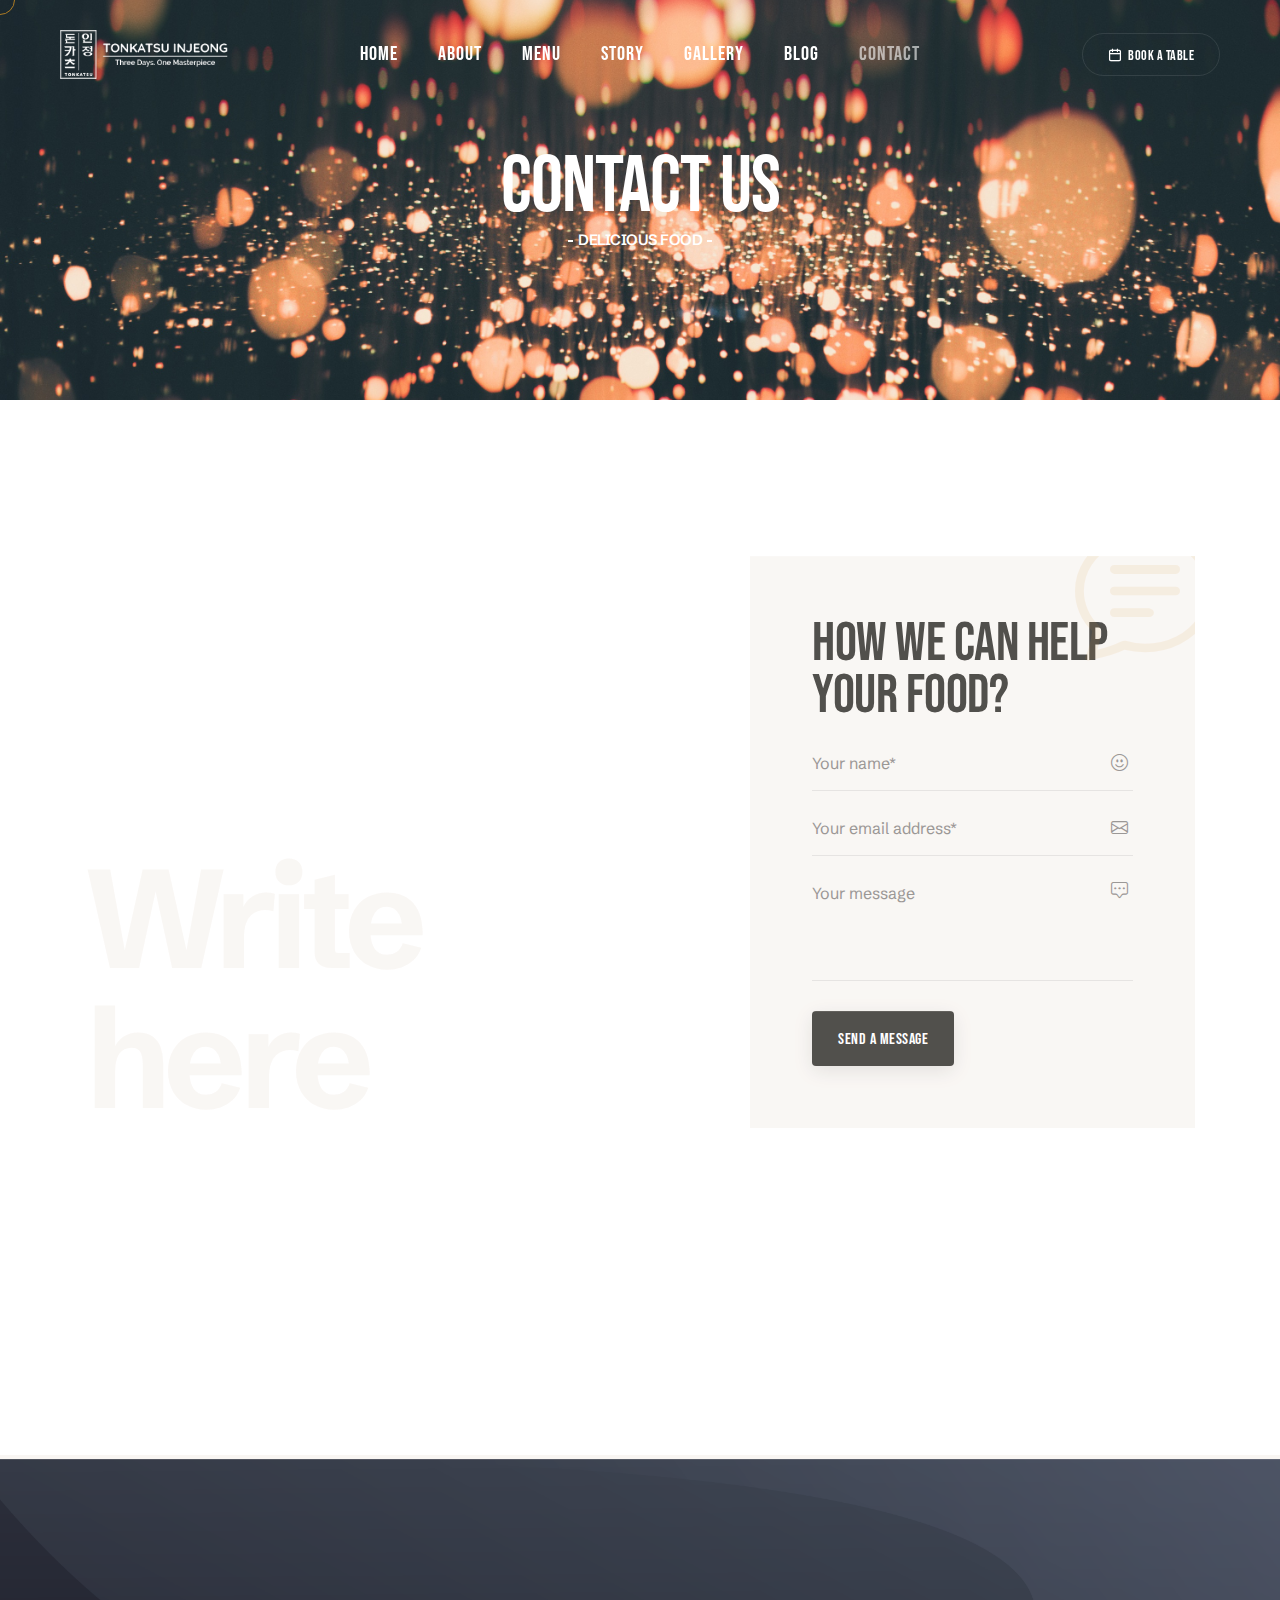
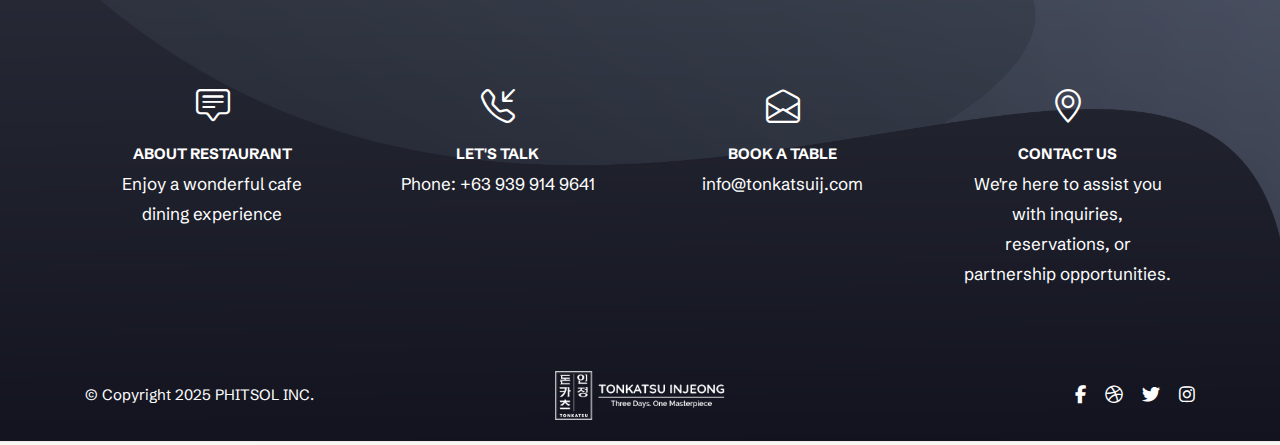
<file: public/restaurant-contact.html>
﻿<!doctype html>
<html class="no-js" lang="en">
    <head>
        <title>Crafto - The Multipurpose HTML5 Template</title>
        <meta charset="utf-8">
        <meta http-equiv="X-UA-Compatible" content="IE=edge" />
        <meta name="author" content="ThemeZaa">
        <meta name="viewport" content="width=device-width,initial-scale=1.0" />
        <meta name="description" content="Elevate your online presence with Crafto - a modern, versatile, multipurpose Bootstrap 5 responsive HTML5, SCSS template using highly creative 56+ ready demos.">
        <!-- favicon icon -->
        <link rel="shortcut icon" href="../images/favicon1.png">
        <link rel="apple-touch-icon" href="../images/ij-touch-icon-57x57.png">
        <link rel="apple-touch-icon" sizes="72x72" href="../images/ij-touch-icon-72x72.png">
        <link rel="apple-touch-icon" sizes="114x114" href="../images/ij-touch-icon-114x114.png">
        <!-- google fonts preconnect -->
        <link rel="preconnect" href="https://fonts.googleapis.com" crossorigin>
        <link rel="preconnect" href="https://fonts.gstatic.com" crossorigin>
        <!-- style sheets and font icons  -->
        <link rel="stylesheet" href="../css/vendors.min.css"/>
        <link rel="stylesheet" href="../css/icon.min.css"/>
        <link rel="stylesheet" href="../css/style.css"/>
        <link rel="stylesheet" href="../css/responsive.css"/>
        <link rel="stylesheet" href="../css/restaurant.css" />
    </head>
    <body data-mobile-nav-trigger-alignment="right" data-mobile-nav-style="modern" data-mobile-nav-bg-color="#383632" class="custom-cursor">  
        <!-- start cursor -->
        <div class="cursor-page-inner">
            <div class="circle-cursor circle-cursor-inner"></div>
            <div class="circle-cursor circle-cursor-outer"></div>
        </div>
        <!-- end cursor -->
        <!-- start header -->
        <header> 
            <!-- start navigation -->
            <nav class="navbar navbar-expand-lg header-transparent bg-transparent header-reverse" data-header-hover="light">
                <div class="container-fluid">
                    <div class="col-auto col-lg-2 me-lg-0 me-auto">
                        <a class="navbar-brand" href="../index.html">
                            <img src="../images/logo_lan_white.png" alt="" class="default-logo">
                            <img src="../images/logo_lan_black.png" alt="" class="alt-logo">
                            <img src="../images/logo_lan_black.png" alt="" class="mobile-logo"> 
                        </a>
                    </div>
                    <div class="col-auto menu-order position-static">
                        <button class="navbar-toggler float-start" type="button" data-bs-toggle="collapse" data-bs-target="#navbarNav" aria-controls="navbarNav" aria-label="Toggle navigation">
                            <span class="navbar-toggler-line"></span>
                            <span class="navbar-toggler-line"></span>
                            <span class="navbar-toggler-line"></span>
                            <span class="navbar-toggler-line"></span>
                        </button>
                        <div class="collapse navbar-collapse" id="navbarNav"> 
                            <ul class="navbar-nav alt-font ls-1px"> 
                                <li class="nav-item"><a href="../index.html" class="nav-link">Home</a></li>
                                <li class="nav-item"><a href="restaurant-about.html" class="nav-link">About</a></li>
                                <li class="nav-item"><a href="restaurant-menu.html" class="nav-link">Menu</a></li>
                                <li class="nav-item"><a href="restaurant-story.html" class="nav-link">Story</a></li>
                                <li class="nav-item"><a href="restaurant-gallery.html" class="nav-link">Gallery</a></li>
                                <li class="nav-item"><a href="restaurant-blog.html" class="nav-link">Blog</a></li>
                                <li class="nav-item"><a href="restaurant-contact.html" class="nav-link">Contact</a></li> 
                            </ul>
                        </div>
                    </div>
                    <div class="col-auto col-lg-2 text-end d-none d-sm-flex">
                        <div class="header-icon"> 
                            <div class="header-button"> 
                                <a href="restaurant-contact.html" class="btn border-1 btn-transparent-white-light border-color-transparent-white-light btn-small left-icon btn-switch-text btn-rounded">
                                    <span>
                                        <span><i class="feather icon-feather-calendar"></i></span>
                                        <span class="btn-double-text" data-text="Book a table">Book a table</span> 
                                    </span>
                                </a>
                            </div> 
                        </div>  
                    </div>
                </div>
            </nav>
            <!-- end navigation -->
        </header>
        <!-- end header -->
        <!-- start page title -->
        <section class="ipad-top-space-margin page-title-big-typography cover-background p-0 md-background-position-left-center" style="background-image: url(img/light.jpg)"> 
            <div class="container">
                <div class="row align-items-center justify-content-center small-screen">
                    <div class="col-lg-6 col-md-8 position-relative text-center page-title-extra-large" data-anime='{ "el": "childs", "translateY": [30, 0], "opacity": [0,1], "duration": 600, "delay": 0, "staggervalue": 200, "easing": "easeOutQuad" }'>
                        <h1 class="alt-font text-white text-uppercase ls-minus-1px mb-0">Contact us</h1>
                        <h2 class="m-auto text-white fw-600 text-uppercase mb-0"><span class="h-2px w-5px bg-white d-inline-block align-middle me-5px"></span>Delicious food<span class="h-2px w-5px bg-white d-inline-block align-middle ms-5px"></span></h2>
                    </div> 
                </div>
            </div>
        </section>
        <!-- end page title -->
        <!-- start section -->
        <section class="pt-0"> 
            <div class="container" data-anime='{ "el": "childs", "translateY": [-15, 0], "opacity": [0,1], "duration": 800, "delay": 200, "staggervalue": 300, "easing": "easeOutQuad" }'>
                <div class="row">
                    <div class="col-12 pe-17 md-pe-15px"> 
                        <div class="map-container w-100" style="height: 450px; min-height: 350px;">
                            <iframe src="https://www.google.com/maps/embed?pb=!1m18!1m12!1m3!1d965.4519166429275!2d121.05440358536276!3d14.552988622697768!2m3!1f0!2f0!3f0!3m2!1i1024!2i768!4f13.1!3m3!1m2!1s0x3397c9000a6294d5%3A0x7e47679e25328ae0!2sPark%20Triangle%20Mall!5e0!3m2!1sko!2sph!4v1766121463067!5m2!1sko!2sph" width="100%" height="100%" style="border:0;" allowfullscreen="" loading="lazy" referrerpolicy="no-referrer-when-downgrade"></iframe>
                        </div>
                    </div> 
                </div>
                <div class="row align-items-end justify-content-center">
                    <div class="col-xl-7 col-lg-6 align-self-start">
                        <span class="fs-140 lg-fs-100 xs-fs-90 fw-700 text-very-light-gray ls-minus-8px lg-ls-minus-5px xs-ls-minus-4px md-w-100 d-block text-center text-lg-start">Write here</span>
                    </div>
                    <div class="col-xl-5 col-lg-6 col-md-12 contact-form-style-03 position-relative overlap-section-one-fourth md-mt-0"> 
                        <div class="bg-very-light-gray p-14 position-relative overflow-hidden mt-50px md-mt-25px sm-mt-15px lg-p-10">
                            <i class="bi bi-chat-text fs-140 text-base-color opacity-1 position-absolute top-minus-35px right-minus-20px"></i>
                            <h2 class="alt-font text-dark-gray mb-15px">How we can help your food?</h2>
                            <form action="email-templates/contact-form.php" method="post">
                                <div class="position-relative form-group mb-10px">
                                    <span class="form-icon text-medium-gray"><i class="bi bi-emoji-smile"></i></span>
                                    <input class="ps-0 border-radius-0px bg-transparent border-color-transparent-dark-very-light form-control required" type="text" name="name" placeholder="Your name*">
                                </div>
                                <div class="position-relative form-group mb-10px">
                                    <span class="form-icon medium-gray"><i class="bi bi-envelope"></i></span>
                                    <input class="ps-0 border-radius-0px bg-transparent border-color-transparent-dark-very-light form-control required" type="email" name="email" placeholder="Your email address*">
                                </div>
                                <div class="position-relative form-group form-textarea mt-10px mb-0"> 
                                    <textarea class="ps-0 border-radius-0px bg-transparent border-color-transparent-dark-very-light form-control" name="comment" placeholder="Your message" rows="3"></textarea>
                                    <span class="form-icon medium-gray"><i class="bi bi-chat-square-dots"></i></span>
                                    <input type="hidden" name="redirect" value="">
                                    <button class="btn btn-dark-gray btn-medium btn-switch-text btn-round-edge btn-box-shadow submit mt-30px" type="submit">
                                        <span>
                                            <span class="btn-double-text" data-text="Send a message">Send a message</span> 
                                        </span>
                                    </button>
                                    <div class="form-results mt-20px d-none"></div>
                                </div>
                            </form> 
                        </div>
                    </div>
                </div>
            </div>
        </section>
        <!-- end section --> 
        <!-- start section --> 
        <section class="pt-0">
            <div class="container">
                <div class="row align-items-center">
                    <div class="col-lg-4 md-mb-40px xs-mb-30px text-center text-md-start" data-anime='{ "el": "childs", "translateX": [50, 0], "opacity": [0,1], "duration": 1200, "delay": 0, "staggervalue": 150, "easing": "easeOutQuad" }'>
                        <span class="d-block fs-15 fw-600 text-red text-uppercase mb-15px">Need a private space?</span>
                        <h3 class="alt-font fw-400 text-dark-gray mb-0 w-85 sm-w-100">Reserve a Table? <span class="text-decoration-underline">Let's talk us.</span></h3>
                    </div>
                    <div class="col-lg-8 text-center text-md-start" data-anime='{ "el": "childs", "translateX": [50, 0], "opacity": [0,1], "duration": 1200, "delay": 0, "staggervalue": 150, "easing": "easeOutQuad" }'>
                        <div class="row row-cols-1 row-cols-md-3 row-cols-sm-2 justify-content-center">
                            <div class="col sm-mb-30px">
                                <span class="d-block fs-26 alt-font text-dark-gray fw-400 text-uppercase">Write Us</span>
                                <div>
                                    <a href="mailto:info@tonkatsuij.com">info@tonkatsuij.com</a>
                                </div>
                            </div>
                            <div class="col sm-mb-30px">
                                <span class="d-block fs-26 alt-font text-dark-gray fw-400 text-uppercase">Follow Us</span>
                                <div class="d-lg-block"><a href="#"><i class="facebook fa-brands fa-facebook-f w-25px text-dark-gray"></i>Injeong in facebook</a></div>
                                <div class="d-lg-block"><a href="#"><i class="twitter fa-brands fa-twitter w-25px text-dark-gray"></i>Injeong in twitter</a></div>
                            </div>
                            <div class="col">
                                <span class="d-block fs-26 alt-font text-dark-gray fw-400 text-uppercase">Call Us</span>
                                <div>
                                    <a href="tel:639399149641">+63 939 914 9641</a><br/>
                                </div>
                            </div>
                        </div>
                    </div>
                </div>
            </div>
        </section>
        <!-- end section --> 
        <!-- start footer -->  
        <footer class="pb-0 bg-very-light-gray cover-background background-position-center-top" style="background-image: url('img/1 [Converted].png')">
            <div class="container">
                <div class="row row-cols-1 row-cols-lg-4 row-cols-sm-2 justify-content-center mt-13 md-mt-15 sm-mt-0 mb-5 sm-mb-50px">                  
                    <!-- start features box item -->
                    <div class="col icon-with-text-style-03 md-mb-30px">
                        <div class="feature-box ps-8 pe-8 lg-ps-0 lg-pe-0 overflow-hidden">
                            <div class="feature-box-icon">
                                <i class="bi bi-chat-square-text d-inline-block icon-medium text-white mb-15px"></i>
                            </div>
                            <div class="feature-box-content last-paragraph-no-margin">
                                <span class="fw-700 text-white fs-15 text-uppercase">About restaurant</span>
                                <p class="w-90 md-w-70 sm-w-80 xs-w-70 mx-auto text-white">Enjoy a wonderful cafe dining experience</p>
                            </div>
                        </div>
                    </div>
                    <!-- end features box item -->
                    <!-- start features box item -->
                    <div class="col icon-with-text-style-03 md-mb-30px">
                        <div class="feature-box ps-8 pe-8 lg-ps-0 lg-pe-0 overflow-hidden">
                            <div class="feature-box-icon">
                                <i class="bi bi-telephone-inbound d-inline-block icon-medium text-white mb-15px"></i>
                            </div>
                            <div class="feature-box-content last-paragraph-no-margin">
                                <span class="fw-700 text-white fs-15 text-uppercase">Let's talk</span>
                                <div class="w-100 d-block">
                                    <span class="d-block text-white">Phone: <a href="tel:+639399149641" class="text-white">+63 939 914 9641</a></span>
                                </div>
                            </div>
                        </div>
                    </div>
                    <!-- end features box item -->
                    <!-- start features box item -->
                    <div class="col icon-with-text-style-03 xs-mb-30px">
                        <div class="feature-box ps-8 pe-8 lg-ps-0 lg-pe-0 overflow-hidden">
                            <div class="feature-box-icon">
                                <i class="bi bi-envelope-open d-inline-block icon-medium text-white mb-15px"></i>
                            </div>
                            <div class="feature-box-content last-paragraph-no-margin">
                                <span class="fw-700 text-white fs-15 text-uppercase">Book a table</span>
                                <div class="w-100 d-block">
                                    <a href="mailto:info@tonkatsuij.com" class="text-white">info@tonkatsuij.com</a>
                                </div>
                            </div>
                        </div>
                    </div>
                    <!-- end features box item -->
                    <!-- start features box item -->
                    <div class="col icon-with-text-style-03">
                        <div class="feature-box ps-8 pe-8 lg-ps-0 lg-pe-0 overflow-hidden">
                            <div class="feature-box-icon">
                                <i class="bi bi-geo-alt d-inline-block icon-medium text-white mb-15px"></i>
                            </div>
                            <div class="feature-box-content last-paragraph-no-margin">
                                <span class="fw-700 text-white fs-15 text-uppercase">Contact us</span>
                                <p class="md-w-70 sm-w-90 xs-w-70 mx-auto text-white">We're here to assist you with inquiries, reservations, or partnership opportunities.</p>
                            </div>
                        </div>
                    </div>
                    <!-- end features box item -->
                </div>
            </div>
            <div class="border-top border-color-transparent-dark-very-light pt-25px pb-25px">
                <div class="container">
                    <div class="row align-items-center">
                        <div class="col-md-4 col-sm-6 fs-15 last-paragraph-no-margin text-center text-sm-start order-3 order-sm-2 order-md-1"> 
                            <p class="text-white">&COPY; Copyright 2025 PHITSOL INC.</p>
                        </div>
                        <div class="col-md-4 text-center order-1 order-md-2 sm-mb-20px"> 
                            <a href="../index.html" class="footer-logo d-inline-block"> 
                                <img src="../images/logo_lan_white.png"  alt="" class="default-logo">
                            </a>
                        </div>
                        <div class="col-md-4 col-sm-6 elements-social social-icon-style-08 xs-mb-15px text-center text-sm-end order-2 order-sm-3 order-md-3">
                            <ul class="small-icon light d-inline-block">
                                <li><a class="facebook" href="https://www.facebook.com/" target="_blank"><i class="fa-brands fa-facebook-f"></i></a></li>
                                <li><a class="dribbble" href="http://www.dribbble.com" target="_blank"><i class="fa-brands fa-dribbble"></i></a></li>
                                <li><a class="twitter" href="http://www.twitter.com" target="_blank"><i class="fa-brands fa-twitter"></i></a></li> 
                                <li><a class="instagram" href="http://www.instagram.com" target="_blank"><i class="fa-brands fa-instagram"></i></a></li> 
                            </ul>
                        </div>
                    </div>
                </div>
            </div>
        </footer>
        <!-- end footer -->
        <!-- start scroll progress -->
        <div class="scroll-progress d-none d-xxl-block">
            <a href="#" class="scroll-top" aria-label="scroll">
                <span class="scroll-text">Scroll</span><span class="scroll-line"><span class="scroll-point"></span></span>
            </a>
        </div>
        <!-- end scroll progress -->
        <!-- javascript libraries -->
        <script type="text/javascript" src="../js/jquery.js"></script>
        <script type="text/javascript" src="../js/vendors.min.js"></script>
        <script type="text/javascript" src="../js/main.js"></script>
    </body>
</html>
</file>
<file: css/icon.min.css>
@charset "UTF-8";/*!
    Font Awesome
    Version: 7.0.0
    Plugin URL: https://fontawesome.com
    License: Copyright 2025 Fonticons, Inc. | https://fontawesome.com/license/free (Icons: CC BY 4.0, Fonts: SIL OFL 1.1, Code: MIT License)
!*/.fa-stack,.fa-ul>li{position:relative}.fa-beat,.fa-bounce{animation-delay:var(--fa-animation-delay,0s);animation-direction:var(--fa-animation-direction,normal);animation-duration:var(--fa-animation-duration,1s);animation-iteration-count:var(--fa-animation-iteration-count,infinite)}.fa,.fa-brands,.fa-classic,.fa-regular,.fa-solid,.fab,.far,.fas{--_fa-family:var(--fa-family, var(--fa-style-family, "Font Awesome 7 Free"));-webkit-font-smoothing:antialiased;-moz-osx-font-smoothing:grayscale;display:var(--fa-display,inline-block);font-family:var(--_fa-family);font-feature-settings:normal;font-style:normal;font-synthesis:none;font-variant:normal;font-weight:var(--fa-style,900);line-height:1;text-align:center;text-rendering:auto;width:auto}:is(.fas,.far,.fab,.fa-solid,.fa-regular,.fa-brands,.fa-classic,.fa)::before{content:var(--fa);content:var(--fa)/""}.fa-1x{font-size:1em}.fa-2x{font-size:2em}.fa-3x{font-size:3em}.fa-4x{font-size:4em}.fa-5x{font-size:5em}.fa-6x{font-size:6em}.fa-7x{font-size:7em}.fa-8x{font-size:8em}.fa-9x{font-size:9em}.fa-10x{font-size:10em}.fa-2xs{font-size:.625em;line-height:.1em;vertical-align:.225em}.fa-xs{font-size:.75em;line-height:.0833333333em;vertical-align:.125em}.fa-sm{font-size:.875em;line-height:.0714285714em;vertical-align:.0535714286em}.fa-lg{font-size:1.25em;line-height:.05em;vertical-align:-.075em}.fa-xl{font-size:1.5em;line-height:.0416666667em;vertical-align:-.125em}.fa-2xl,.fa-stack-2x{font-size:2em}.fa-2xl{line-height:.03125em;vertical-align:-.1875em}.fa-width-auto{--fa-width:auto}.fa-fw,.fa-width-fixed{--fa-width:1.25em}.fa-ul{list-style-type:none;margin-inline-start:var(--fa-li-margin,2.5em);padding-inline-start:0}.fa-li{inset-inline-start:calc(-1 * var(--fa-li-width,2em));position:absolute;text-align:center;width:var(--fa-li-width,2em);line-height:inherit}.fa-border{border-color:var(--fa-border-color,#eee);border-radius:var(--fa-border-radius,.1em);border-style:var(--fa-border-style,solid);border-width:var(--fa-border-width,.0625em);box-sizing:var(--fa-border-box-sizing,content-box);padding:var(--fa-border-padding,.1875em .25em)}.fa-pull-left,.fa-pull-start{float:inline-start;margin-inline-end:var(--fa-pull-margin,.3em)}.fa-pull-end,.fa-pull-right{float:inline-end;margin-inline-start:var(--fa-pull-margin,.3em)}.fa-beat{animation-name:fa-beat;animation-timing-function:var(--fa-animation-timing,ease-in-out)}.fa-bounce{animation-name:fa-bounce;animation-timing-function:var(--fa-animation-timing,cubic-bezier(.28,.84,.42,1))}.fa-beat-fade,.fa-fade{animation-timing-function:var(--fa-animation-timing,cubic-bezier(.4,0,.6,1));animation-delay:var(--fa-animation-delay,0s);animation-direction:var(--fa-animation-direction,normal);animation-iteration-count:var(--fa-animation-iteration-count,infinite);animation-duration:var(--fa-animation-duration,1s)}.fa-fade{animation-name:fa-fade}.fa-beat-fade{animation-name:fa-beat-fade}.fa-flip{animation-name:fa-flip;animation-delay:var(--fa-animation-delay,0s);animation-direction:var(--fa-animation-direction,normal);animation-duration:var(--fa-animation-duration,1s);animation-iteration-count:var(--fa-animation-iteration-count,infinite);animation-timing-function:var(--fa-animation-timing,ease-in-out)}.fa-shake,.fa-spin{animation-delay:var(--fa-animation-delay,0s);animation-timing-function:var(--fa-animation-timing,linear)}.fa-shake{animation-name:fa-shake;animation-direction:var(--fa-animation-direction,normal);animation-duration:var(--fa-animation-duration,1s);animation-iteration-count:var(--fa-animation-iteration-count,infinite)}.fa-pulse,.fa-spin,.fa-spin-pulse{animation-name:fa-spin;animation-direction:var(--fa-animation-direction,normal);animation-iteration-count:var(--fa-animation-iteration-count,infinite)}.fa-spin{animation-duration:var(--fa-animation-duration,2s)}.fa-spin-reverse{--fa-animation-direction:reverse}.fa-pulse,.fa-spin-pulse{animation-duration:var(--fa-animation-duration,1s);animation-timing-function:var(--fa-animation-timing,steps(8))}@media (prefers-reduced-motion:reduce){.fa-beat,.fa-beat-fade,.fa-bounce,.fa-fade,.fa-flip,.fa-pulse,.fa-shake,.fa-spin,.fa-spin-pulse{animation:none!important;transition:none!important}}@keyframes fa-beat{0%,90%{transform:scale(1)}45%{transform:scale(var(--fa-beat-scale,1.25))}}@keyframes fa-bounce{0%,100%,64%{transform:scale(1,1) translateY(0)}10%{transform:scale(var(--fa-bounce-start-scale-x,1.1),var(--fa-bounce-start-scale-y,.9)) translateY(0)}30%{transform:scale(var(--fa-bounce-jump-scale-x,.9),var(--fa-bounce-jump-scale-y,1.1)) translateY(var(--fa-bounce-height,-.5em))}50%{transform:scale(var(--fa-bounce-land-scale-x,1.05),var(--fa-bounce-land-scale-y,.95)) translateY(0)}57%{transform:scale(1,1) translateY(var(--fa-bounce-rebound,-.125em))}}@keyframes fa-fade{50%{opacity:var(--fa-fade-opacity,.4)}}@keyframes fa-beat-fade{0%,100%{opacity:var(--fa-beat-fade-opacity,.4);transform:scale(1)}50%{opacity:1;transform:scale(var(--fa-beat-fade-scale,1.125))}}@keyframes fa-flip{50%{transform:rotate3d(var(--fa-flip-x,0),var(--fa-flip-y,1),var(--fa-flip-z,0),var(--fa-flip-angle,-180deg))}}@keyframes fa-shake{0%{transform:rotate(-15deg)}4%{transform:rotate(15deg)}24%,8%{transform:rotate(-18deg)}12%,28%{transform:rotate(18deg)}16%{transform:rotate(-22deg)}20%{transform:rotate(22deg)}32%{transform:rotate(-12deg)}36%{transform:rotate(12deg)}100%,40%{transform:rotate(0)}}@keyframes fa-spin{0%{transform:rotate(0)}100%{transform:rotate(360deg)}}.fa-rotate-90{transform:rotate(90deg)}.fa-rotate-180{transform:rotate(180deg)}.fa-rotate-270{transform:rotate(270deg)}.fa-flip-horizontal{transform:scale(-1,1)}.fa-flip-vertical{transform:scale(1,-1)}.fa-flip-both,.fa-flip-horizontal.fa-flip-vertical{transform:scale(-1,-1)}.fa-rotate-by{transform:rotate(var(--fa-rotate-angle,0))}.fa-stack{display:inline-block;height:2em;line-height:2em;vertical-align:middle;width:2.5em}.fa-stack-1x,.fa-stack-2x{left:0;position:absolute;text-align:center;width:100%;z-index:var(--fa-stack-z-index,auto)}.fa-stack-1x{line-height:inherit}.bi::before,.feather,[class*=" ti-"],[class*=" line-icon-"],[class*=" bi-"]::before,[class^=bi-]::before,[class^=line-icon-],[class^=ti-]{font-style:normal;font-variant:normal;text-transform:none;line-height:1;-webkit-font-smoothing:antialiased;-moz-osx-font-smoothing:grayscale}.fa-inverse{color:var(--fa-inverse,#fff)}.fa-0{--fa:"0"}.fa-1{--fa:"1"}.fa-2{--fa:"2"}.fa-3{--fa:"3"}.fa-4{--fa:"4"}.fa-5{--fa:"5"}.fa-6{--fa:"6"}.fa-7{--fa:"7"}.fa-8{--fa:"8"}.fa-9{--fa:"9"}.fa-exclamation{--fa:"!"}.fa-hashtag{--fa:"#"}.fa-dollar,.fa-dollar-sign,.fa-usd{--fa:"$"}.fa-percent,.fa-percentage{--fa:"%"}.fa-asterisk{--fa:"*"}.fa-add,.fa-plus{--fa:"+"}.fa-less-than{--fa:"<"}.fa-equals{--fa:"="}.fa-greater-than{--fa:">"}.fa-question{--fa:"?"}.fa-at{--fa:"@"}.fa-a{--fa:"A"}.fa-b{--fa:"B"}.fa-c{--fa:"C"}.fa-d{--fa:"D"}.fa-e{--fa:"E"}.fa-f{--fa:"F"}.fa-g{--fa:"G"}.fa-h{--fa:"H"}.fa-i{--fa:"I"}.fa-j{--fa:"J"}.fa-k{--fa:"K"}.fa-l{--fa:"L"}.fa-m{--fa:"M"}.fa-n{--fa:"N"}.fa-o{--fa:"O"}.fa-p{--fa:"P"}.fa-q{--fa:"Q"}.fa-r{--fa:"R"}.fa-s{--fa:"S"}.fa-t{--fa:"T"}.fa-u{--fa:"U"}.fa-v{--fa:"V"}.fa-w{--fa:"W"}.fa-x{--fa:"X"}.fa-y{--fa:"Y"}.fa-z{--fa:"Z"}.fa-faucet{--fa:""}.fa-faucet-drip{--fa:""}.fa-house-chimney-window{--fa:""}.fa-house-signal{--fa:""}.fa-temperature-arrow-down,.fa-temperature-down{--fa:""}.fa-temperature-arrow-up,.fa-temperature-up{--fa:""}.fa-trailer{--fa:""}.fa-bacteria{--fa:""}.fa-bacterium{--fa:""}.fa-box-tissue{--fa:""}.fa-hand-holding-medical{--fa:""}.fa-hand-sparkles{--fa:""}.fa-hands-bubbles,.fa-hands-wash{--fa:""}.fa-handshake-alt-slash,.fa-handshake-simple-slash,.fa-handshake-slash{--fa:""}.fa-head-side-cough{--fa:""}.fa-head-side-cough-slash{--fa:""}.fa-head-side-mask{--fa:""}.fa-head-side-virus{--fa:""}.fa-house-chimney-user{--fa:""}.fa-house-laptop,.fa-laptop-house{--fa:""}.fa-lungs-virus{--fa:""}.fa-people-arrows,.fa-people-arrows-left-right{--fa:""}.fa-plane-slash{--fa:""}.fa-pump-medical{--fa:""}.fa-pump-soap{--fa:""}.fa-shield-virus{--fa:""}.fa-sink{--fa:""}.fa-soap{--fa:""}.fa-stopwatch-20{--fa:""}.fa-shop-slash,.fa-store-alt-slash{--fa:""}.fa-store-slash{--fa:""}.fa-toilet-paper-slash{--fa:""}.fa-users-slash{--fa:""}.fa-virus{--fa:""}.fa-virus-slash{--fa:""}.fa-viruses{--fa:""}.fa-vest{--fa:""}.fa-vest-patches{--fa:""}.fa-arrow-trend-down{--fa:""}.fa-arrow-trend-up{--fa:""}.fa-arrow-up-from-bracket{--fa:""}.fa-austral-sign{--fa:""}.fa-baht-sign{--fa:""}.fa-bitcoin-sign{--fa:""}.fa-bolt-lightning{--fa:""}.fa-book-bookmark{--fa:""}.fa-camera-rotate{--fa:""}.fa-cedi-sign{--fa:""}.fa-chart-column{--fa:""}.fa-chart-gantt{--fa:""}.fa-clapperboard{--fa:""}.fa-clover{--fa:""}.fa-code-compare{--fa:""}.fa-code-fork{--fa:""}.fa-code-pull-request{--fa:""}.fa-colon-sign{--fa:""}.fa-cruzeiro-sign{--fa:""}.fa-display{--fa:""}.fa-dong-sign{--fa:""}.fa-elevator{--fa:""}.fa-filter-circle-xmark{--fa:""}.fa-florin-sign{--fa:""}.fa-folder-closed{--fa:""}.fa-franc-sign{--fa:""}.fa-guarani-sign{--fa:""}.fa-gun{--fa:""}.fa-hands-clapping{--fa:""}.fa-home-user,.fa-house-user{--fa:""}.fa-indian-rupee,.fa-indian-rupee-sign,.fa-inr{--fa:""}.fa-kip-sign{--fa:""}.fa-lari-sign{--fa:""}.fa-litecoin-sign{--fa:""}.fa-manat-sign{--fa:""}.fa-mask-face{--fa:""}.fa-mill-sign{--fa:""}.fa-money-bills{--fa:""}.fa-naira-sign{--fa:""}.fa-notdef{--fa:""}.fa-panorama{--fa:""}.fa-peseta-sign{--fa:""}.fa-peso-sign{--fa:""}.fa-plane-up{--fa:""}.fa-rupiah-sign{--fa:""}.fa-stairs{--fa:""}.fa-timeline{--fa:""}.fa-truck-front{--fa:""}.fa-try,.fa-turkish-lira,.fa-turkish-lira-sign{--fa:""}.fa-vault{--fa:""}.fa-magic-wand-sparkles,.fa-wand-magic-sparkles{--fa:""}.fa-wheat-alt,.fa-wheat-awn{--fa:""}.fa-wheelchair-alt,.fa-wheelchair-move{--fa:""}.fa-bangladeshi-taka-sign{--fa:""}.fa-bowl-rice{--fa:""}.fa-person-pregnant{--fa:""}.fa-home-lg,.fa-house-chimney{--fa:""}.fa-house-crack{--fa:""}.fa-house-medical{--fa:""}.fa-cent-sign{--fa:""}.fa-plus-minus{--fa:""}.fa-sailboat{--fa:""}.fa-section{--fa:""}.fa-shrimp{--fa:""}.fa-brazilian-real-sign{--fa:""}.fa-chart-simple{--fa:""}.fa-diagram-next{--fa:""}.fa-diagram-predecessor{--fa:""}.fa-diagram-successor{--fa:""}.fa-earth-oceania,.fa-globe-oceania{--fa:""}.fa-bug-slash{--fa:""}.fa-file-circle-plus{--fa:""}.fa-shop-lock{--fa:""}.fa-virus-covid{--fa:""}.fa-virus-covid-slash{--fa:""}.fa-anchor-circle-check{--fa:""}.fa-anchor-circle-exclamation{--fa:""}.fa-anchor-circle-xmark{--fa:""}.fa-anchor-lock{--fa:""}.fa-arrow-down-up-across-line{--fa:""}.fa-arrow-down-up-lock{--fa:""}.fa-arrow-right-to-city{--fa:""}.fa-arrow-up-from-ground-water{--fa:""}.fa-arrow-up-from-water-pump{--fa:""}.fa-arrow-up-right-dots{--fa:""}.fa-arrows-down-to-line{--fa:""}.fa-arrows-down-to-people{--fa:""}.fa-arrows-left-right-to-line{--fa:""}.fa-arrows-spin{--fa:""}.fa-arrows-split-up-and-left{--fa:""}.fa-arrows-to-circle{--fa:""}.fa-arrows-to-dot{--fa:""}.fa-arrows-to-eye{--fa:""}.fa-arrows-turn-right{--fa:""}.fa-arrows-turn-to-dots{--fa:""}.fa-arrows-up-to-line{--fa:""}.fa-bore-hole{--fa:""}.fa-bottle-droplet{--fa:""}.fa-bottle-water{--fa:""}.fa-bowl-food{--fa:""}.fa-boxes-packing{--fa:""}.fa-bridge{--fa:""}.fa-bridge-circle-check{--fa:""}.fa-bridge-circle-exclamation{--fa:""}.fa-bridge-circle-xmark{--fa:""}.fa-bridge-lock{--fa:""}.fa-bridge-water{--fa:""}.fa-bucket{--fa:""}.fa-bugs{--fa:""}.fa-building-circle-arrow-right{--fa:""}.fa-building-circle-check{--fa:""}.fa-building-circle-exclamation{--fa:""}.fa-building-circle-xmark{--fa:""}.fa-building-flag{--fa:""}.fa-building-lock{--fa:""}.fa-building-ngo{--fa:""}.fa-building-shield{--fa:""}.fa-building-un{--fa:""}.fa-building-user{--fa:""}.fa-building-wheat{--fa:""}.fa-burst{--fa:""}.fa-car-on{--fa:""}.fa-car-tunnel{--fa:""}.fa-child-combatant,.fa-child-rifle{--fa:""}.fa-children{--fa:""}.fa-circle-nodes{--fa:""}.fa-clipboard-question{--fa:""}.fa-cloud-showers-water{--fa:""}.fa-computer{--fa:""}.fa-cubes-stacked{--fa:""}.fa-envelope-circle-check{--fa:""}.fa-explosion{--fa:""}.fa-ferry{--fa:""}.fa-file-circle-exclamation{--fa:""}.fa-file-circle-minus{--fa:""}.fa-file-circle-question{--fa:""}.fa-file-shield{--fa:""}.fa-fire-burner{--fa:""}.fa-fish-fins{--fa:""}.fa-flask-vial{--fa:""}.fa-glass-water{--fa:""}.fa-glass-water-droplet{--fa:""}.fa-group-arrows-rotate{--fa:""}.fa-hand-holding-hand{--fa:""}.fa-handcuffs{--fa:""}.fa-hands-bound{--fa:""}.fa-hands-holding-child{--fa:""}.fa-hands-holding-circle{--fa:""}.fa-heart-circle-bolt{--fa:""}.fa-heart-circle-check{--fa:""}.fa-heart-circle-exclamation{--fa:""}.fa-heart-circle-minus{--fa:""}.fa-heart-circle-plus{--fa:""}.fa-heart-circle-xmark{--fa:""}.fa-helicopter-symbol{--fa:""}.fa-helmet-un{--fa:""}.fa-hill-avalanche{--fa:""}.fa-hill-rockslide{--fa:""}.fa-house-circle-check{--fa:""}.fa-house-circle-exclamation{--fa:""}.fa-house-circle-xmark{--fa:""}.fa-house-fire{--fa:""}.fa-house-flag{--fa:""}.fa-house-flood-water{--fa:""}.fa-house-flood-water-circle-arrow-right{--fa:""}.fa-house-lock{--fa:""}.fa-house-medical-circle-check{--fa:""}.fa-house-medical-circle-exclamation{--fa:""}.fa-house-medical-circle-xmark{--fa:""}.fa-house-medical-flag{--fa:""}.fa-house-tsunami{--fa:""}.fa-jar{--fa:""}.fa-jar-wheat{--fa:""}.fa-jet-fighter-up{--fa:""}.fa-jug-detergent{--fa:""}.fa-kitchen-set{--fa:""}.fa-land-mine-on{--fa:""}.fa-landmark-flag{--fa:""}.fa-laptop-file{--fa:""}.fa-lines-leaning{--fa:""}.fa-location-pin-lock{--fa:""}.fa-locust{--fa:""}.fa-magnifying-glass-arrow-right{--fa:""}.fa-magnifying-glass-chart{--fa:""}.fa-mars-and-venus-burst{--fa:""}.fa-mask-ventilator{--fa:""}.fa-mattress-pillow{--fa:""}.fa-mobile-retro{--fa:""}.fa-money-bill-transfer{--fa:""}.fa-money-bill-trend-up{--fa:""}.fa-money-bill-wheat{--fa:""}.fa-mosquito{--fa:""}.fa-mosquito-net{--fa:""}.fa-mound{--fa:""}.fa-mountain-city{--fa:""}.fa-mountain-sun{--fa:""}.fa-oil-well{--fa:""}.fa-people-group{--fa:""}.fa-people-line{--fa:""}.fa-people-pulling{--fa:""}.fa-people-robbery{--fa:""}.fa-people-roof{--fa:""}.fa-person-arrow-down-to-line{--fa:""}.fa-person-arrow-up-from-line{--fa:""}.fa-person-breastfeeding{--fa:""}.fa-person-burst{--fa:""}.fa-person-cane{--fa:""}.fa-person-chalkboard{--fa:""}.fa-person-circle-check{--fa:""}.fa-person-circle-exclamation{--fa:""}.fa-person-circle-minus{--fa:""}.fa-person-circle-plus{--fa:""}.fa-person-circle-question{--fa:""}.fa-person-circle-xmark{--fa:""}.fa-person-dress-burst{--fa:""}.fa-person-drowning{--fa:""}.fa-person-falling{--fa:""}.fa-person-falling-burst{--fa:""}.fa-person-half-dress{--fa:""}.fa-person-harassing{--fa:""}.fa-person-military-pointing{--fa:""}.fa-person-military-rifle{--fa:""}.fa-person-military-to-person{--fa:""}.fa-person-rays{--fa:""}.fa-person-rifle{--fa:""}.fa-person-shelter{--fa:""}.fa-person-walking-arrow-loop-left{--fa:""}.fa-person-walking-arrow-right{--fa:""}.fa-person-walking-dashed-line-arrow-right{--fa:""}.fa-person-walking-luggage{--fa:""}.fa-plane-circle-check{--fa:""}.fa-plane-circle-exclamation{--fa:""}.fa-plane-circle-xmark{--fa:""}.fa-plane-lock{--fa:""}.fa-plate-wheat{--fa:""}.fa-plug-circle-bolt{--fa:""}.fa-plug-circle-check{--fa:""}.fa-plug-circle-exclamation{--fa:""}.fa-plug-circle-minus{--fa:""}.fa-plug-circle-plus{--fa:""}.fa-plug-circle-xmark{--fa:""}.fa-ranking-star{--fa:""}.fa-road-barrier{--fa:""}.fa-road-bridge{--fa:""}.fa-road-circle-check{--fa:""}.fa-road-circle-exclamation{--fa:""}.fa-road-circle-xmark{--fa:""}.fa-road-lock{--fa:""}.fa-road-spikes{--fa:""}.fa-rug{--fa:""}.fa-sack-xmark{--fa:""}.fa-school-circle-check{--fa:""}.fa-school-circle-exclamation{--fa:""}.fa-school-circle-xmark{--fa:""}.fa-school-flag{--fa:""}.fa-school-lock{--fa:""}.fa-sheet-plastic{--fa:""}.fa-shield-cat{--fa:""}.fa-shield-dog{--fa:""}.fa-shield-heart{--fa:""}.fa-square-nfi{--fa:""}.fa-square-person-confined{--fa:""}.fa-square-virus{--fa:""}.fa-rod-asclepius,.fa-rod-snake,.fa-staff-aesculapius,.fa-staff-snake{--fa:""}.fa-sun-plant-wilt{--fa:""}.fa-tarp{--fa:""}.fa-tarp-droplet{--fa:""}.fa-tent{--fa:""}.fa-tent-arrow-down-to-line{--fa:""}.fa-tent-arrow-left-right{--fa:""}.fa-tent-arrow-turn-left{--fa:""}.fa-tent-arrows-down{--fa:""}.fa-tents{--fa:""}.fa-toilet-portable{--fa:""}.fa-toilets-portable{--fa:""}.fa-tower-cell{--fa:""}.fa-tower-observation{--fa:""}.fa-tree-city{--fa:""}.fa-trowel{--fa:""}.fa-trowel-bricks{--fa:""}.fa-truck-arrow-right{--fa:""}.fa-truck-droplet{--fa:""}.fa-truck-field{--fa:""}.fa-truck-field-un{--fa:""}.fa-truck-plane{--fa:""}.fa-users-between-lines{--fa:""}.fa-users-line{--fa:""}.fa-users-rays{--fa:""}.fa-users-rectangle{--fa:""}.fa-users-viewfinder{--fa:""}.fa-vial-circle-check{--fa:""}.fa-vial-virus{--fa:""}.fa-wheat-awn-circle-exclamation{--fa:""}.fa-worm{--fa:""}.fa-xmarks-lines{--fa:""}.fa-child-dress{--fa:""}.fa-child-reaching{--fa:""}.fa-file-circle-check{--fa:""}.fa-file-circle-xmark{--fa:""}.fa-person-through-window{--fa:""}.fa-plant-wilt{--fa:""}.fa-stapler{--fa:""}.fa-train-tram{--fa:""}.fa-table-cells-column-lock{--fa:""}.fa-table-cells-row-lock{--fa:""}.fa-thumb-tack-slash,.fa-thumbtack-slash{--fa:""}.fa-table-cells-row-unlock{--fa:""}.fa-chart-diagram{--fa:""}.fa-comment-nodes{--fa:""}.fa-file-fragment{--fa:""}.fa-file-half-dashed{--fa:""}.fa-hexagon-nodes{--fa:""}.fa-hexagon-nodes-bolt{--fa:""}.fa-square-binary{--fa:""}.fa-pentagon{--fa:""}.fa-non-binary{--fa:""}.fa-spiral{--fa:""}.fa-mobile-vibrate{--fa:""}.fa-single-quote-left{--fa:""}.fa-single-quote-right{--fa:""}.fa-bus-side{--fa:""}.fa-heptagon,.fa-septagon{--fa:""}.fa-glass-martini,.fa-martini-glass-empty{--fa:""}.fa-music{--fa:""}.fa-magnifying-glass,.fa-search{--fa:""}.fa-heart{--fa:""}.fa-star{--fa:""}.fa-user,.fa-user-alt,.fa-user-large{--fa:""}.fa-film,.fa-film-alt,.fa-film-simple{--fa:""}.fa-table-cells-large,.fa-th-large{--fa:""}.fa-table-cells,.fa-th{--fa:""}.fa-table-list,.fa-th-list{--fa:""}.fa-check{--fa:""}.fa-close,.fa-multiply,.fa-remove,.fa-times,.fa-xmark{--fa:""}.fa-magnifying-glass-plus,.fa-search-plus{--fa:""}.fa-magnifying-glass-minus,.fa-search-minus{--fa:""}.fa-power-off{--fa:""}.fa-signal,.fa-signal-5,.fa-signal-perfect{--fa:""}.fa-cog,.fa-gear{--fa:""}.fa-home,.fa-home-alt,.fa-home-lg-alt,.fa-house{--fa:""}.fa-clock,.fa-clock-four{--fa:""}.fa-road{--fa:""}.fa-download{--fa:""}.fa-inbox{--fa:""}.fa-arrow-right-rotate,.fa-arrow-rotate-forward,.fa-arrow-rotate-right,.fa-redo{--fa:""}.fa-arrows-rotate,.fa-refresh,.fa-sync{--fa:""}.fa-list-alt,.fa-rectangle-list{--fa:""}.fa-lock{--fa:""}.fa-flag{--fa:""}.fa-headphones,.fa-headphones-alt,.fa-headphones-simple{--fa:""}.fa-volume-off{--fa:""}.fa-volume-down,.fa-volume-low{--fa:""}.fa-volume-high,.fa-volume-up{--fa:""}.fa-qrcode{--fa:""}.fa-barcode{--fa:""}.fa-tag{--fa:""}.fa-tags{--fa:""}.fa-book{--fa:""}.fa-bookmark{--fa:""}.fa-print{--fa:""}.fa-camera,.fa-camera-alt{--fa:""}.fa-font{--fa:""}.fa-bold{--fa:""}.fa-italic{--fa:""}.fa-text-height{--fa:""}.fa-text-width{--fa:""}.fa-align-left{--fa:""}.fa-align-center{--fa:""}.fa-align-right{--fa:""}.fa-align-justify{--fa:""}.fa-list,.fa-list-squares{--fa:""}.fa-dedent,.fa-outdent{--fa:""}.fa-indent{--fa:""}.fa-video,.fa-video-camera{--fa:""}.fa-image{--fa:""}.fa-location-pin,.fa-map-marker{--fa:""}.fa-adjust,.fa-circle-half-stroke{--fa:""}.fa-droplet,.fa-tint{--fa:""}.fa-edit,.fa-pen-to-square{--fa:""}.fa-arrows,.fa-arrows-up-down-left-right{--fa:""}.fa-backward-step,.fa-step-backward{--fa:""}.fa-backward-fast,.fa-fast-backward{--fa:""}.fa-backward{--fa:""}.fa-play{--fa:""}.fa-pause{--fa:""}.fa-stop{--fa:""}.fa-forward{--fa:""}.fa-fast-forward,.fa-forward-fast{--fa:""}.fa-forward-step,.fa-step-forward{--fa:""}.fa-eject{--fa:""}.fa-chevron-left{--fa:""}.fa-chevron-right{--fa:""}.fa-circle-plus,.fa-plus-circle{--fa:""}.fa-circle-minus,.fa-minus-circle{--fa:""}.fa-circle-xmark,.fa-times-circle,.fa-xmark-circle{--fa:""}.fa-check-circle,.fa-circle-check{--fa:""}.fa-circle-question,.fa-question-circle{--fa:""}.fa-circle-info,.fa-info-circle{--fa:""}.fa-crosshairs{--fa:""}.fa-ban,.fa-cancel{--fa:""}.fa-arrow-left{--fa:""}.fa-arrow-right{--fa:""}.fa-arrow-up{--fa:""}.fa-arrow-down{--fa:""}.fa-mail-forward,.fa-share{--fa:""}.fa-expand{--fa:""}.fa-compress{--fa:""}.fa-minus,.fa-subtract{--fa:""}.fa-circle-exclamation,.fa-exclamation-circle{--fa:""}.fa-gift{--fa:""}.fa-leaf{--fa:""}.fa-fire{--fa:""}.fa-eye{--fa:""}.fa-eye-slash{--fa:""}.fa-exclamation-triangle,.fa-triangle-exclamation,.fa-warning{--fa:""}.fa-plane{--fa:""}.fa-calendar-alt,.fa-calendar-days{--fa:""}.fa-random,.fa-shuffle{--fa:""}.fa-comment{--fa:""}.fa-magnet{--fa:""}.fa-chevron-up{--fa:""}.fa-chevron-down{--fa:""}.fa-retweet{--fa:""}.fa-cart-shopping,.fa-shopping-cart{--fa:""}.fa-folder,.fa-folder-blank{--fa:""}.fa-folder-open{--fa:""}.fa-arrows-up-down,.fa-arrows-v{--fa:""}.fa-arrows-h,.fa-arrows-left-right{--fa:""}.fa-bar-chart,.fa-chart-bar{--fa:""}.fa-camera-retro{--fa:""}.fa-key{--fa:""}.fa-cogs,.fa-gears{--fa:""}.fa-comments{--fa:""}.fa-star-half{--fa:""}.fa-arrow-right-from-bracket,.fa-sign-out{--fa:""}.fa-thumb-tack,.fa-thumbtack{--fa:""}.fa-arrow-up-right-from-square,.fa-external-link{--fa:""}.fa-arrow-right-to-bracket,.fa-sign-in{--fa:""}.fa-trophy{--fa:""}.fa-upload{--fa:""}.fa-lemon{--fa:""}.fa-phone{--fa:""}.fa-phone-square,.fa-square-phone{--fa:""}.fa-unlock{--fa:""}.fa-credit-card,.fa-credit-card-alt{--fa:""}.fa-feed,.fa-rss{--fa:""}.fa-hard-drive,.fa-hdd{--fa:""}.fa-bullhorn{--fa:""}.fa-certificate{--fa:""}.fa-hand-point-right{--fa:""}.fa-hand-point-left{--fa:""}.fa-hand-point-up{--fa:""}.fa-hand-point-down{--fa:""}.fa-arrow-circle-left,.fa-circle-arrow-left{--fa:""}.fa-arrow-circle-right,.fa-circle-arrow-right{--fa:""}.fa-arrow-circle-up,.fa-circle-arrow-up{--fa:""}.fa-arrow-circle-down,.fa-circle-arrow-down{--fa:""}.fa-globe{--fa:""}.fa-wrench{--fa:""}.fa-list-check,.fa-tasks{--fa:""}.fa-filter{--fa:""}.fa-briefcase{--fa:""}.fa-arrows-alt,.fa-up-down-left-right{--fa:""}.fa-users{--fa:""}.fa-chain,.fa-link{--fa:""}.fa-cloud{--fa:""}.fa-flask{--fa:""}.fa-cut,.fa-scissors{--fa:""}.fa-copy{--fa:""}.fa-paperclip{--fa:""}.fa-floppy-disk,.fa-save{--fa:""}.fa-square{--fa:""}.fa-bars,.fa-navicon{--fa:""}.fa-list-dots,.fa-list-ul{--fa:""}.fa-list-1-2,.fa-list-numeric,.fa-list-ol{--fa:""}.fa-strikethrough{--fa:""}.fa-underline{--fa:""}.fa-table{--fa:""}.fa-magic,.fa-wand-magic{--fa:""}.fa-truck{--fa:""}.fa-money-bill{--fa:""}.fa-caret-down{--fa:""}.fa-caret-up{--fa:""}.fa-caret-left{--fa:""}.fa-caret-right{--fa:""}.fa-columns,.fa-table-columns{--fa:""}.fa-sort,.fa-unsorted{--fa:""}.fa-sort-desc,.fa-sort-down{--fa:""}.fa-sort-asc,.fa-sort-up{--fa:""}.fa-envelope{--fa:""}.fa-arrow-left-rotate,.fa-arrow-rotate-back,.fa-arrow-rotate-backward,.fa-arrow-rotate-left,.fa-undo{--fa:""}.fa-gavel,.fa-legal{--fa:""}.fa-bolt,.fa-zap{--fa:""}.fa-sitemap{--fa:""}.fa-umbrella{--fa:""}.fa-file-clipboard,.fa-paste{--fa:""}.fa-lightbulb{--fa:""}.fa-arrow-right-arrow-left,.fa-exchange{--fa:""}.fa-cloud-arrow-down,.fa-cloud-download,.fa-cloud-download-alt{--fa:""}.fa-cloud-arrow-up,.fa-cloud-upload,.fa-cloud-upload-alt{--fa:""}.fa-user-doctor,.fa-user-md{--fa:""}.fa-stethoscope{--fa:""}.fa-suitcase{--fa:""}.fa-bell{--fa:""}.fa-coffee,.fa-mug-saucer{--fa:""}.fa-hospital,.fa-hospital-alt,.fa-hospital-wide{--fa:""}.fa-ambulance,.fa-truck-medical{--fa:""}.fa-medkit,.fa-suitcase-medical{--fa:""}.fa-fighter-jet,.fa-jet-fighter{--fa:""}.fa-beer,.fa-beer-mug-empty{--fa:""}.fa-h-square,.fa-square-h{--fa:""}.fa-plus-square,.fa-square-plus{--fa:""}.fa-angle-double-left,.fa-angles-left{--fa:""}.fa-angle-double-right,.fa-angles-right{--fa:""}.fa-angle-double-up,.fa-angles-up{--fa:""}.fa-angle-double-down,.fa-angles-down{--fa:""}.fa-angle-left{--fa:""}.fa-angle-right{--fa:""}.fa-angle-up{--fa:""}.fa-angle-down{--fa:""}.fa-laptop{--fa:""}.fa-tablet-button{--fa:""}.fa-mobile-button{--fa:""}.fa-quote-left,.fa-quote-left-alt{--fa:""}.fa-quote-right,.fa-quote-right-alt{--fa:""}.fa-spinner{--fa:""}.fa-circle{--fa:""}.fa-face-smile,.fa-smile{--fa:""}.fa-face-frown,.fa-frown{--fa:""}.fa-face-meh,.fa-meh{--fa:""}.fa-gamepad{--fa:""}.fa-keyboard{--fa:""}.fa-flag-checkered{--fa:""}.fa-terminal{--fa:""}.fa-code{--fa:""}.fa-mail-reply-all,.fa-reply-all{--fa:""}.fa-location-arrow{--fa:""}.fa-crop{--fa:""}.fa-code-branch{--fa:""}.fa-chain-broken,.fa-chain-slash,.fa-link-slash,.fa-unlink{--fa:""}.fa-info{--fa:""}.fa-superscript{--fa:""}.fa-subscript{--fa:""}.fa-eraser{--fa:""}.fa-puzzle-piece{--fa:""}.fa-microphone{--fa:""}.fa-microphone-slash{--fa:""}.fa-shield,.fa-shield-blank{--fa:""}.fa-calendar{--fa:""}.fa-fire-extinguisher{--fa:""}.fa-rocket{--fa:""}.fa-chevron-circle-left,.fa-circle-chevron-left{--fa:""}.fa-chevron-circle-right,.fa-circle-chevron-right{--fa:""}.fa-chevron-circle-up,.fa-circle-chevron-up{--fa:""}.fa-chevron-circle-down,.fa-circle-chevron-down{--fa:""}.fa-anchor{--fa:""}.fa-unlock-alt,.fa-unlock-keyhole{--fa:""}.fa-bullseye{--fa:""}.fa-ellipsis,.fa-ellipsis-h{--fa:""}.fa-ellipsis-v,.fa-ellipsis-vertical{--fa:""}.fa-rss-square,.fa-square-rss{--fa:""}.fa-circle-play,.fa-play-circle{--fa:""}.fa-ticket{--fa:""}.fa-minus-square,.fa-square-minus{--fa:""}.fa-arrow-turn-up,.fa-level-up{--fa:""}.fa-arrow-turn-down,.fa-level-down{--fa:""}.fa-check-square,.fa-square-check{--fa:""}.fa-pen-square,.fa-pencil-square,.fa-square-pen{--fa:""}.fa-external-link-square,.fa-square-arrow-up-right{--fa:""}.fa-share-from-square,.fa-share-square{--fa:""}.fa-compass{--fa:""}.fa-caret-square-down,.fa-square-caret-down{--fa:""}.fa-caret-square-up,.fa-square-caret-up{--fa:""}.fa-caret-square-right,.fa-square-caret-right{--fa:""}.fa-eur,.fa-euro,.fa-euro-sign{--fa:""}.fa-gbp,.fa-pound-sign,.fa-sterling-sign{--fa:""}.fa-rupee,.fa-rupee-sign{--fa:""}.fa-cny,.fa-jpy,.fa-rmb,.fa-yen,.fa-yen-sign{--fa:""}.fa-rouble,.fa-rub,.fa-ruble,.fa-ruble-sign{--fa:""}.fa-krw,.fa-won,.fa-won-sign{--fa:""}.fa-file{--fa:""}.fa-file-alt,.fa-file-lines,.fa-file-text{--fa:""}.fa-arrow-down-a-z,.fa-sort-alpha-asc,.fa-sort-alpha-down{--fa:""}.fa-arrow-up-a-z,.fa-sort-alpha-up{--fa:""}.fa-arrow-down-wide-short,.fa-sort-amount-asc,.fa-sort-amount-down{--fa:""}.fa-arrow-up-wide-short,.fa-sort-amount-up{--fa:""}.fa-arrow-down-1-9,.fa-sort-numeric-asc,.fa-sort-numeric-down{--fa:""}.fa-arrow-up-1-9,.fa-sort-numeric-up{--fa:""}.fa-thumbs-up{--fa:""}.fa-thumbs-down{--fa:""}.fa-arrow-down-long,.fa-long-arrow-down{--fa:""}.fa-arrow-up-long,.fa-long-arrow-up{--fa:""}.fa-arrow-left-long,.fa-long-arrow-left{--fa:""}.fa-arrow-right-long,.fa-long-arrow-right{--fa:""}.fa-female,.fa-person-dress{--fa:""}.fa-male,.fa-person{--fa:""}.fa-sun{--fa:""}.fa-moon{--fa:""}.fa-archive,.fa-box-archive{--fa:""}.fa-bug{--fa:""}.fa-caret-square-left,.fa-square-caret-left{--fa:""}.fa-circle-dot,.fa-dot-circle{--fa:""}.fa-wheelchair{--fa:""}.fa-lira-sign{--fa:""}.fa-shuttle-space,.fa-space-shuttle{--fa:""}.fa-envelope-square,.fa-square-envelope{--fa:""}.fa-bank,.fa-building-columns,.fa-institution,.fa-museum,.fa-university{--fa:""}.fa-graduation-cap,.fa-mortar-board{--fa:""}.fa-language{--fa:""}.fa-fax{--fa:""}.fa-building{--fa:""}.fa-child{--fa:""}.fa-paw{--fa:""}.fa-cube{--fa:""}.fa-cubes{--fa:""}.fa-recycle{--fa:""}.fa-automobile,.fa-car{--fa:""}.fa-cab,.fa-taxi{--fa:""}.fa-tree{--fa:""}.fa-database{--fa:""}.fa-file-pdf{--fa:""}.fa-file-word{--fa:""}.fa-file-excel{--fa:""}.fa-file-powerpoint{--fa:""}.fa-file-image{--fa:""}.fa-file-archive,.fa-file-zipper{--fa:""}.fa-file-audio{--fa:""}.fa-file-video{--fa:""}.fa-file-code{--fa:""}.fa-life-ring{--fa:""}.fa-circle-notch{--fa:""}.fa-paper-plane{--fa:""}.fa-clock-rotate-left,.fa-history{--fa:""}.fa-header,.fa-heading{--fa:""}.fa-paragraph{--fa:""}.fa-sliders,.fa-sliders-h{--fa:""}.fa-share-alt,.fa-share-nodes{--fa:""}.fa-share-alt-square,.fa-square-share-nodes{--fa:""}.fa-bomb{--fa:""}.fa-futbol,.fa-futbol-ball,.fa-soccer-ball{--fa:""}.fa-teletype,.fa-tty{--fa:""}.fa-binoculars{--fa:""}.fa-plug{--fa:""}.fa-newspaper{--fa:""}.fa-wifi,.fa-wifi-3,.fa-wifi-strong{--fa:""}.fa-calculator{--fa:""}.fa-bell-slash{--fa:""}.fa-trash{--fa:""}.fa-copyright{--fa:""}.fa-eye-dropper,.fa-eye-dropper-empty,.fa-eyedropper{--fa:""}.fa-paint-brush,.fa-paintbrush{--fa:""}.fa-birthday-cake,.fa-cake,.fa-cake-candles{--fa:""}.fa-area-chart,.fa-chart-area{--fa:""}.fa-chart-pie,.fa-pie-chart{--fa:""}.fa-chart-line,.fa-line-chart{--fa:""}.fa-toggle-off{--fa:""}.fa-toggle-on{--fa:""}.fa-bicycle{--fa:""}.fa-bus{--fa:""}.fa-closed-captioning{--fa:""}.fa-ils,.fa-shekel,.fa-shekel-sign,.fa-sheqel,.fa-sheqel-sign{--fa:""}.fa-cart-plus{--fa:""}.fa-cart-arrow-down{--fa:""}.fa-diamond{--fa:""}.fa-ship{--fa:""}.fa-user-secret{--fa:""}.fa-motorcycle{--fa:""}.fa-street-view{--fa:""}.fa-heart-pulse,.fa-heartbeat{--fa:""}.fa-venus{--fa:""}.fa-mars{--fa:""}.fa-mercury{--fa:""}.fa-mars-and-venus{--fa:""}.fa-transgender,.fa-transgender-alt{--fa:""}.fa-venus-double{--fa:""}.fa-mars-double{--fa:""}.fa-venus-mars{--fa:""}.fa-mars-stroke{--fa:""}.fa-mars-stroke-up,.fa-mars-stroke-v{--fa:""}.fa-mars-stroke-h,.fa-mars-stroke-right{--fa:""}.fa-neuter{--fa:""}.fa-genderless{--fa:""}.fa-server{--fa:""}.fa-user-plus{--fa:""}.fa-user-times,.fa-user-xmark{--fa:""}.fa-bed{--fa:""}.fa-train{--fa:""}.fa-subway,.fa-train-subway{--fa:""}.fa-battery,.fa-battery-5,.fa-battery-full{--fa:""}.fa-battery-4,.fa-battery-three-quarters{--fa:""}.fa-battery-3,.fa-battery-half{--fa:""}.fa-battery-2,.fa-battery-quarter{--fa:""}.fa-battery-0,.fa-battery-empty{--fa:""}.fa-arrow-pointer,.fa-mouse-pointer{--fa:""}.fa-i-cursor{--fa:""}.fa-object-group{--fa:""}.fa-object-ungroup{--fa:""}.fa-note-sticky,.fa-sticky-note{--fa:""}.fa-clone{--fa:""}.fa-balance-scale,.fa-scale-balanced{--fa:""}.fa-hourglass-1,.fa-hourglass-start{--fa:""}.fa-hourglass-2,.fa-hourglass-half{--fa:""}.fa-hourglass-3,.fa-hourglass-end{--fa:""}.fa-hourglass,.fa-hourglass-empty{--fa:""}.fa-hand-back-fist,.fa-hand-rock{--fa:""}.fa-hand,.fa-hand-paper{--fa:""}.fa-hand-scissors{--fa:""}.fa-hand-lizard{--fa:""}.fa-hand-spock{--fa:""}.fa-hand-pointer{--fa:""}.fa-hand-peace{--fa:""}.fa-trademark{--fa:""}.fa-registered{--fa:""}.fa-television,.fa-tv,.fa-tv-alt{--fa:""}.fa-calendar-plus{--fa:""}.fa-calendar-minus{--fa:""}.fa-calendar-times,.fa-calendar-xmark{--fa:""}.fa-calendar-check{--fa:""}.fa-industry{--fa:""}.fa-map-pin{--fa:""}.fa-map-signs,.fa-signs-post{--fa:""}.fa-map{--fa:""}.fa-comment-alt,.fa-message{--fa:""}.fa-circle-pause,.fa-pause-circle{--fa:""}.fa-circle-stop,.fa-stop-circle{--fa:""}.fa-bag-shopping,.fa-shopping-bag{--fa:""}.fa-basket-shopping,.fa-shopping-basket{--fa:""}.fa-universal-access{--fa:""}.fa-blind,.fa-person-walking-with-cane{--fa:""}.fa-audio-description{--fa:""}.fa-phone-volume,.fa-volume-control-phone{--fa:""}.fa-braille{--fa:""}.fa-assistive-listening-systems,.fa-ear-listen{--fa:""}.fa-american-sign-language-interpreting,.fa-asl-interpreting,.fa-hands-american-sign-language-interpreting,.fa-hands-asl-interpreting{--fa:""}.fa-deaf,.fa-deafness,.fa-ear-deaf,.fa-hard-of-hearing{--fa:""}.fa-hands,.fa-sign-language,.fa-signing{--fa:""}.fa-eye-low-vision,.fa-low-vision{--fa:""}.fa-handshake,.fa-handshake-alt,.fa-handshake-simple{--fa:""}.fa-envelope-open{--fa:""}.fa-address-book,.fa-contact-book{--fa:""}.fa-address-card,.fa-contact-card,.fa-vcard{--fa:""}.fa-circle-user,.fa-user-circle{--fa:""}.fa-id-badge{--fa:""}.fa-drivers-license,.fa-id-card{--fa:""}.fa-temperature-4,.fa-temperature-full,.fa-thermometer-4,.fa-thermometer-full{--fa:""}.fa-temperature-3,.fa-temperature-three-quarters,.fa-thermometer-3,.fa-thermometer-three-quarters{--fa:""}.fa-temperature-2,.fa-temperature-half,.fa-thermometer-2,.fa-thermometer-half{--fa:""}.fa-temperature-1,.fa-temperature-quarter,.fa-thermometer-1,.fa-thermometer-quarter{--fa:""}.fa-temperature-0,.fa-temperature-empty,.fa-thermometer-0,.fa-thermometer-empty{--fa:""}.fa-shower{--fa:""}.fa-bath,.fa-bathtub{--fa:""}.fa-podcast{--fa:""}.fa-window-maximize{--fa:""}.fa-window-minimize{--fa:""}.fa-window-restore{--fa:""}.fa-square-xmark,.fa-times-square,.fa-xmark-square{--fa:""}.fa-microchip{--fa:""}.fa-snowflake{--fa:""}.fa-spoon,.fa-utensil-spoon{--fa:""}.fa-cutlery,.fa-utensils{--fa:""}.fa-rotate-back,.fa-rotate-backward,.fa-rotate-left,.fa-undo-alt{--fa:""}.fa-trash-alt,.fa-trash-can{--fa:""}.fa-rotate,.fa-sync-alt{--fa:""}.fa-stopwatch{--fa:""}.fa-right-from-bracket,.fa-sign-out-alt{--fa:""}.fa-right-to-bracket,.fa-sign-in-alt{--fa:""}.fa-redo-alt,.fa-rotate-forward,.fa-rotate-right{--fa:""}.fa-poo{--fa:""}.fa-images{--fa:""}.fa-pencil,.fa-pencil-alt{--fa:""}.fa-pen{--fa:""}.fa-pen-alt,.fa-pen-clip{--fa:""}.fa-octagon{--fa:""}.fa-down-long,.fa-long-arrow-alt-down{--fa:""}.fa-left-long,.fa-long-arrow-alt-left{--fa:""}.fa-long-arrow-alt-right,.fa-right-long{--fa:""}.fa-long-arrow-alt-up,.fa-up-long{--fa:""}.fa-hexagon{--fa:""}.fa-file-edit,.fa-file-pen{--fa:""}.fa-expand-arrows-alt,.fa-maximize{--fa:""}.fa-clipboard{--fa:""}.fa-arrows-alt-h,.fa-left-right{--fa:""}.fa-arrows-alt-v,.fa-up-down{--fa:""}.fa-alarm-clock{--fa:""}.fa-arrow-alt-circle-down,.fa-circle-down{--fa:""}.fa-arrow-alt-circle-left,.fa-circle-left{--fa:""}.fa-arrow-alt-circle-right,.fa-circle-right{--fa:""}.fa-arrow-alt-circle-up,.fa-circle-up{--fa:""}.fa-external-link-alt,.fa-up-right-from-square{--fa:""}.fa-external-link-square-alt,.fa-square-up-right{--fa:""}.fa-exchange-alt,.fa-right-left{--fa:""}.fa-repeat{--fa:""}.fa-code-commit{--fa:""}.fa-code-merge{--fa:""}.fa-desktop,.fa-desktop-alt{--fa:""}.fa-gem{--fa:""}.fa-level-down-alt,.fa-turn-down{--fa:""}.fa-level-up-alt,.fa-turn-up{--fa:""}.fa-lock-open{--fa:""}.fa-location-dot,.fa-map-marker-alt{--fa:""}.fa-microphone-alt,.fa-microphone-lines{--fa:""}.fa-mobile-alt,.fa-mobile-screen-button{--fa:""}.fa-mobile,.fa-mobile-android,.fa-mobile-phone{--fa:""}.fa-mobile-android-alt,.fa-mobile-screen{--fa:""}.fa-money-bill-1,.fa-money-bill-alt{--fa:""}.fa-phone-slash{--fa:""}.fa-image-portrait,.fa-portrait{--fa:""}.fa-mail-reply,.fa-reply{--fa:""}.fa-shield-alt,.fa-shield-halved{--fa:""}.fa-tablet-alt,.fa-tablet-screen-button{--fa:""}.fa-tablet,.fa-tablet-android{--fa:""}.fa-ticket-alt,.fa-ticket-simple{--fa:""}.fa-rectangle-times,.fa-rectangle-xmark,.fa-times-rectangle,.fa-window-close{--fa:""}.fa-compress-alt,.fa-down-left-and-up-right-to-center{--fa:""}.fa-expand-alt,.fa-up-right-and-down-left-from-center{--fa:""}.fa-baseball-bat-ball{--fa:""}.fa-baseball,.fa-baseball-ball{--fa:""}.fa-basketball,.fa-basketball-ball{--fa:""}.fa-bowling-ball{--fa:""}.fa-chess{--fa:""}.fa-chess-bishop{--fa:""}.fa-chess-board{--fa:""}.fa-chess-king{--fa:""}.fa-chess-knight{--fa:""}.fa-chess-pawn{--fa:""}.fa-chess-queen{--fa:""}.fa-chess-rook{--fa:""}.fa-dumbbell{--fa:""}.fa-football,.fa-football-ball{--fa:""}.fa-golf-ball,.fa-golf-ball-tee{--fa:""}.fa-hockey-puck{--fa:""}.fa-broom-ball,.fa-quidditch,.fa-quidditch-broom-ball{--fa:""}.fa-square-full{--fa:""}.fa-ping-pong-paddle-ball,.fa-table-tennis,.fa-table-tennis-paddle-ball{--fa:""}.fa-volleyball,.fa-volleyball-ball{--fa:""}.fa-allergies,.fa-hand-dots{--fa:""}.fa-band-aid,.fa-bandage{--fa:""}.fa-box{--fa:""}.fa-boxes,.fa-boxes-alt,.fa-boxes-stacked{--fa:""}.fa-briefcase-medical{--fa:""}.fa-burn,.fa-fire-flame-simple{--fa:""}.fa-capsules{--fa:""}.fa-clipboard-check{--fa:""}.fa-clipboard-list{--fa:""}.fa-diagnoses,.fa-person-dots-from-line{--fa:""}.fa-dna{--fa:""}.fa-dolly,.fa-dolly-box{--fa:""}.fa-cart-flatbed,.fa-dolly-flatbed{--fa:""}.fa-file-medical{--fa:""}.fa-file-medical-alt,.fa-file-waveform{--fa:""}.fa-first-aid,.fa-kit-medical{--fa:""}.fa-circle-h,.fa-hospital-symbol{--fa:""}.fa-id-card-alt,.fa-id-card-clip{--fa:""}.fa-notes-medical{--fa:""}.fa-pallet{--fa:""}.fa-pills{--fa:""}.fa-prescription-bottle{--fa:""}.fa-prescription-bottle-alt,.fa-prescription-bottle-medical{--fa:""}.fa-bed-pulse,.fa-procedures{--fa:""}.fa-shipping-fast,.fa-truck-fast{--fa:""}.fa-smoking{--fa:""}.fa-syringe{--fa:""}.fa-tablets{--fa:""}.fa-thermometer{--fa:""}.fa-vial{--fa:""}.fa-vials{--fa:""}.fa-warehouse{--fa:""}.fa-weight,.fa-weight-scale{--fa:""}.fa-x-ray{--fa:""}.fa-box-open{--fa:""}.fa-comment-dots,.fa-commenting{--fa:""}.fa-comment-slash{--fa:""}.fa-couch{--fa:""}.fa-circle-dollar-to-slot,.fa-donate{--fa:""}.fa-dove{--fa:""}.fa-hand-holding{--fa:""}.fa-hand-holding-heart{--fa:""}.fa-hand-holding-dollar,.fa-hand-holding-usd{--fa:""}.fa-hand-holding-droplet,.fa-hand-holding-water{--fa:""}.fa-hands-holding{--fa:""}.fa-hands-helping,.fa-handshake-angle{--fa:""}.fa-parachute-box{--fa:""}.fa-people-carry,.fa-people-carry-box{--fa:""}.fa-piggy-bank{--fa:""}.fa-ribbon{--fa:""}.fa-route{--fa:""}.fa-seedling,.fa-sprout{--fa:""}.fa-sign,.fa-sign-hanging{--fa:""}.fa-face-smile-wink,.fa-smile-wink{--fa:""}.fa-tape{--fa:""}.fa-truck-loading,.fa-truck-ramp-box{--fa:""}.fa-truck-moving{--fa:""}.fa-video-slash{--fa:""}.fa-wine-glass{--fa:""}.fa-user-astronaut{--fa:""}.fa-user-check{--fa:""}.fa-user-clock{--fa:""}.fa-user-cog,.fa-user-gear{--fa:""}.fa-user-edit,.fa-user-pen{--fa:""}.fa-user-friends,.fa-user-group{--fa:""}.fa-user-graduate{--fa:""}.fa-user-lock{--fa:""}.fa-user-minus{--fa:""}.fa-user-ninja{--fa:""}.fa-user-shield{--fa:""}.fa-user-alt-slash,.fa-user-large-slash,.fa-user-slash{--fa:""}.fa-user-tag{--fa:""}.fa-user-tie{--fa:""}.fa-users-cog,.fa-users-gear{--fa:""}.fa-balance-scale-left,.fa-scale-unbalanced{--fa:""}.fa-balance-scale-right,.fa-scale-unbalanced-flip{--fa:""}.fa-blender{--fa:""}.fa-book-open{--fa:""}.fa-broadcast-tower,.fa-tower-broadcast{--fa:""}.fa-broom{--fa:""}.fa-blackboard,.fa-chalkboard{--fa:""}.fa-chalkboard-teacher,.fa-chalkboard-user{--fa:""}.fa-church{--fa:""}.fa-coins{--fa:""}.fa-compact-disc{--fa:""}.fa-crow{--fa:""}.fa-crown{--fa:""}.fa-dice{--fa:""}.fa-dice-five{--fa:""}.fa-dice-four{--fa:""}.fa-dice-one{--fa:""}.fa-dice-six{--fa:""}.fa-dice-three{--fa:""}.fa-dice-two{--fa:""}.fa-divide{--fa:""}.fa-door-closed{--fa:""}.fa-door-open{--fa:""}.fa-feather{--fa:""}.fa-frog{--fa:""}.fa-gas-pump{--fa:""}.fa-glasses{--fa:""}.fa-greater-than-equal{--fa:""}.fa-helicopter{--fa:""}.fa-infinity{--fa:""}.fa-kiwi-bird{--fa:""}.fa-less-than-equal{--fa:""}.fa-memory{--fa:""}.fa-microphone-alt-slash,.fa-microphone-lines-slash{--fa:""}.fa-money-bill-wave{--fa:""}.fa-money-bill-1-wave,.fa-money-bill-wave-alt{--fa:""}.fa-money-check{--fa:""}.fa-money-check-alt,.fa-money-check-dollar{--fa:""}.fa-not-equal{--fa:""}.fa-palette{--fa:""}.fa-parking,.fa-square-parking{--fa:""}.fa-diagram-project,.fa-project-diagram{--fa:""}.fa-receipt{--fa:""}.fa-robot{--fa:""}.fa-ruler{--fa:""}.fa-ruler-combined{--fa:""}.fa-ruler-horizontal{--fa:""}.fa-ruler-vertical{--fa:""}.fa-school{--fa:""}.fa-screwdriver{--fa:""}.fa-shoe-prints{--fa:""}.fa-skull{--fa:""}.fa-ban-smoking,.fa-smoking-ban{--fa:""}.fa-store{--fa:""}.fa-shop,.fa-store-alt{--fa:""}.fa-bars-staggered,.fa-reorder,.fa-stream{--fa:""}.fa-stroopwafel{--fa:""}.fa-toolbox{--fa:""}.fa-shirt,.fa-t-shirt,.fa-tshirt{--fa:""}.fa-person-walking,.fa-walking{--fa:""}.fa-wallet{--fa:""}.fa-angry,.fa-face-angry{--fa:""}.fa-archway{--fa:""}.fa-atlas,.fa-book-atlas{--fa:""}.fa-award{--fa:""}.fa-backspace,.fa-delete-left{--fa:""}.fa-bezier-curve{--fa:""}.fa-bong{--fa:""}.fa-brush{--fa:""}.fa-bus-alt,.fa-bus-simple{--fa:""}.fa-cannabis{--fa:""}.fa-check-double{--fa:""}.fa-cocktail,.fa-martini-glass-citrus{--fa:""}.fa-bell-concierge,.fa-concierge-bell{--fa:""}.fa-cookie{--fa:""}.fa-cookie-bite{--fa:""}.fa-crop-alt,.fa-crop-simple{--fa:""}.fa-digital-tachograph,.fa-tachograph-digital{--fa:""}.fa-dizzy,.fa-face-dizzy{--fa:""}.fa-compass-drafting,.fa-drafting-compass{--fa:""}.fa-drum{--fa:""}.fa-drum-steelpan{--fa:""}.fa-feather-alt,.fa-feather-pointed{--fa:""}.fa-file-contract{--fa:""}.fa-file-arrow-down,.fa-file-download{--fa:""}.fa-arrow-right-from-file,.fa-file-export{--fa:""}.fa-arrow-right-to-file,.fa-file-import{--fa:""}.fa-file-invoice{--fa:""}.fa-file-invoice-dollar{--fa:""}.fa-file-prescription{--fa:""}.fa-file-signature{--fa:""}.fa-file-arrow-up,.fa-file-upload{--fa:""}.fa-fill{--fa:""}.fa-fill-drip{--fa:""}.fa-fingerprint{--fa:""}.fa-fish{--fa:""}.fa-face-flushed,.fa-flushed{--fa:""}.fa-face-frown-open,.fa-frown-open{--fa:""}.fa-glass-martini-alt,.fa-martini-glass{--fa:""}.fa-earth-africa,.fa-globe-africa{--fa:""}.fa-earth,.fa-earth-america,.fa-earth-americas,.fa-globe-americas{--fa:""}.fa-earth-asia,.fa-globe-asia{--fa:""}.fa-face-grimace,.fa-grimace{--fa:""}.fa-face-grin,.fa-grin{--fa:""}.fa-face-grin-wide,.fa-grin-alt{--fa:""}.fa-face-grin-beam,.fa-grin-beam{--fa:""}.fa-face-grin-beam-sweat,.fa-grin-beam-sweat{--fa:""}.fa-face-grin-hearts,.fa-grin-hearts{--fa:""}.fa-face-grin-squint,.fa-grin-squint{--fa:""}.fa-face-grin-squint-tears,.fa-grin-squint-tears{--fa:""}.fa-face-grin-stars,.fa-grin-stars{--fa:""}.fa-face-grin-tears,.fa-grin-tears{--fa:""}.fa-face-grin-tongue,.fa-grin-tongue{--fa:""}.fa-face-grin-tongue-squint,.fa-grin-tongue-squint{--fa:""}.fa-face-grin-tongue-wink,.fa-grin-tongue-wink{--fa:""}.fa-face-grin-wink,.fa-grin-wink{--fa:""}.fa-grid-horizontal,.fa-grip,.fa-grip-horizontal{--fa:""}.fa-grid-vertical,.fa-grip-vertical{--fa:""}.fa-headset{--fa:""}.fa-highlighter{--fa:""}.fa-hot-tub,.fa-hot-tub-person{--fa:""}.fa-hotel{--fa:""}.fa-joint{--fa:""}.fa-face-kiss,.fa-kiss{--fa:""}.fa-face-kiss-beam,.fa-kiss-beam{--fa:""}.fa-face-kiss-wink-heart,.fa-kiss-wink-heart{--fa:""}.fa-face-laugh,.fa-laugh{--fa:""}.fa-face-laugh-beam,.fa-laugh-beam{--fa:""}.fa-face-laugh-squint,.fa-laugh-squint{--fa:""}.fa-face-laugh-wink,.fa-laugh-wink{--fa:""}.fa-cart-flatbed-suitcase,.fa-luggage-cart{--fa:""}.fa-map-location,.fa-map-marked{--fa:""}.fa-map-location-dot,.fa-map-marked-alt{--fa:""}.fa-marker{--fa:""}.fa-medal{--fa:""}.fa-face-meh-blank,.fa-meh-blank{--fa:""}.fa-face-rolling-eyes,.fa-meh-rolling-eyes{--fa:""}.fa-monument{--fa:""}.fa-mortar-pestle{--fa:""}.fa-paint-roller{--fa:""}.fa-passport{--fa:""}.fa-pen-fancy{--fa:""}.fa-pen-nib{--fa:""}.fa-pen-ruler,.fa-pencil-ruler{--fa:""}.fa-plane-arrival{--fa:""}.fa-plane-departure{--fa:""}.fa-prescription{--fa:""}.fa-face-sad-cry,.fa-sad-cry{--fa:""}.fa-face-sad-tear,.fa-sad-tear{--fa:""}.fa-shuttle-van,.fa-van-shuttle{--fa:""}.fa-signature{--fa:""}.fa-face-smile-beam,.fa-smile-beam{--fa:""}.fa-solar-panel{--fa:""}.fa-spa{--fa:""}.fa-splotch{--fa:""}.fa-spray-can{--fa:""}.fa-stamp{--fa:""}.fa-star-half-alt,.fa-star-half-stroke{--fa:""}.fa-suitcase-rolling{--fa:""}.fa-face-surprise,.fa-surprise{--fa:""}.fa-swatchbook{--fa:""}.fa-person-swimming,.fa-swimmer{--fa:""}.fa-ladder-water,.fa-swimming-pool,.fa-water-ladder{--fa:""}.fa-droplet-slash,.fa-tint-slash{--fa:""}.fa-face-tired,.fa-tired{--fa:""}.fa-tooth{--fa:""}.fa-umbrella-beach{--fa:""}.fa-weight-hanging{--fa:""}.fa-wine-glass-alt,.fa-wine-glass-empty{--fa:""}.fa-air-freshener,.fa-spray-can-sparkles{--fa:""}.fa-apple-alt,.fa-apple-whole{--fa:""}.fa-atom{--fa:""}.fa-bone{--fa:""}.fa-book-open-reader,.fa-book-reader{--fa:""}.fa-brain{--fa:""}.fa-car-alt,.fa-car-rear{--fa:""}.fa-battery-car,.fa-car-battery{--fa:""}.fa-car-burst,.fa-car-crash{--fa:""}.fa-car-side{--fa:""}.fa-charging-station{--fa:""}.fa-diamond-turn-right,.fa-directions{--fa:""}.fa-draw-polygon,.fa-vector-polygon{--fa:""}.fa-laptop-code{--fa:""}.fa-layer-group{--fa:""}.fa-location,.fa-location-crosshairs{--fa:""}.fa-lungs{--fa:""}.fa-microscope{--fa:""}.fa-oil-can{--fa:""}.fa-poop{--fa:""}.fa-shapes,.fa-triangle-circle-square{--fa:""}.fa-star-of-life{--fa:""}.fa-dashboard,.fa-gauge,.fa-gauge-med,.fa-tachometer-alt-average{--fa:""}.fa-gauge-high,.fa-tachometer-alt,.fa-tachometer-alt-fast{--fa:""}.fa-gauge-simple,.fa-gauge-simple-med,.fa-tachometer-average{--fa:""}.fa-gauge-simple-high,.fa-tachometer,.fa-tachometer-fast{--fa:""}.fa-teeth{--fa:""}.fa-teeth-open{--fa:""}.fa-masks-theater,.fa-theater-masks{--fa:""}.fa-traffic-light{--fa:""}.fa-truck-monster{--fa:""}.fa-truck-pickup{--fa:""}.fa-ad,.fa-rectangle-ad{--fa:""}.fa-ankh{--fa:""}.fa-bible,.fa-book-bible{--fa:""}.fa-briefcase-clock,.fa-business-time{--fa:""}.fa-city{--fa:""}.fa-comment-dollar{--fa:""}.fa-comments-dollar{--fa:""}.fa-cross{--fa:""}.fa-dharmachakra{--fa:""}.fa-envelope-open-text{--fa:""}.fa-folder-minus{--fa:""}.fa-folder-plus{--fa:""}.fa-filter-circle-dollar,.fa-funnel-dollar{--fa:""}.fa-gopuram{--fa:""}.fa-hamsa{--fa:""}.fa-bahai,.fa-haykal{--fa:""}.fa-jedi{--fa:""}.fa-book-journal-whills,.fa-journal-whills{--fa:""}.fa-kaaba{--fa:""}.fa-khanda{--fa:""}.fa-landmark{--fa:""}.fa-envelopes-bulk,.fa-mail-bulk{--fa:""}.fa-menorah{--fa:""}.fa-mosque{--fa:""}.fa-om{--fa:""}.fa-pastafarianism,.fa-spaghetti-monster-flying{--fa:""}.fa-peace{--fa:""}.fa-place-of-worship{--fa:""}.fa-poll,.fa-square-poll-vertical{--fa:""}.fa-poll-h,.fa-square-poll-horizontal{--fa:""}.fa-person-praying,.fa-pray{--fa:""}.fa-hands-praying,.fa-praying-hands{--fa:""}.fa-book-quran,.fa-quran{--fa:""}.fa-magnifying-glass-dollar,.fa-search-dollar{--fa:""}.fa-magnifying-glass-location,.fa-search-location{--fa:""}.fa-socks{--fa:""}.fa-square-root-alt,.fa-square-root-variable{--fa:""}.fa-star-and-crescent{--fa:""}.fa-star-of-david{--fa:""}.fa-synagogue{--fa:""}.fa-scroll-torah,.fa-torah{--fa:""}.fa-torii-gate{--fa:""}.fa-vihara{--fa:""}.fa-volume-mute,.fa-volume-times,.fa-volume-xmark{--fa:""}.fa-yin-yang{--fa:""}.fa-blender-phone{--fa:""}.fa-book-dead,.fa-book-skull{--fa:""}.fa-campground{--fa:""}.fa-cat{--fa:""}.fa-chair{--fa:""}.fa-cloud-moon{--fa:""}.fa-cloud-sun{--fa:""}.fa-cow{--fa:""}.fa-dice-d20{--fa:""}.fa-dice-d6{--fa:""}.fa-dog{--fa:""}.fa-dragon{--fa:""}.fa-drumstick-bite{--fa:""}.fa-dungeon{--fa:""}.fa-file-csv{--fa:""}.fa-fist-raised,.fa-hand-fist{--fa:""}.fa-ghost{--fa:""}.fa-hammer{--fa:""}.fa-hanukiah{--fa:""}.fa-hat-wizard{--fa:""}.fa-hiking,.fa-person-hiking{--fa:""}.fa-hippo{--fa:""}.fa-horse{--fa:""}.fa-house-chimney-crack,.fa-house-damage{--fa:""}.fa-hryvnia,.fa-hryvnia-sign{--fa:""}.fa-mask{--fa:""}.fa-mountain{--fa:""}.fa-network-wired{--fa:""}.fa-otter{--fa:""}.fa-ring{--fa:""}.fa-person-running,.fa-running{--fa:""}.fa-scroll{--fa:""}.fa-skull-crossbones{--fa:""}.fa-slash{--fa:""}.fa-spider{--fa:""}.fa-toilet-paper,.fa-toilet-paper-alt,.fa-toilet-paper-blank{--fa:""}.fa-tractor{--fa:""}.fa-user-injured{--fa:""}.fa-vr-cardboard{--fa:""}.fa-wand-sparkles{--fa:""}.fa-wind{--fa:""}.fa-wine-bottle{--fa:""}.fa-cloud-meatball{--fa:""}.fa-cloud-moon-rain{--fa:""}.fa-cloud-rain{--fa:""}.fa-cloud-showers-heavy{--fa:""}.fa-cloud-sun-rain{--fa:""}.fa-democrat{--fa:""}.fa-flag-usa{--fa:""}.fa-hurricane{--fa:""}.fa-landmark-alt,.fa-landmark-dome{--fa:""}.fa-meteor{--fa:""}.fa-person-booth{--fa:""}.fa-poo-bolt,.fa-poo-storm{--fa:""}.fa-rainbow{--fa:""}.fa-republican{--fa:""}.fa-smog{--fa:""}.fa-temperature-high{--fa:""}.fa-temperature-low{--fa:""}.fa-cloud-bolt,.fa-thunderstorm{--fa:""}.fa-tornado{--fa:""}.fa-volcano{--fa:""}.fa-check-to-slot,.fa-vote-yea{--fa:""}.fa-water{--fa:""}.fa-baby{--fa:""}.fa-baby-carriage,.fa-carriage-baby{--fa:""}.fa-biohazard{--fa:""}.fa-blog{--fa:""}.fa-calendar-day{--fa:""}.fa-calendar-week{--fa:""}.fa-candy-cane{--fa:""}.fa-carrot{--fa:""}.fa-cash-register{--fa:""}.fa-compress-arrows-alt,.fa-minimize{--fa:""}.fa-dumpster{--fa:""}.fa-dumpster-fire{--fa:""}.fa-ethernet{--fa:""}.fa-gifts{--fa:""}.fa-champagne-glasses,.fa-glass-cheers{--fa:""}.fa-glass-whiskey,.fa-whiskey-glass{--fa:""}.fa-earth-europe,.fa-globe-europe{--fa:""}.fa-grip-lines{--fa:""}.fa-grip-lines-vertical{--fa:""}.fa-guitar{--fa:""}.fa-heart-broken,.fa-heart-crack{--fa:""}.fa-holly-berry{--fa:""}.fa-horse-head{--fa:""}.fa-icicles{--fa:""}.fa-igloo{--fa:""}.fa-mitten{--fa:""}.fa-mug-hot{--fa:""}.fa-radiation{--fa:""}.fa-circle-radiation,.fa-radiation-alt{--fa:""}.fa-restroom{--fa:""}.fa-satellite{--fa:""}.fa-satellite-dish{--fa:""}.fa-sd-card{--fa:""}.fa-sim-card{--fa:""}.fa-person-skating,.fa-skating{--fa:""}.fa-person-skiing,.fa-skiing{--fa:""}.fa-person-skiing-nordic,.fa-skiing-nordic{--fa:""}.fa-sleigh{--fa:""}.fa-comment-sms,.fa-sms{--fa:""}.fa-person-snowboarding,.fa-snowboarding{--fa:""}.fa-snowman{--fa:""}.fa-snowplow{--fa:""}.fa-tenge,.fa-tenge-sign{--fa:""}.fa-toilet{--fa:""}.fa-screwdriver-wrench,.fa-tools{--fa:""}.fa-cable-car,.fa-tram{--fa:""}.fa-fire-alt,.fa-fire-flame-curved{--fa:""}.fa-bacon{--fa:""}.fa-book-medical{--fa:""}.fa-bread-slice{--fa:""}.fa-cheese{--fa:""}.fa-clinic-medical,.fa-house-chimney-medical{--fa:""}.fa-clipboard-user{--fa:""}.fa-comment-medical{--fa:""}.fa-crutch{--fa:""}.fa-disease{--fa:""}.fa-egg{--fa:""}.fa-folder-tree{--fa:""}.fa-burger,.fa-hamburger{--fa:""}.fa-hand-middle-finger{--fa:""}.fa-hard-hat,.fa-hat-hard,.fa-helmet-safety{--fa:""}.fa-hospital-user{--fa:""}.fa-hotdog{--fa:""}.fa-ice-cream{--fa:""}.fa-laptop-medical{--fa:""}.fa-pager{--fa:""}.fa-pepper-hot{--fa:""}.fa-pizza-slice{--fa:""}.fa-sack-dollar{--fa:""}.fa-book-tanakh,.fa-tanakh{--fa:""}.fa-bars-progress,.fa-tasks-alt{--fa:""}.fa-trash-arrow-up,.fa-trash-restore{--fa:""}.fa-trash-can-arrow-up,.fa-trash-restore-alt{--fa:""}.fa-user-nurse{--fa:""}.fa-wave-square{--fa:""}.fa-biking,.fa-person-biking{--fa:""}.fa-border-all{--fa:""}.fa-border-none{--fa:""}.fa-border-style,.fa-border-top-left{--fa:""}.fa-digging,.fa-person-digging{--fa:""}.fa-fan{--fa:""}.fa-heart-music-camera-bolt,.fa-icons{--fa:""}.fa-phone-alt,.fa-phone-flip{--fa:""}.fa-phone-square-alt,.fa-square-phone-flip{--fa:""}.fa-photo-film,.fa-photo-video{--fa:""}.fa-remove-format,.fa-text-slash{--fa:""}.fa-arrow-down-z-a,.fa-sort-alpha-desc,.fa-sort-alpha-down-alt{--fa:""}.fa-arrow-up-z-a,.fa-sort-alpha-up-alt{--fa:""}.fa-arrow-down-short-wide,.fa-sort-amount-desc,.fa-sort-amount-down-alt{--fa:""}.fa-arrow-up-short-wide,.fa-sort-amount-up-alt{--fa:""}.fa-arrow-down-9-1,.fa-sort-numeric-desc,.fa-sort-numeric-down-alt{--fa:""}.fa-arrow-up-9-1,.fa-sort-numeric-up-alt{--fa:""}.fa-spell-check{--fa:""}.fa-voicemail{--fa:""}.fa-hat-cowboy{--fa:""}.fa-hat-cowboy-side{--fa:""}.fa-computer-mouse,.fa-mouse{--fa:""}.fa-radio{--fa:""}.fa-record-vinyl{--fa:""}.fa-walkie-talkie{--fa:""}.fa-caravan{--fa:""}:host,:root{--fa-family-brands:"Font Awesome 7 Brands";--fa-font-brands:normal 400 1em/1 var(--fa-family-brands);--fa-font-regular:normal 400 1em/1 var(--fa-family-classic);--fa-family-classic:"Font Awesome 7 Free";--fa-font-solid:normal 900 1em/1 var(--fa-family-classic);--fa-style-family-classic:var(--fa-family-classic)}@font-face{font-family:"Font Awesome 7 Brands";font-style:normal;font-weight:400;font-display:block;src:url(../fonts/fa-brands-400.woff2)}.fa-brands,.fa-classic.fa-brands,.fab{--fa-family:var(--fa-family-brands);--fa-style:400}.fa-firefox-browser{--fa:""}.fa-ideal{--fa:""}.fa-microblog{--fa:""}.fa-pied-piper-square,.fa-square-pied-piper{--fa:""}.fa-unity{--fa:""}.fa-dailymotion{--fa:""}.fa-instagram-square,.fa-square-instagram{--fa:""}.fa-mixer{--fa:""}.fa-shopify{--fa:""}.fa-deezer{--fa:""}.fa-edge-legacy{--fa:""}.fa-google-pay{--fa:""}.fa-rust{--fa:""}.fa-tiktok{--fa:""}.fa-unsplash{--fa:""}.fa-cloudflare{--fa:""}.fa-guilded{--fa:""}.fa-hive{--fa:""}.fa-42-group,.fa-innosoft{--fa:""}.fa-instalod{--fa:""}.fa-octopus-deploy{--fa:""}.fa-perbyte{--fa:""}.fa-uncharted{--fa:""}.fa-watchman-monitoring{--fa:""}.fa-wodu{--fa:""}.fa-wirsindhandwerk,.fa-wsh{--fa:""}.fa-bots{--fa:""}.fa-cmplid{--fa:""}.fa-bilibili{--fa:""}.fa-golang{--fa:""}.fa-pix{--fa:""}.fa-sitrox{--fa:""}.fa-hashnode{--fa:""}.fa-meta{--fa:""}.fa-padlet{--fa:""}.fa-nfc-directional{--fa:""}.fa-nfc-symbol{--fa:""}.fa-screenpal{--fa:""}.fa-space-awesome{--fa:""}.fa-square-font-awesome{--fa:""}.fa-gitlab-square,.fa-square-gitlab{--fa:""}.fa-odysee{--fa:""}.fa-stubber{--fa:""}.fa-debian{--fa:""}.fa-shoelace{--fa:""}.fa-threads{--fa:""}.fa-square-threads{--fa:""}.fa-square-x-twitter{--fa:""}.fa-x-twitter{--fa:""}.fa-opensuse{--fa:""}.fa-letterboxd{--fa:""}.fa-square-letterboxd{--fa:""}.fa-mintbit{--fa:""}.fa-google-scholar{--fa:""}.fa-brave{--fa:""}.fa-brave-reverse{--fa:""}.fa-pixiv{--fa:""}.fa-upwork{--fa:""}.fa-webflow{--fa:""}.fa-signal-messenger{--fa:""}.fa-bluesky{--fa:""}.fa-jxl{--fa:""}.fa-square-upwork{--fa:""}.fa-web-awesome{--fa:""}.fa-square-web-awesome{--fa:""}.fa-square-web-awesome-stroke{--fa:""}.fa-dart-lang{--fa:""}.fa-flutter{--fa:""}.fa-files-pinwheel{--fa:""}.fa-css{--fa:""}.fa-square-bluesky{--fa:""}.fa-openai{--fa:""}.fa-square-linkedin{--fa:""}.fa-cash-app{--fa:""}.fa-disqus{--fa:""}.fa-11ty,.fa-eleventy{--fa:""}.fa-kakao-talk{--fa:""}.fa-linktree{--fa:""}.fa-notion{--fa:""}.fa-pandora{--fa:""}.fa-pixelfed{--fa:""}.fa-tidal{--fa:""}.fa-vsco{--fa:""}.fa-w3c{--fa:""}.fa-lumon{--fa:""}.fa-lumon-drop{--fa:""}.fa-square-figma{--fa:""}.fa-tex{--fa:""}.fa-duolingo{--fa:""}.fa-square-twitter,.fa-twitter-square{--fa:""}.fa-facebook-square,.fa-square-facebook{--fa:""}.fa-linkedin{--fa:""}.fa-github-square,.fa-square-github{--fa:""}.fa-twitter{--fa:""}.fa-facebook{--fa:""}.fa-github{--fa:""}.fa-pinterest{--fa:""}.fa-pinterest-square,.fa-square-pinterest{--fa:""}.fa-google-plus-square,.fa-square-google-plus{--fa:""}.fa-google-plus-g{--fa:""}.fa-linkedin-in{--fa:""}.fa-github-alt{--fa:""}.fa-maxcdn{--fa:""}.fa-html5{--fa:""}.fa-css3{--fa:""}.fa-btc{--fa:""}.fa-youtube{--fa:""}.fa-xing{--fa:""}.fa-square-xing,.fa-xing-square{--fa:""}.fa-dropbox{--fa:""}.fa-stack-overflow{--fa:""}.fa-instagram{--fa:""}.fa-flickr{--fa:""}.fa-adn{--fa:""}.fa-bitbucket{--fa:""}.fa-tumblr{--fa:""}.fa-square-tumblr,.fa-tumblr-square{--fa:""}.fa-apple{--fa:""}.fa-windows{--fa:""}.fa-android{--fa:""}.fa-linux{--fa:""}.fa-dribbble{--fa:""}.fa-skype{--fa:""}.fa-foursquare{--fa:""}.fa-trello{--fa:""}.fa-gratipay{--fa:""}.fa-vk{--fa:""}.fa-weibo{--fa:""}.fa-renren{--fa:""}.fa-pagelines{--fa:""}.fa-stack-exchange{--fa:""}.fa-square-vimeo,.fa-vimeo-square{--fa:""}.fa-slack,.fa-slack-hash{--fa:""}.fa-wordpress{--fa:""}.fa-openid{--fa:""}.fa-yahoo{--fa:""}.fa-google{--fa:""}.fa-reddit{--fa:""}.fa-reddit-square,.fa-square-reddit{--fa:""}.fa-stumbleupon-circle{--fa:""}.fa-stumbleupon{--fa:""}.fa-delicious{--fa:""}.fa-digg{--fa:""}.fa-pied-piper-pp{--fa:""}.fa-pied-piper-alt{--fa:""}.fa-drupal{--fa:""}.fa-joomla{--fa:""}.fa-behance{--fa:""}.fa-behance-square,.fa-square-behance{--fa:""}.fa-steam{--fa:""}.fa-square-steam,.fa-steam-square{--fa:""}.fa-spotify{--fa:""}.fa-deviantart{--fa:""}.fa-soundcloud{--fa:""}.fa-vine{--fa:""}.fa-codepen{--fa:""}.fa-jsfiddle{--fa:""}.fa-rebel{--fa:""}.fa-empire{--fa:""}.fa-git-square,.fa-square-git{--fa:""}.fa-git{--fa:""}.fa-hacker-news{--fa:""}.fa-tencent-weibo{--fa:""}.fa-qq{--fa:""}.fa-weixin{--fa:""}.fa-slideshare{--fa:""}.fa-twitch{--fa:""}.fa-yelp{--fa:""}.fa-paypal{--fa:""}.fa-google-wallet{--fa:""}.fa-cc-visa{--fa:""}.fa-cc-mastercard{--fa:""}.fa-cc-discover{--fa:""}.fa-cc-amex{--fa:""}.fa-cc-paypal{--fa:""}.fa-cc-stripe{--fa:""}.fa-lastfm{--fa:""}.fa-lastfm-square,.fa-square-lastfm{--fa:""}.fa-ioxhost{--fa:""}.fa-angellist{--fa:""}.fa-buysellads{--fa:""}.fa-connectdevelop{--fa:""}.fa-dashcube{--fa:""}.fa-forumbee{--fa:""}.fa-leanpub{--fa:""}.fa-sellsy{--fa:""}.fa-shirtsinbulk{--fa:""}.fa-simplybuilt{--fa:""}.fa-skyatlas{--fa:""}.fa-pinterest-p{--fa:""}.fa-whatsapp{--fa:""}.fa-viacoin{--fa:""}.fa-medium,.fa-medium-m{--fa:""}.fa-y-combinator{--fa:""}.fa-optin-monster{--fa:""}.fa-opencart{--fa:""}.fa-expeditedssl{--fa:""}.fa-cc-jcb{--fa:""}.fa-cc-diners-club{--fa:""}.fa-creative-commons{--fa:""}.fa-gg{--fa:""}.fa-gg-circle{--fa:""}.fa-odnoklassniki{--fa:""}.fa-odnoklassniki-square,.fa-square-odnoklassniki{--fa:""}.fa-get-pocket{--fa:""}.fa-wikipedia-w{--fa:""}.fa-safari{--fa:""}.fa-chrome{--fa:""}.fa-firefox{--fa:""}.fa-opera{--fa:""}.fa-internet-explorer{--fa:""}.fa-contao{--fa:""}.fa-500px{--fa:""}.fa-amazon{--fa:""}.fa-houzz{--fa:""}.fa-vimeo-v{--fa:""}.fa-black-tie{--fa:""}.fa-fonticons{--fa:""}.fa-reddit-alien{--fa:""}.fa-edge{--fa:""}.fa-codiepie{--fa:""}.fa-modx{--fa:""}.fa-fort-awesome{--fa:""}.fa-usb{--fa:""}.fa-product-hunt{--fa:""}.fa-mixcloud{--fa:""}.fa-scribd{--fa:""}.fa-bluetooth{--fa:""}.fa-bluetooth-b{--fa:""}.fa-gitlab{--fa:""}.fa-wpbeginner{--fa:""}.fa-wpforms{--fa:""}.fa-envira{--fa:""}.fa-glide{--fa:""}.fa-glide-g{--fa:""}.fa-viadeo{--fa:""}.fa-square-viadeo,.fa-viadeo-square{--fa:""}.fa-snapchat,.fa-snapchat-ghost{--fa:""}.fa-snapchat-square,.fa-square-snapchat{--fa:""}.fa-pied-piper{--fa:""}.fa-first-order{--fa:""}.fa-yoast{--fa:""}.fa-themeisle{--fa:""}.fa-google-plus{--fa:""}.fa-font-awesome,.fa-font-awesome-flag,.fa-font-awesome-logo-full{--fa:""}.fa-linode{--fa:""}.fa-quora{--fa:""}.fa-free-code-camp{--fa:""}.fa-telegram,.fa-telegram-plane{--fa:""}.fa-bandcamp{--fa:""}.fa-grav{--fa:""}.fa-etsy{--fa:""}.fa-imdb{--fa:""}.fa-ravelry{--fa:""}.fa-sellcast{--fa:""}.fa-superpowers{--fa:""}.fa-wpexplorer{--fa:""}.fa-meetup{--fa:""}.fa-font-awesome-alt,.fa-square-font-awesome-stroke{--fa:""}.fa-accessible-icon{--fa:""}.fa-accusoft{--fa:""}.fa-adversal{--fa:""}.fa-affiliatetheme{--fa:""}.fa-algolia{--fa:""}.fa-amilia{--fa:""}.fa-angrycreative{--fa:""}.fa-app-store{--fa:""}.fa-app-store-ios{--fa:""}.fa-apper{--fa:""}.fa-asymmetrik{--fa:""}.fa-audible{--fa:""}.fa-avianex{--fa:""}.fa-aws{--fa:""}.fa-bimobject{--fa:""}.fa-bitcoin{--fa:""}.fa-bity{--fa:""}.fa-blackberry{--fa:""}.fa-blogger{--fa:""}.fa-blogger-b{--fa:""}.fa-buromobelexperte{--fa:""}.fa-centercode{--fa:""}.fa-cloudscale{--fa:""}.fa-cloudsmith{--fa:""}.fa-cloudversify{--fa:""}.fa-cpanel{--fa:""}.fa-css3-alt{--fa:""}.fa-cuttlefish{--fa:""}.fa-d-and-d{--fa:""}.fa-deploydog{--fa:""}.fa-deskpro{--fa:""}.fa-digital-ocean{--fa:""}.fa-discord{--fa:""}.fa-discourse{--fa:""}.fa-dochub{--fa:""}.fa-docker{--fa:""}.fa-draft2digital{--fa:""}.fa-dribbble-square,.fa-square-dribbble{--fa:""}.fa-dyalog{--fa:""}.fa-earlybirds{--fa:""}.fa-erlang{--fa:""}.fa-facebook-f{--fa:""}.fa-facebook-messenger{--fa:""}.fa-firstdraft{--fa:""}.fa-fonticons-fi{--fa:""}.fa-fort-awesome-alt{--fa:""}.fa-freebsd{--fa:""}.fa-gitkraken{--fa:""}.fa-gofore{--fa:""}.fa-goodreads{--fa:""}.fa-goodreads-g{--fa:""}.fa-google-drive{--fa:""}.fa-google-play{--fa:""}.fa-gripfire{--fa:""}.fa-grunt{--fa:""}.fa-gulp{--fa:""}.fa-hacker-news-square,.fa-square-hacker-news{--fa:""}.fa-hire-a-helper{--fa:""}.fa-hotjar{--fa:""}.fa-hubspot{--fa:""}.fa-itunes{--fa:""}.fa-itunes-note{--fa:""}.fa-jenkins{--fa:""}.fa-joget{--fa:""}.fa-js{--fa:""}.fa-js-square,.fa-square-js{--fa:""}.fa-keycdn{--fa:""}.fa-kickstarter,.fa-square-kickstarter{--fa:""}.fa-kickstarter-k{--fa:""}.fa-laravel{--fa:""}.fa-line{--fa:""}.fa-lyft{--fa:""}.fa-magento{--fa:""}.fa-medapps{--fa:""}.fa-medrt{--fa:""}.fa-microsoft{--fa:""}.fa-mix{--fa:""}.fa-mizuni{--fa:""}.fa-monero{--fa:""}.fa-napster{--fa:""}.fa-node-js{--fa:""}.fa-npm{--fa:""}.fa-ns8{--fa:""}.fa-nutritionix{--fa:""}.fa-page4{--fa:""}.fa-palfed{--fa:""}.fa-patreon{--fa:""}.fa-periscope{--fa:""}.fa-phabricator{--fa:""}.fa-phoenix-framework{--fa:""}.fa-playstation{--fa:""}.fa-pushed{--fa:""}.fa-python{--fa:""}.fa-red-river{--fa:""}.fa-rendact,.fa-wpressr{--fa:""}.fa-replyd{--fa:""}.fa-resolving{--fa:""}.fa-rocketchat{--fa:""}.fa-rockrms{--fa:""}.fa-schlix{--fa:""}.fa-searchengin{--fa:""}.fa-servicestack{--fa:""}.fa-sistrix{--fa:""}.fa-speakap{--fa:""}.fa-staylinked{--fa:""}.fa-steam-symbol{--fa:""}.fa-sticker-mule{--fa:""}.fa-studiovinari{--fa:""}.fa-supple{--fa:""}.fa-uber{--fa:""}.fa-uikit{--fa:""}.fa-uniregistry{--fa:""}.fa-untappd{--fa:""}.fa-ussunnah{--fa:""}.fa-vaadin{--fa:""}.fa-viber{--fa:""}.fa-vimeo{--fa:""}.fa-vnv{--fa:""}.fa-square-whatsapp,.fa-whatsapp-square{--fa:""}.fa-whmcs{--fa:""}.fa-wordpress-simple{--fa:""}.fa-xbox{--fa:""}.fa-yandex{--fa:""}.fa-yandex-international{--fa:""}.fa-apple-pay{--fa:""}.fa-cc-apple-pay{--fa:""}.fa-fly{--fa:""}.fa-node{--fa:""}.fa-osi{--fa:""}.fa-react{--fa:""}.fa-autoprefixer{--fa:""}.fa-less{--fa:""}.fa-sass{--fa:""}.fa-vuejs{--fa:""}.fa-angular{--fa:""}.fa-aviato{--fa:""}.fa-ember{--fa:""}.fa-gitter{--fa:""}.fa-hooli{--fa:""}.fa-strava{--fa:""}.fa-stripe{--fa:""}.fa-stripe-s{--fa:""}.fa-typo3{--fa:""}.fa-amazon-pay{--fa:""}.fa-cc-amazon-pay{--fa:""}.fa-ethereum{--fa:""}.fa-korvue{--fa:""}.fa-elementor{--fa:""}.fa-square-youtube,.fa-youtube-square{--fa:""}.fa-flipboard{--fa:""}.fa-hips{--fa:""}.fa-php{--fa:""}.fa-quinscape{--fa:""}.fa-readme{--fa:""}.fa-java{--fa:""}.fa-pied-piper-hat{--fa:""}.fa-creative-commons-by{--fa:""}.fa-creative-commons-nc{--fa:""}.fa-creative-commons-nc-eu{--fa:""}.fa-creative-commons-nc-jp{--fa:""}.fa-creative-commons-nd{--fa:""}.fa-creative-commons-pd{--fa:""}.fa-creative-commons-pd-alt{--fa:""}.fa-creative-commons-remix{--fa:""}.fa-creative-commons-sa{--fa:""}.fa-creative-commons-sampling{--fa:""}.fa-creative-commons-sampling-plus{--fa:""}.fa-creative-commons-share{--fa:""}.fa-creative-commons-zero{--fa:""}.fa-ebay{--fa:""}.fa-keybase{--fa:""}.fa-mastodon{--fa:""}.fa-r-project{--fa:""}.fa-researchgate{--fa:""}.fa-teamspeak{--fa:""}.fa-first-order-alt{--fa:""}.fa-fulcrum{--fa:""}.fa-galactic-republic{--fa:""}.fa-galactic-senate{--fa:""}.fa-jedi-order{--fa:""}.fa-mandalorian{--fa:""}.fa-old-republic{--fa:""}.fa-phoenix-squadron{--fa:""}.fa-sith{--fa:""}.fa-trade-federation{--fa:""}.fa-wolf-pack-battalion{--fa:""}.fa-hornbill{--fa:""}.fa-mailchimp{--fa:""}.fa-megaport{--fa:""}.fa-nimblr{--fa:""}.fa-rev{--fa:""}.fa-shopware{--fa:""}.fa-squarespace{--fa:""}.fa-themeco{--fa:""}.fa-weebly{--fa:""}.fa-wix{--fa:""}.fa-ello{--fa:""}.fa-hackerrank{--fa:""}.fa-kaggle{--fa:""}.fa-markdown{--fa:""}.fa-neos{--fa:""}.fa-zhihu{--fa:""}.fa-alipay{--fa:""}.fa-the-red-yeti{--fa:""}.fa-critical-role{--fa:""}.fa-d-and-d-beyond{--fa:""}.fa-dev{--fa:""}.fa-fantasy-flight-games{--fa:""}.fa-wizards-of-the-coast{--fa:""}.fa-think-peaks{--fa:""}.fa-reacteurope{--fa:""}.fa-artstation{--fa:""}.fa-atlassian{--fa:""}.fa-canadian-maple-leaf{--fa:""}.fa-centos{--fa:""}.fa-confluence{--fa:""}.fa-dhl{--fa:""}.fa-diaspora{--fa:""}.fa-fedex{--fa:""}.fa-fedora{--fa:""}.fa-figma{--fa:""}.fa-intercom{--fa:""}.fa-invision{--fa:""}.fa-jira{--fa:""}.fa-mendeley{--fa:""}.fa-raspberry-pi{--fa:""}.fa-redhat{--fa:""}.fa-sketch{--fa:""}.fa-sourcetree{--fa:""}.fa-suse{--fa:""}.fa-ubuntu{--fa:""}.fa-ups{--fa:""}.fa-usps{--fa:""}.fa-yarn{--fa:""}.fa-airbnb{--fa:""}.fa-battle-net{--fa:""}.fa-bootstrap{--fa:""}.fa-buffer{--fa:""}.fa-chromecast{--fa:""}.fa-evernote{--fa:""}.fa-itch-io{--fa:""}.fa-salesforce{--fa:""}.fa-speaker-deck{--fa:""}.fa-symfony{--fa:""}.fa-waze{--fa:""}.fa-yammer{--fa:""}.fa-git-alt{--fa:""}.fa-stackpath{--fa:""}.fa-cotton-bureau{--fa:""}.fa-buy-n-large{--fa:""}.fa-mdb{--fa:""}.fa-orcid{--fa:""}.fa-swift{--fa:""}.fa-umbraco{--fa:""}@font-face{font-family:"Font Awesome 7 Free";font-style:normal;font-weight:400;font-display:block;src:url(../fonts/fa-regular-400.woff2)}.far{--fa-family:var(--fa-family-classic);--fa-style:400}.fa-regular{--fa-style:400}@font-face{font-family:"Font Awesome 7 Free";font-style:normal;font-weight:900;font-display:block;src:url(../fonts/fa-solid-900.woff2)}.fas{--fa-family:var(--fa-family-classic);--fa-style:900}.fa-classic{--fa-family:var(--fa-family-classic)}.fa-solid{--fa-style:900}@font-face{font-family:"Font Awesome 5 Brands";font-display:block;font-weight:400;src:url(../fonts/fa-brands-400.woff2) format("woff2")}@font-face{font-family:"Font Awesome 5 Free";font-display:block;font-weight:900;src:url(../fonts/fa-solid-900.woff2) format("woff2")}@font-face{font-family:"Font Awesome 5 Free";font-display:block;font-weight:400;src:url(../fonts/fa-regular-400.woff2) format("woff2")}@font-face{font-family:FontAwesome;font-display:block;src:url(../fonts/fa-solid-900.woff2) format("woff2")}@font-face{font-family:FontAwesome;font-display:block;src:url(../fonts/fa-brands-400.woff2) format("woff2")}@font-face{font-family:FontAwesome;font-display:block;src:url(../fonts/fa-regular-400.woff2) format("woff2");unicode-range:U+F003,U+F006,U+F014,U+F016-F017,U+F01A-F01B,U+F01D,U+F022,U+F03E,U+F044,U+F046,U+F05C-F05D,U+F06E,U+F070,U+F087-F088,U+F08A,U+F094,U+F096-F097,U+F09D,U+F0A0,U+F0A2,U+F0A4-F0A7,U+F0C5,U+F0C7,U+F0E5-F0E6,U+F0EB,U+F0F6-F0F8,U+F10C,U+F114-F115,U+F118-F11A,U+F11C-F11D,U+F133,U+F147,U+F14E,U+F150-F152,U+F185-F186,U+F18E,U+F190-F192,U+F196,U+F1C1-F1C9,U+F1D9,U+F1DB,U+F1E3,U+F1EA,U+F1F7,U+F1F9,U+F20A,U+F247-F248,U+F24A,U+F24D,U+F255-F25B,U+F25D,U+F271-F274,U+F278,U+F27B,U+F28C,U+F28E,U+F29C,U+F2B5,U+F2B7,U+F2BA,U+F2BC,U+F2BE,U+F2C0-F2C1,U+F2C3,U+F2D0,U+F2D2,U+F2D4,U+F2DC}@font-face{font-family:FontAwesome;font-display:block;src:url(../fonts/fa-v4compatibility.woff2) format("woff2");unicode-range:U+F041,U+F047,U+F065-F066,U+F07D-F07E,U+F080,U+F08B,U+F08E,U+F090,U+F09A,U+F0AC,U+F0AE,U+F0B2,U+F0D0,U+F0D6,U+F0E4,U+F0EC,U+F10A-F10B,U+F123,U+F13E,U+F148-F149,U+F14C,U+F156,U+F15E,U+F160-F161,U+F163,U+F175-F178,U+F195,U+F1F8,U+F219,U+F27A}/*!
    Themify
    Version: 2.0.4
    Plugin URL: https://themify.me/themify-icons
    License: Themify Icons font licensed under: http://scripts.sil.org/OFL
!*/@font-face{font-display:block;font-family:themify;font-style:normal;font-weight:400;src:url(../fonts/themify.woff2) format("woff2")}[class*=" ti-"],[class^=ti-]{font-family:themify;speak:none;font-weight:400}.ti-wand:before{content:"\e600"}.ti-volume:before{content:"\e601"}.ti-user:before{content:"\e602"}.ti-unlock:before{content:"\e603"}.ti-unlink:before{content:"\e604"}.ti-trash:before{content:"\e605"}.ti-thought:before{content:"\e606"}.ti-target:before{content:"\e607"}.ti-tag:before{content:"\e608"}.ti-tablet:before{content:"\e609"}.ti-star:before{content:"\e60a"}.ti-spray:before{content:"\e60b"}.ti-signal:before{content:"\e60c"}.ti-shopping-cart:before{content:"\e60d"}.ti-shopping-cart-full:before{content:"\e60e"}.ti-settings:before{content:"\e60f"}.ti-search:before{content:"\e610"}.ti-zoom-in:before{content:"\e611"}.ti-zoom-out:before{content:"\e612"}.ti-cut:before{content:"\e613"}.ti-ruler:before{content:"\e614"}.ti-ruler-pencil:before{content:"\e615"}.ti-ruler-alt:before{content:"\e616"}.ti-bookmark:before{content:"\e617"}.ti-bookmark-alt:before{content:"\e618"}.ti-reload:before{content:"\e619"}.ti-plus:before{content:"\e61a"}.ti-pin:before{content:"\e61b"}.ti-pencil:before{content:"\e61c"}.ti-pencil-alt:before{content:"\e61d"}.ti-paint-roller:before{content:"\e61e"}.ti-paint-bucket:before{content:"\e61f"}.ti-na:before{content:"\e620"}.ti-mobile:before{content:"\e621"}.ti-minus:before{content:"\e622"}.ti-medall:before{content:"\e623"}.ti-medall-alt:before{content:"\e624"}.ti-marker:before{content:"\e625"}.ti-marker-alt:before{content:"\e626"}.ti-arrow-up:before{content:"\e627"}.ti-arrow-right:before{content:"\e628"}.ti-arrow-left:before{content:"\e629"}.ti-arrow-down:before{content:"\e62a"}.ti-lock:before{content:"\e62b"}.ti-location-arrow:before{content:"\e62c"}.ti-link:before{content:"\e62d"}.ti-layout:before{content:"\e62e"}.ti-layers:before{content:"\e62f"}.ti-layers-alt:before{content:"\e630"}.ti-key:before{content:"\e631"}.ti-import:before{content:"\e632"}.ti-image:before{content:"\e633"}.ti-heart:before{content:"\e634"}.ti-heart-broken:before{content:"\e635"}.ti-hand-stop:before{content:"\e636"}.ti-hand-open:before{content:"\e637"}.ti-hand-drag:before{content:"\e638"}.ti-folder:before{content:"\e639"}.ti-flag:before{content:"\e63a"}.ti-flag-alt:before{content:"\e63b"}.ti-flag-alt-2:before{content:"\e63c"}.ti-eye:before{content:"\e63d"}.ti-export:before{content:"\e63e"}.ti-exchange-vertical:before{content:"\e63f"}.ti-desktop:before{content:"\e640"}.ti-cup:before{content:"\e641"}.ti-crown:before{content:"\e642"}.ti-comments:before{content:"\e643"}.ti-comment:before{content:"\e644"}.ti-comment-alt:before{content:"\e645"}.ti-close:before{content:"\e646"}.ti-clip:before{content:"\e647"}.ti-angle-up:before{content:"\e648"}.ti-angle-right:before{content:"\e649"}.ti-angle-left:before{content:"\e64a"}.ti-angle-down:before{content:"\e64b"}.ti-check:before{content:"\e64c"}.ti-check-box:before{content:"\e64d"}.ti-camera:before{content:"\e64e"}.ti-announcement:before{content:"\e64f"}.ti-brush:before{content:"\e650"}.ti-briefcase:before{content:"\e651"}.ti-bolt:before{content:"\e652"}.ti-bolt-alt:before{content:"\e653"}.ti-blackboard:before{content:"\e654"}.ti-bag:before{content:"\e655"}.ti-move:before{content:"\e656"}.ti-arrows-vertical:before{content:"\e657"}.ti-arrows-horizontal:before{content:"\e658"}.ti-fullscreen:before{content:"\e659"}.ti-arrow-top-right:before{content:"\e65a"}.ti-arrow-top-left:before{content:"\e65b"}.ti-arrow-circle-up:before{content:"\e65c"}.ti-arrow-circle-right:before{content:"\e65d"}.ti-arrow-circle-left:before{content:"\e65e"}.ti-arrow-circle-down:before{content:"\e65f"}.ti-angle-double-up:before{content:"\e660"}.ti-angle-double-right:before{content:"\e661"}.ti-angle-double-left:before{content:"\e662"}.ti-angle-double-down:before{content:"\e663"}.ti-zip:before{content:"\e664"}.ti-world:before{content:"\e665"}.ti-wheelchair:before{content:"\e666"}.ti-view-list:before{content:"\e667"}.ti-view-list-alt:before{content:"\e668"}.ti-view-grid:before{content:"\e669"}.ti-uppercase:before{content:"\e66a"}.ti-upload:before{content:"\e66b"}.ti-underline:before{content:"\e66c"}.ti-truck:before{content:"\e66d"}.ti-timer:before{content:"\e66e"}.ti-ticket:before{content:"\e66f"}.ti-thumb-up:before{content:"\e670"}.ti-thumb-down:before{content:"\e671"}.ti-text:before{content:"\e672"}.ti-stats-up:before{content:"\e673"}.ti-stats-down:before{content:"\e674"}.ti-split-v:before{content:"\e675"}.ti-split-h:before{content:"\e676"}.ti-smallcap:before{content:"\e677"}.ti-shine:before{content:"\e678"}.ti-shift-right:before{content:"\e679"}.ti-shift-left:before{content:"\e67a"}.ti-shield:before{content:"\e67b"}.ti-notepad:before{content:"\e67c"}.ti-server:before{content:"\e67d"}.ti-quote-right:before{content:"\e67e"}.ti-quote-left:before{content:"\e67f"}.ti-pulse:before{content:"\e680"}.ti-printer:before{content:"\e681"}.ti-power-off:before{content:"\e682"}.ti-plug:before{content:"\e683"}.ti-pie-chart:before{content:"\e684"}.ti-paragraph:before{content:"\e685"}.ti-panel:before{content:"\e686"}.ti-package:before{content:"\e687"}.ti-music:before{content:"\e688"}.ti-music-alt:before{content:"\e689"}.ti-mouse:before{content:"\e68a"}.ti-mouse-alt:before{content:"\e68b"}.ti-money:before{content:"\e68c"}.ti-microphone:before{content:"\e68d"}.ti-menu:before{content:"\e68e"}.ti-menu-alt:before{content:"\e68f"}.ti-map:before{content:"\e690"}.ti-map-alt:before{content:"\e691"}.ti-loop:before{content:"\e692"}.ti-location-pin:before{content:"\e693"}.ti-list:before{content:"\e694"}.ti-light-bulb:before{content:"\e695"}.ti-Italic:before{content:"\e696"}.ti-info:before{content:"\e697"}.ti-infinite:before{content:"\e698"}.ti-id-badge:before{content:"\e699"}.ti-hummer:before{content:"\e69a"}.ti-home:before{content:"\e69b"}.ti-help:before{content:"\e69c"}.ti-headphone:before{content:"\e69d"}.ti-harddrives:before{content:"\e69e"}.ti-harddrive:before{content:"\e69f"}.ti-gift:before{content:"\e6a0"}.ti-game:before{content:"\e6a1"}.ti-filter:before{content:"\e6a2"}.ti-files:before{content:"\e6a3"}.ti-file:before{content:"\e6a4"}.ti-eraser:before{content:"\e6a5"}.ti-envelope:before{content:"\e6a6"}.ti-download:before{content:"\e6a7"}.ti-direction:before{content:"\e6a8"}.ti-direction-alt:before{content:"\e6a9"}.ti-dashboard:before{content:"\e6aa"}.ti-control-stop:before{content:"\e6ab"}.ti-control-shuffle:before{content:"\e6ac"}.ti-control-play:before{content:"\e6ad"}.ti-control-pause:before{content:"\e6ae"}.ti-control-forward:before{content:"\e6af"}.ti-control-backward:before{content:"\e6b0"}.ti-cloud:before{content:"\e6b1"}.ti-cloud-up:before{content:"\e6b2"}.ti-cloud-down:before{content:"\e6b3"}.ti-clipboard:before{content:"\e6b4"}.ti-car:before{content:"\e6b5"}.ti-calendar:before{content:"\e6b6"}.ti-book:before{content:"\e6b7"}.ti-bell:before{content:"\e6b8"}.ti-basketball:before{content:"\e6b9"}.ti-bar-chart:before{content:"\e6ba"}.ti-bar-chart-alt:before{content:"\e6bb"}.ti-back-right:before{content:"\e6bc"}.ti-back-left:before{content:"\e6bd"}.ti-arrows-corner:before{content:"\e6be"}.ti-archive:before{content:"\e6bf"}.ti-anchor:before{content:"\e6c0"}.ti-align-right:before{content:"\e6c1"}.ti-align-left:before{content:"\e6c2"}.ti-align-justify:before{content:"\e6c3"}.ti-align-center:before{content:"\e6c4"}.ti-alert:before{content:"\e6c5"}.ti-alarm-clock:before{content:"\e6c6"}.ti-agenda:before{content:"\e6c7"}.ti-write:before{content:"\e6c8"}.ti-window:before{content:"\e6c9"}.ti-widgetized:before{content:"\e6ca"}.ti-widget:before{content:"\e6cb"}.ti-widget-alt:before{content:"\e6cc"}.ti-wallet:before{content:"\e6cd"}.ti-video-clapper:before{content:"\e6ce"}.ti-video-camera:before{content:"\e6cf"}.ti-vector:before{content:"\e6d0"}.ti-themify-logo:before{content:"\e6d1"}.ti-themify-favicon:before{content:"\e6d2"}.ti-themify-favicon-alt:before{content:"\e6d3"}.ti-support:before{content:"\e6d4"}.ti-stamp:before{content:"\e6d5"}.ti-split-v-alt:before{content:"\e6d6"}.ti-slice:before{content:"\e6d7"}.ti-shortcode:before{content:"\e6d8"}.ti-shift-right-alt:before{content:"\e6d9"}.ti-shift-left-alt:before{content:"\e6da"}.ti-ruler-alt-2:before{content:"\e6db"}.ti-receipt:before{content:"\e6dc"}.ti-pin2:before{content:"\e6dd"}.ti-pin-alt:before{content:"\e6de"}.ti-pencil-alt2:before{content:"\e6df"}.ti-palette:before{content:"\e6e0"}.ti-more:before{content:"\e6e1"}.ti-more-alt:before{content:"\e6e2"}.ti-microphone-alt:before{content:"\e6e3"}.ti-magnet:before{content:"\e6e4"}.ti-line-double:before{content:"\e6e5"}.ti-line-dotted:before{content:"\e6e6"}.ti-line-dashed:before{content:"\e6e7"}.ti-layout-width-full:before{content:"\e6e8"}.ti-layout-width-default:before{content:"\e6e9"}.ti-layout-width-default-alt:before{content:"\e6ea"}.ti-layout-tab:before{content:"\e6eb"}.ti-layout-tab-window:before{content:"\e6ec"}.ti-layout-tab-v:before{content:"\e6ed"}.ti-layout-tab-min:before{content:"\e6ee"}.ti-layout-slider:before{content:"\e6ef"}.ti-layout-slider-alt:before{content:"\e6f0"}.ti-layout-sidebar-right:before{content:"\e6f1"}.ti-layout-sidebar-none:before{content:"\e6f2"}.ti-layout-sidebar-left:before{content:"\e6f3"}.ti-layout-placeholder:before{content:"\e6f4"}.ti-layout-menu:before{content:"\e6f5"}.ti-layout-menu-v:before{content:"\e6f6"}.ti-layout-menu-separated:before{content:"\e6f7"}.ti-layout-menu-full:before{content:"\e6f8"}.ti-layout-media-right-alt:before{content:"\e6f9"}.ti-layout-media-right:before{content:"\e6fa"}.ti-layout-media-overlay:before{content:"\e6fb"}.ti-layout-media-overlay-alt:before{content:"\e6fc"}.ti-layout-media-overlay-alt-2:before{content:"\e6fd"}.ti-layout-media-left-alt:before{content:"\e6fe"}.ti-layout-media-left:before{content:"\e6ff"}.ti-layout-media-center-alt:before{content:"\e700"}.ti-layout-media-center:before{content:"\e701"}.ti-layout-list-thumb:before{content:"\e702"}.ti-layout-list-thumb-alt:before{content:"\e703"}.ti-layout-list-post:before{content:"\e704"}.ti-layout-list-large-image:before{content:"\e705"}.ti-layout-line-solid:before{content:"\e706"}.ti-layout-grid4:before{content:"\e707"}.ti-layout-grid3:before{content:"\e708"}.ti-layout-grid2:before{content:"\e709"}.ti-layout-grid2-thumb:before{content:"\e70a"}.ti-layout-cta-right:before{content:"\e70b"}.ti-layout-cta-left:before{content:"\e70c"}.ti-layout-cta-center:before{content:"\e70d"}.ti-layout-cta-btn-right:before{content:"\e70e"}.ti-layout-cta-btn-left:before{content:"\e70f"}.ti-layout-column4:before{content:"\e710"}.ti-layout-column3:before{content:"\e711"}.ti-layout-column2:before{content:"\e712"}.ti-layout-accordion-separated:before{content:"\e713"}.ti-layout-accordion-merged:before{content:"\e714"}.ti-layout-accordion-list:before{content:"\e715"}.ti-ink-pen:before{content:"\e716"}.ti-info-alt:before{content:"\e717"}.ti-help-alt:before{content:"\e718"}.ti-headphone-alt:before{content:"\e719"}.ti-hand-point-up:before{content:"\e71a"}.ti-hand-point-right:before{content:"\e71b"}.ti-hand-point-left:before{content:"\e71c"}.ti-hand-point-down:before{content:"\e71d"}.ti-gallery:before{content:"\e71e"}.ti-face-smile:before{content:"\e71f"}.ti-face-sad:before{content:"\e720"}.ti-credit-card:before{content:"\e721"}.ti-control-skip-forward:before{content:"\e722"}.ti-control-skip-backward:before{content:"\e723"}.ti-control-record:before{content:"\e724"}.ti-control-eject:before{content:"\e725"}.ti-comments-smiley:before{content:"\e726"}.ti-brush-alt:before{content:"\e727"}.ti-youtube:before{content:"\e728"}.ti-vimeo:before{content:"\e729"}.ti-twitter:before{content:"\e72a"}.ti-time:before{content:"\e72b"}.ti-tumblr:before{content:"\e72c"}.ti-skype:before{content:"\e72d"}.ti-share:before{content:"\e72e"}.ti-share-alt:before{content:"\e72f"}.ti-rocket:before{content:"\e730"}.ti-pinterest:before{content:"\e731"}.ti-new-window:before{content:"\e732"}.ti-microsoft:before{content:"\e733"}.ti-list-ol:before{content:"\e734"}.ti-linkedin:before{content:"\e735"}.ti-layout-sidebar-2:before{content:"\e736"}.ti-layout-grid4-alt:before{content:"\e737"}.ti-layout-grid3-alt:before{content:"\e738"}.ti-layout-grid2-alt:before{content:"\e739"}.ti-layout-column4-alt:before{content:"\e73a"}.ti-layout-column3-alt:before{content:"\e73b"}.ti-layout-column2-alt:before{content:"\e73c"}.ti-instagram:before{content:"\e73d"}.ti-google:before{content:"\e73e"}.ti-github:before{content:"\e73f"}.ti-flickr:before{content:"\e740"}.ti-facebook:before{content:"\e741"}.ti-dropbox:before{content:"\e742"}.ti-dribbble:before{content:"\e743"}.ti-apple:before{content:"\e744"}.ti-android:before{content:"\e745"}.ti-save:before{content:"\e746"}.ti-save-alt:before{content:"\e747"}.ti-yahoo:before{content:"\e748"}.ti-wordpress:before{content:"\e749"}.ti-vimeo-alt:before{content:"\e74a"}.ti-twitter-alt:before{content:"\e74b"}.ti-tumblr-alt:before{content:"\e74c"}.ti-trello:before{content:"\e74d"}.ti-stack-overflow:before{content:"\e74e"}.ti-soundcloud:before{content:"\e74f"}.ti-sharethis:before{content:"\e750"}.ti-sharethis-alt:before{content:"\e751"}.ti-reddit:before{content:"\e752"}.ti-pinterest-alt:before{content:"\e753"}.ti-microsoft-alt:before{content:"\e754"}.ti-linux:before{content:"\e755"}.ti-jsfiddle:before{content:"\e756"}.ti-joomla:before{content:"\e757"}.ti-html5:before{content:"\e758"}.ti-flickr-alt:before{content:"\e759"}.ti-email:before{content:"\e75a"}.ti-drupal:before{content:"\e75b"}.ti-dropbox-alt:before{content:"\e75c"}.ti-css3:before{content:"\e75d"}.ti-rss:before{content:"\e75e"}.ti-rss-alt:before{content:"\e75f"}/*!
    Icons mind
    Plugin URI: https://iconsmind.com/view_icons/
!*/@font-face{font-family:icomoon;src:url(../fonts/icomoon.eot?-rdmvgc);src:url(../fonts/icomoon.eot?#iefix-rdmvgc) format("embedded-opentype"),url(../fonts/icomoon.woff?-rdmvgc) format("woff"),url(../fonts/icomoon.ttf?-rdmvgc) format("truetype"),url(../fonts/icomoon.svg?-rdmvgc#icomoon) format("svg");font-weight:400;font-style:normal}[class*=" line-icon-"],[class^=line-icon-]{font-family:icomoon;speak:none;font-weight:400}.line-icon-A-Z:before{content:"\e600"}.line-icon-Aa:before{content:"\e601"}.line-icon-Add-Bag:before{content:"\e602"}.line-icon-Add-Basket:before{content:"\e603"}.line-icon-Add-Cart:before{content:"\e604"}.line-icon-Add-File:before{content:"\e605"}.line-icon-Add-SpaceAfterParagraph:before{content:"\e606"}.line-icon-Add-SpaceBeforeParagraph:before{content:"\e607"}.line-icon-Add-User:before{content:"\e608"}.line-icon-Add-UserStar:before{content:"\e609"}.line-icon-Add-Window:before{content:"\e60a"}.line-icon-Add:before{content:"\e60b"}.line-icon-Address-Book:before{content:"\e60c"}.line-icon-Address-Book2:before{content:"\e60d"}.line-icon-Administrator:before{content:"\e60e"}.line-icon-Aerobics-2:before{content:"\e60f"}.line-icon-Aerobics-3:before{content:"\e610"}.line-icon-Aerobics:before{content:"\e611"}.line-icon-Affiliate:before{content:"\e612"}.line-icon-Aim:before{content:"\e613"}.line-icon-Air-Balloon:before{content:"\e614"}.line-icon-Airbrush:before{content:"\e615"}.line-icon-Airship:before{content:"\e616"}.line-icon-Alarm-Clock:before{content:"\e617"}.line-icon-Alarm-Clock2:before{content:"\e618"}.line-icon-Alarm:before{content:"\e619"}.line-icon-Alien-2:before{content:"\e61a"}.line-icon-Alien:before{content:"\e61b"}.line-icon-Aligator:before{content:"\e61c"}.line-icon-Align-Center:before{content:"\e61d"}.line-icon-Align-JustifyAll:before{content:"\e61e"}.line-icon-Align-JustifyCenter:before{content:"\e61f"}.line-icon-Align-JustifyLeft:before{content:"\e620"}.line-icon-Align-JustifyRight:before{content:"\e621"}.line-icon-Align-Left:before{content:"\e622"}.line-icon-Align-Right:before{content:"\e623"}.line-icon-Alpha:before{content:"\e624"}.line-icon-Ambulance:before{content:"\e625"}.line-icon-AMX:before{content:"\e626"}.line-icon-Anchor-2:before{content:"\e627"}.line-icon-Anchor:before{content:"\e628"}.line-icon-Android-Store:before{content:"\e629"}.line-icon-Android:before{content:"\e62a"}.line-icon-Angel-Smiley:before{content:"\e62b"}.line-icon-Angel:before{content:"\e62c"}.line-icon-Angry:before{content:"\e62d"}.line-icon-Apple-Bite:before{content:"\e62e"}.line-icon-Apple-Store:before{content:"\e62f"}.line-icon-Apple:before{content:"\e630"}.line-icon-Approved-Window:before{content:"\e631"}.line-icon-Aquarius-2:before{content:"\e632"}.line-icon-Aquarius:before{content:"\e633"}.line-icon-Archery-2:before{content:"\e634"}.line-icon-Archery:before{content:"\e635"}.line-icon-Argentina:before{content:"\e636"}.line-icon-Aries-2:before{content:"\e637"}.line-icon-Aries:before{content:"\e638"}.line-icon-Army-Key:before{content:"\e639"}.line-icon-Arrow-Around:before{content:"\e63a"}.line-icon-Arrow-Back3:before{content:"\e63b"}.line-icon-Arrow-Back:before{content:"\e63c"}.line-icon-Arrow-Back2:before{content:"\e63d"}.line-icon-Arrow-Barrier:before{content:"\e63e"}.line-icon-Arrow-Circle:before{content:"\e63f"}.line-icon-Arrow-Cross:before{content:"\e640"}.line-icon-Arrow-Down:before{content:"\e641"}.line-icon-Arrow-Down2:before{content:"\e642"}.line-icon-Arrow-Down3:before{content:"\e643"}.line-icon-Arrow-DowninCircle:before{content:"\e644"}.line-icon-Arrow-Fork:before{content:"\e645"}.line-icon-Arrow-Forward:before{content:"\e646"}.line-icon-Arrow-Forward2:before{content:"\e647"}.line-icon-Arrow-From:before{content:"\e648"}.line-icon-Arrow-Inside:before{content:"\e649"}.line-icon-Arrow-Inside45:before{content:"\e64a"}.line-icon-Arrow-InsideGap:before{content:"\e64b"}.line-icon-Arrow-InsideGap45:before{content:"\e64c"}.line-icon-Arrow-Into:before{content:"\e64d"}.line-icon-Arrow-Join:before{content:"\e64e"}.line-icon-Arrow-Junction:before{content:"\e64f"}.line-icon-Arrow-Left:before{content:"\e650"}.line-icon-Arrow-Left2:before{content:"\e651"}.line-icon-Arrow-LeftinCircle:before{content:"\e652"}.line-icon-Arrow-Loop:before{content:"\e653"}.line-icon-Arrow-Merge:before{content:"\e654"}.line-icon-Arrow-Mix:before{content:"\e655"}.line-icon-Arrow-Next:before{content:"\e656"}.line-icon-Arrow-OutLeft:before{content:"\e657"}.line-icon-Arrow-OutRight:before{content:"\e658"}.line-icon-Arrow-Outside:before{content:"\e659"}.line-icon-Arrow-Outside45:before{content:"\e65a"}.line-icon-Arrow-OutsideGap:before{content:"\e65b"}.line-icon-Arrow-OutsideGap45:before{content:"\e65c"}.line-icon-Arrow-Over:before{content:"\e65d"}.line-icon-Arrow-Refresh:before{content:"\e65e"}.line-icon-Arrow-Refresh2:before{content:"\e65f"}.line-icon-Arrow-Right:before{content:"\e660"}.line-icon-Arrow-Right2:before{content:"\e661"}.line-icon-Arrow-RightinCircle:before{content:"\e662"}.line-icon-Arrow-Shuffle:before{content:"\e663"}.line-icon-Arrow-Squiggly:before{content:"\e664"}.line-icon-Arrow-Through:before{content:"\e665"}.line-icon-Arrow-To:before{content:"\e666"}.line-icon-Arrow-TurnLeft:before{content:"\e667"}.line-icon-Arrow-TurnRight:before{content:"\e668"}.line-icon-Arrow-Up:before{content:"\e669"}.line-icon-Arrow-Up2:before{content:"\e66a"}.line-icon-Arrow-Up3:before{content:"\e66b"}.line-icon-Arrow-UpinCircle:before{content:"\e66c"}.line-icon-Arrow-XLeft:before{content:"\e66d"}.line-icon-Arrow-XRight:before{content:"\e66e"}.line-icon-Ask:before{content:"\e66f"}.line-icon-Assistant:before{content:"\e670"}.line-icon-Astronaut:before{content:"\e671"}.line-icon-At-Sign:before{content:"\e672"}.line-icon-ATM:before{content:"\e673"}.line-icon-Atom:before{content:"\e674"}.line-icon-Audio:before{content:"\e675"}.line-icon-Auto-Flash:before{content:"\e676"}.line-icon-Autumn:before{content:"\e677"}.line-icon-Baby-Clothes:before{content:"\e678"}.line-icon-Baby-Clothes2:before{content:"\e679"}.line-icon-Baby-Cry:before{content:"\e67a"}.line-icon-Baby:before{content:"\e67b"}.line-icon-Back2:before{content:"\e67c"}.line-icon-Back-Media:before{content:"\e67d"}.line-icon-Back-Music:before{content:"\e67e"}.line-icon-Back:before{content:"\e67f"}.line-icon-Background:before{content:"\e680"}.line-icon-Bacteria:before{content:"\e681"}.line-icon-Bag-Coins:before{content:"\e682"}.line-icon-Bag-Items:before{content:"\e683"}.line-icon-Bag-Quantity:before{content:"\e684"}.line-icon-Bag:before{content:"\e685"}.line-icon-Bakelite:before{content:"\e686"}.line-icon-Ballet-Shoes:before{content:"\e687"}.line-icon-Balloon:before{content:"\e688"}.line-icon-Banana:before{content:"\e689"}.line-icon-Band-Aid:before{content:"\e68a"}.line-icon-Bank:before{content:"\e68b"}.line-icon-Bar-Chart:before{content:"\e68c"}.line-icon-Bar-Chart2:before{content:"\e68d"}.line-icon-Bar-Chart3:before{content:"\e68e"}.line-icon-Bar-Chart4:before{content:"\e68f"}.line-icon-Bar-Chart5:before{content:"\e690"}.line-icon-Bar-Code:before{content:"\e691"}.line-icon-Barricade-2:before{content:"\e692"}.line-icon-Barricade:before{content:"\e693"}.line-icon-Baseball:before{content:"\e694"}.line-icon-Basket-Ball:before{content:"\e695"}.line-icon-Basket-Coins:before{content:"\e696"}.line-icon-Basket-Items:before{content:"\e697"}.line-icon-Basket-Quantity:before{content:"\e698"}.line-icon-Bat-2:before{content:"\e699"}.line-icon-Bat:before{content:"\e69a"}.line-icon-Bathrobe:before{content:"\e69b"}.line-icon-Batman-Mask:before{content:"\e69c"}.line-icon-Battery-0:before{content:"\e69d"}.line-icon-Battery-25:before{content:"\e69e"}.line-icon-Battery-50:before{content:"\e69f"}.line-icon-Battery-75:before{content:"\e6a0"}.line-icon-Battery-100:before{content:"\e6a1"}.line-icon-Battery-Charge:before{content:"\e6a2"}.line-icon-Bear:before{content:"\e6a3"}.line-icon-Beard-2:before{content:"\e6a4"}.line-icon-Beard-3:before{content:"\e6a5"}.line-icon-Beard:before{content:"\e6a6"}.line-icon-Bebo:before{content:"\e6a7"}.line-icon-Bee:before{content:"\e6a8"}.line-icon-Beer-Glass:before{content:"\e6a9"}.line-icon-Beer:before{content:"\e6aa"}.line-icon-Bell-2:before{content:"\e6ab"}.line-icon-Bell:before{content:"\e6ac"}.line-icon-Belt-2:before{content:"\e6ad"}.line-icon-Belt-3:before{content:"\e6ae"}.line-icon-Belt:before{content:"\e6af"}.line-icon-Berlin-Tower:before{content:"\e6b0"}.line-icon-Beta:before{content:"\e6b1"}.line-icon-Betvibes:before{content:"\e6b2"}.line-icon-Bicycle-2:before{content:"\e6b3"}.line-icon-Bicycle-3:before{content:"\e6b4"}.line-icon-Bicycle:before{content:"\e6b5"}.line-icon-Big-Bang:before{content:"\e6b6"}.line-icon-Big-Data:before{content:"\e6b7"}.line-icon-Bike-Helmet:before{content:"\e6b8"}.line-icon-Bikini:before{content:"\e6b9"}.line-icon-Bilk-Bottle2:before{content:"\e6ba"}.line-icon-Billing:before{content:"\e6bb"}.line-icon-Bing:before{content:"\e6bc"}.line-icon-Binocular:before{content:"\e6bd"}.line-icon-Bio-Hazard:before{content:"\e6be"}.line-icon-Biotech:before{content:"\e6bf"}.line-icon-Bird-DeliveringLetter:before{content:"\e6c0"}.line-icon-Bird:before{content:"\e6c1"}.line-icon-Birthday-Cake:before{content:"\e6c2"}.line-icon-Bisexual:before{content:"\e6c3"}.line-icon-Bishop:before{content:"\e6c4"}.line-icon-Bitcoin:before{content:"\e6c5"}.line-icon-Black-Cat:before{content:"\e6c6"}.line-icon-Blackboard:before{content:"\e6c7"}.line-icon-Blinklist:before{content:"\e6c8"}.line-icon-Block-Cloud:before{content:"\e6c9"}.line-icon-Block-Window:before{content:"\e6ca"}.line-icon-Blogger:before{content:"\e6cb"}.line-icon-Blood:before{content:"\e6cc"}.line-icon-Blouse:before{content:"\e6cd"}.line-icon-Blueprint:before{content:"\e6ce"}.line-icon-Board:before{content:"\e6cf"}.line-icon-Bodybuilding:before{content:"\e6d0"}.line-icon-Bold-Text:before{content:"\e6d1"}.line-icon-Bone:before{content:"\e6d2"}.line-icon-Bones:before{content:"\e6d3"}.line-icon-Book:before{content:"\e6d4"}.line-icon-Bookmark:before{content:"\e6d5"}.line-icon-Books-2:before{content:"\e6d6"}.line-icon-Books:before{content:"\e6d7"}.line-icon-Boom:before{content:"\e6d8"}.line-icon-Boot-2:before{content:"\e6d9"}.line-icon-Boot:before{content:"\e6da"}.line-icon-Bottom-ToTop:before{content:"\e6db"}.line-icon-Bow-2:before{content:"\e6dc"}.line-icon-Bow-3:before{content:"\e6dd"}.line-icon-Bow-4:before{content:"\e6de"}.line-icon-Bow-5:before{content:"\e6df"}.line-icon-Bow-6:before{content:"\e6e0"}.line-icon-Bow:before{content:"\e6e1"}.line-icon-Bowling-2:before{content:"\e6e2"}.line-icon-Bowling:before{content:"\e6e3"}.line-icon-Box2:before{content:"\e6e4"}.line-icon-Box-Close:before{content:"\e6e5"}.line-icon-Box-Full:before{content:"\e6e6"}.line-icon-Box-Open:before{content:"\e6e7"}.line-icon-Box-withFolders:before{content:"\e6e8"}.line-icon-Box:before{content:"\e6e9"}.line-icon-Boy:before{content:"\e6ea"}.line-icon-Bra:before{content:"\e6eb"}.line-icon-Brain-2:before{content:"\e6ec"}.line-icon-Brain-3:before{content:"\e6ed"}.line-icon-Brain:before{content:"\e6ee"}.line-icon-Brazil:before{content:"\e6ef"}.line-icon-Bread-2:before{content:"\e6f0"}.line-icon-Bread:before{content:"\e6f1"}.line-icon-Bridge:before{content:"\e6f2"}.line-icon-Brightkite:before{content:"\e6f3"}.line-icon-Broke-Link2:before{content:"\e6f4"}.line-icon-Broken-Link:before{content:"\e6f5"}.line-icon-Broom:before{content:"\e6f6"}.line-icon-Brush:before{content:"\e6f7"}.line-icon-Bucket:before{content:"\e6f8"}.line-icon-Bug:before{content:"\e6f9"}.line-icon-Building:before{content:"\e6fa"}.line-icon-Bulleted-List:before{content:"\e6fb"}.line-icon-Bus-2:before{content:"\e6fc"}.line-icon-Bus:before{content:"\e6fd"}.line-icon-Business-Man:before{content:"\e6fe"}.line-icon-Business-ManWoman:before{content:"\e6ff"}.line-icon-Business-Mens:before{content:"\e700"}.line-icon-Business-Woman:before{content:"\e701"}.line-icon-Butterfly:before{content:"\e702"}.line-icon-Button:before{content:"\e703"}.line-icon-Cable-Car:before{content:"\e704"}.line-icon-Cake:before{content:"\e705"}.line-icon-Calculator-2:before{content:"\e706"}.line-icon-Calculator-3:before{content:"\e707"}.line-icon-Calculator:before{content:"\e708"}.line-icon-Calendar-2:before{content:"\e709"}.line-icon-Calendar-3:before{content:"\e70a"}.line-icon-Calendar-4:before{content:"\e70b"}.line-icon-Calendar-Clock:before{content:"\e70c"}.line-icon-Calendar:before{content:"\e70d"}.line-icon-Camel:before{content:"\e70e"}.line-icon-Camera-2:before{content:"\e70f"}.line-icon-Camera-3:before{content:"\e710"}.line-icon-Camera-4:before{content:"\e711"}.line-icon-Camera-5:before{content:"\e712"}.line-icon-Camera-Back:before{content:"\e713"}.line-icon-Camera:before{content:"\e714"}.line-icon-Can-2:before{content:"\e715"}.line-icon-Can:before{content:"\e716"}.line-icon-Canada:before{content:"\e717"}.line-icon-Cancer-2:before{content:"\e718"}.line-icon-Cancer-3:before{content:"\e719"}.line-icon-Cancer:before{content:"\e71a"}.line-icon-Candle:before{content:"\e71b"}.line-icon-Candy-Cane:before{content:"\e71c"}.line-icon-Candy:before{content:"\e71d"}.line-icon-Cannon:before{content:"\e71e"}.line-icon-Cap-2:before{content:"\e71f"}.line-icon-Cap-3:before{content:"\e720"}.line-icon-Cap-Smiley:before{content:"\e721"}.line-icon-Cap:before{content:"\e722"}.line-icon-Capricorn-2:before{content:"\e723"}.line-icon-Capricorn:before{content:"\e724"}.line-icon-Car-2:before{content:"\e725"}.line-icon-Car-3:before{content:"\e726"}.line-icon-Car-Coins:before{content:"\e727"}.line-icon-Car-Items:before{content:"\e728"}.line-icon-Car-Wheel:before{content:"\e729"}.line-icon-Car:before{content:"\e72a"}.line-icon-Cardigan:before{content:"\e72b"}.line-icon-Cardiovascular:before{content:"\e72c"}.line-icon-Cart-Quantity:before{content:"\e72d"}.line-icon-Casette-Tape:before{content:"\e72e"}.line-icon-Cash-Register:before{content:"\e72f"}.line-icon-Cash-register2:before{content:"\e730"}.line-icon-Castle:before{content:"\e731"}.line-icon-Cat:before{content:"\e732"}.line-icon-Cathedral:before{content:"\e733"}.line-icon-Cauldron:before{content:"\e734"}.line-icon-CD-2:before{content:"\e735"}.line-icon-CD-Cover:before{content:"\e736"}.line-icon-CD:before{content:"\e737"}.line-icon-Cello:before{content:"\e738"}.line-icon-Celsius:before{content:"\e739"}.line-icon-Chacked-Flag:before{content:"\e73a"}.line-icon-Chair:before{content:"\e73b"}.line-icon-Charger:before{content:"\e73c"}.line-icon-Check-2:before{content:"\e73d"}.line-icon-Check:before{content:"\e73e"}.line-icon-Checked-User:before{content:"\e73f"}.line-icon-Checkmate:before{content:"\e740"}.line-icon-Checkout-Bag:before{content:"\e741"}.line-icon-Checkout-Basket:before{content:"\e742"}.line-icon-Checkout:before{content:"\e743"}.line-icon-Cheese:before{content:"\e744"}.line-icon-Cheetah:before{content:"\e745"}.line-icon-Chef-Hat:before{content:"\e746"}.line-icon-Chef-Hat2:before{content:"\e747"}.line-icon-Chef:before{content:"\e748"}.line-icon-Chemical-2:before{content:"\e749"}.line-icon-Chemical-3:before{content:"\e74a"}.line-icon-Chemical-4:before{content:"\e74b"}.line-icon-Chemical-5:before{content:"\e74c"}.line-icon-Chemical:before{content:"\e74d"}.line-icon-Chess-Board:before{content:"\e74e"}.line-icon-Chess:before{content:"\e74f"}.line-icon-Chicken:before{content:"\e750"}.line-icon-Chile:before{content:"\e751"}.line-icon-Chimney:before{content:"\e752"}.line-icon-China:before{content:"\e753"}.line-icon-Chinese-Temple:before{content:"\e754"}.line-icon-Chip:before{content:"\e755"}.line-icon-Chopsticks-2:before{content:"\e756"}.line-icon-Chopsticks:before{content:"\e757"}.line-icon-Christmas-Ball:before{content:"\e758"}.line-icon-Christmas-Bell:before{content:"\e759"}.line-icon-Christmas-Candle:before{content:"\e75a"}.line-icon-Christmas-Hat:before{content:"\e75b"}.line-icon-Christmas-Sleigh:before{content:"\e75c"}.line-icon-Christmas-Snowman:before{content:"\e75d"}.line-icon-Christmas-Sock:before{content:"\e75e"}.line-icon-Christmas-Tree:before{content:"\e75f"}.line-icon-Christmas:before{content:"\e760"}.line-icon-Chrome:before{content:"\e761"}.line-icon-Chrysler-Building:before{content:"\e762"}.line-icon-Cinema:before{content:"\e763"}.line-icon-Circular-Point:before{content:"\e764"}.line-icon-City-Hall:before{content:"\e765"}.line-icon-Clamp:before{content:"\e766"}.line-icon-Clapperboard-Close:before{content:"\e767"}.line-icon-Clapperboard-Open:before{content:"\e768"}.line-icon-Claps:before{content:"\e769"}.line-icon-Clef:before{content:"\e76a"}.line-icon-Clinic:before{content:"\e76b"}.line-icon-Clock-2:before{content:"\e76c"}.line-icon-Clock-3:before{content:"\e76d"}.line-icon-Clock-4:before{content:"\e76e"}.line-icon-Clock-Back:before{content:"\e76f"}.line-icon-Clock-Forward:before{content:"\e770"}.line-icon-Clock:before{content:"\e771"}.line-icon-Close-Window:before{content:"\e772"}.line-icon-Close:before{content:"\e773"}.line-icon-Clothing-Store:before{content:"\e774"}.line-icon-Cloud--:before{content:"\e775"}.line-icon-Cloud-:before{content:"\e776"}.line-icon-Cloud-Camera:before{content:"\e777"}.line-icon-Cloud-Computer:before{content:"\e778"}.line-icon-Cloud-Email:before{content:"\e779"}.line-icon-Cloud-Hail:before{content:"\e77a"}.line-icon-Cloud-Laptop:before{content:"\e77b"}.line-icon-Cloud-Lock:before{content:"\e77c"}.line-icon-Cloud-Moon:before{content:"\e77d"}.line-icon-Cloud-Music:before{content:"\e77e"}.line-icon-Cloud-Picture:before{content:"\e77f"}.line-icon-Cloud-Rain:before{content:"\e780"}.line-icon-Cloud-Remove:before{content:"\e781"}.line-icon-Cloud-Secure:before{content:"\e782"}.line-icon-Cloud-Settings:before{content:"\e783"}.line-icon-Cloud-Smartphone:before{content:"\e784"}.line-icon-Cloud-Snow:before{content:"\e785"}.line-icon-Cloud-Sun:before{content:"\e786"}.line-icon-Cloud-Tablet:before{content:"\e787"}.line-icon-Cloud-Video:before{content:"\e788"}.line-icon-Cloud-Weather:before{content:"\e789"}.line-icon-Cloud:before{content:"\e78a"}.line-icon-Clouds-Weather:before{content:"\e78b"}.line-icon-Clouds:before{content:"\e78c"}.line-icon-Clown:before{content:"\e78d"}.line-icon-CMYK:before{content:"\e78e"}.line-icon-Coat:before{content:"\e78f"}.line-icon-Cocktail:before{content:"\e790"}.line-icon-Coconut:before{content:"\e791"}.line-icon-Code-Window:before{content:"\e792"}.line-icon-Coding:before{content:"\e793"}.line-icon-Coffee-2:before{content:"\e794"}.line-icon-Coffee-Bean:before{content:"\e795"}.line-icon-Coffee-Machine:before{content:"\e796"}.line-icon-Coffee-toGo:before{content:"\e797"}.line-icon-Coffee:before{content:"\e798"}.line-icon-Coffin:before{content:"\e799"}.line-icon-Coin:before{content:"\e79a"}.line-icon-Coins-2:before{content:"\e79b"}.line-icon-Coins-3:before{content:"\e79c"}.line-icon-Coins:before{content:"\e79d"}.line-icon-Colombia:before{content:"\e79e"}.line-icon-Colosseum:before{content:"\e79f"}.line-icon-Column-2:before{content:"\e7a0"}.line-icon-Column-3:before{content:"\e7a1"}.line-icon-Column:before{content:"\e7a2"}.line-icon-Comb-2:before{content:"\e7a3"}.line-icon-Comb:before{content:"\e7a4"}.line-icon-Communication-Tower:before{content:"\e7a5"}.line-icon-Communication-Tower2:before{content:"\e7a6"}.line-icon-Compass-2:before{content:"\e7a7"}.line-icon-Compass-3:before{content:"\e7a8"}.line-icon-Compass-4:before{content:"\e7a9"}.line-icon-Compass-Rose:before{content:"\e7aa"}.line-icon-Compass:before{content:"\e7ab"}.line-icon-Computer-2:before{content:"\e7ac"}.line-icon-Computer-3:before{content:"\e7ad"}.line-icon-Computer-Secure:before{content:"\e7ae"}.line-icon-Computer:before{content:"\e7af"}.line-icon-Conference:before{content:"\e7b0"}.line-icon-Confused:before{content:"\e7b1"}.line-icon-Conservation:before{content:"\e7b2"}.line-icon-Consulting:before{content:"\e7b3"}.line-icon-Contrast:before{content:"\e7b4"}.line-icon-Control-2:before{content:"\e7b5"}.line-icon-Control:before{content:"\e7b6"}.line-icon-Cookie-Man:before{content:"\e7b7"}.line-icon-Cookies:before{content:"\e7b8"}.line-icon-Cool-Guy:before{content:"\e7b9"}.line-icon-Cool:before{content:"\e7ba"}.line-icon-Copyright:before{content:"\e7bb"}.line-icon-Costume:before{content:"\e7bc"}.line-icon-Couple-Sign:before{content:"\e7bd"}.line-icon-Cow:before{content:"\e7be"}.line-icon-CPU:before{content:"\e7bf"}.line-icon-Crane:before{content:"\e7c0"}.line-icon-Cranium:before{content:"\e7c1"}.line-icon-Credit-Card:before{content:"\e7c2"}.line-icon-Credit-Card2:before{content:"\e7c3"}.line-icon-Credit-Card3:before{content:"\e7c4"}.line-icon-Cricket:before{content:"\e7c5"}.line-icon-Criminal:before{content:"\e7c6"}.line-icon-Croissant:before{content:"\e7c7"}.line-icon-Crop-2:before{content:"\e7c8"}.line-icon-Crop-3:before{content:"\e7c9"}.line-icon-Crown-2:before{content:"\e7ca"}.line-icon-Crown:before{content:"\e7cb"}.line-icon-Crying:before{content:"\e7cc"}.line-icon-Cube-Molecule:before{content:"\e7cd"}.line-icon-Cube-Molecule2:before{content:"\e7ce"}.line-icon-Cupcake:before{content:"\e7cf"}.line-icon-Cursor-Click:before{content:"\e7d0"}.line-icon-Cursor-Click2:before{content:"\e7d1"}.line-icon-Cursor-Move:before{content:"\e7d2"}.line-icon-Cursor-Move2:before{content:"\e7d3"}.line-icon-Cursor-Select:before{content:"\e7d4"}.line-icon-Cursor:before{content:"\e7d5"}.line-icon-D-Eyeglasses:before{content:"\e7d6"}.line-icon-D-Eyeglasses2:before{content:"\e7d7"}.line-icon-Dam:before{content:"\e7d8"}.line-icon-Danemark:before{content:"\e7d9"}.line-icon-Danger-2:before{content:"\e7da"}.line-icon-Danger:before{content:"\e7db"}.line-icon-Dashboard:before{content:"\e7dc"}.line-icon-Data-Backup:before{content:"\e7dd"}.line-icon-Data-Block:before{content:"\e7de"}.line-icon-Data-Center:before{content:"\e7df"}.line-icon-Data-Clock:before{content:"\e7e0"}.line-icon-Data-Cloud:before{content:"\e7e1"}.line-icon-Data-Compress:before{content:"\e7e2"}.line-icon-Data-Copy:before{content:"\e7e3"}.line-icon-Data-Download:before{content:"\e7e4"}.line-icon-Data-Financial:before{content:"\e7e5"}.line-icon-Data-Key:before{content:"\e7e6"}.line-icon-Data-Lock:before{content:"\e7e7"}.line-icon-Data-Network:before{content:"\e7e8"}.line-icon-Data-Password:before{content:"\e7e9"}.line-icon-Data-Power:before{content:"\e7ea"}.line-icon-Data-Refresh:before{content:"\e7eb"}.line-icon-Data-Save:before{content:"\e7ec"}.line-icon-Data-Search:before{content:"\e7ed"}.line-icon-Data-Security:before{content:"\e7ee"}.line-icon-Data-Settings:before{content:"\e7ef"}.line-icon-Data-Sharing:before{content:"\e7f0"}.line-icon-Data-Shield:before{content:"\e7f1"}.line-icon-Data-Signal:before{content:"\e7f2"}.line-icon-Data-Storage:before{content:"\e7f3"}.line-icon-Data-Stream:before{content:"\e7f4"}.line-icon-Data-Transfer:before{content:"\e7f5"}.line-icon-Data-Unlock:before{content:"\e7f6"}.line-icon-Data-Upload:before{content:"\e7f7"}.line-icon-Data-Yes:before{content:"\e7f8"}.line-icon-Data:before{content:"\e7f9"}.line-icon-David-Star:before{content:"\e7fa"}.line-icon-Daylight:before{content:"\e7fb"}.line-icon-Death:before{content:"\e7fc"}.line-icon-Debian:before{content:"\e7fd"}.line-icon-Dec:before{content:"\e7fe"}.line-icon-Decrase-Inedit:before{content:"\e7ff"}.line-icon-Deer-2:before{content:"\e800"}.line-icon-Deer:before{content:"\e801"}.line-icon-Delete-File:before{content:"\e802"}.line-icon-Delete-Window:before{content:"\e803"}.line-icon-Delicious:before{content:"\e804"}.line-icon-Depression:before{content:"\e805"}.line-icon-Deviantart:before{content:"\e806"}.line-icon-Device-SyncwithCloud:before{content:"\e807"}.line-icon-Diamond:before{content:"\e808"}.line-icon-Dice-2:before{content:"\e809"}.line-icon-Dice:before{content:"\e80a"}.line-icon-Digg:before{content:"\e80b"}.line-icon-Digital-Drawing:before{content:"\e80c"}.line-icon-Diigo:before{content:"\e80d"}.line-icon-Dinosaur:before{content:"\e80e"}.line-icon-Diploma-2:before{content:"\e80f"}.line-icon-Diploma:before{content:"\e810"}.line-icon-Direction-East:before{content:"\e811"}.line-icon-Direction-North:before{content:"\e812"}.line-icon-Direction-South:before{content:"\e813"}.line-icon-Direction-West:before{content:"\e814"}.line-icon-Director:before{content:"\e815"}.line-icon-Disk:before{content:"\e816"}.line-icon-Dj:before{content:"\e817"}.line-icon-DNA-2:before{content:"\e818"}.line-icon-DNA-Helix:before{content:"\e819"}.line-icon-DNA:before{content:"\e81a"}.line-icon-Doctor:before{content:"\e81b"}.line-icon-Dog:before{content:"\e81c"}.line-icon-Dollar-Sign:before{content:"\e81d"}.line-icon-Dollar-Sign2:before{content:"\e81e"}.line-icon-Dollar:before{content:"\e81f"}.line-icon-Dolphin:before{content:"\e820"}.line-icon-Domino:before{content:"\e821"}.line-icon-Door-Hanger:before{content:"\e822"}.line-icon-Door:before{content:"\e823"}.line-icon-Doplr:before{content:"\e824"}.line-icon-Double-Circle:before{content:"\e825"}.line-icon-Double-Tap:before{content:"\e826"}.line-icon-Doughnut:before{content:"\e827"}.line-icon-Dove:before{content:"\e828"}.line-icon-Down-2:before{content:"\e829"}.line-icon-Down-3:before{content:"\e82a"}.line-icon-Down-4:before{content:"\e82b"}.line-icon-Down:before{content:"\e82c"}.line-icon-Download-2:before{content:"\e82d"}.line-icon-Download-fromCloud:before{content:"\e82e"}.line-icon-Download-Window:before{content:"\e82f"}.line-icon-Download:before{content:"\e830"}.line-icon-Downward:before{content:"\e831"}.line-icon-Drag-Down:before{content:"\e832"}.line-icon-Drag-Left:before{content:"\e833"}.line-icon-Drag-Right:before{content:"\e834"}.line-icon-Drag-Up:before{content:"\e835"}.line-icon-Drag:before{content:"\e836"}.line-icon-Dress:before{content:"\e837"}.line-icon-Drill-2:before{content:"\e838"}.line-icon-Drill:before{content:"\e839"}.line-icon-Drop:before{content:"\e83a"}.line-icon-Dropbox:before{content:"\e83b"}.line-icon-Drum:before{content:"\e83c"}.line-icon-Dry:before{content:"\e83d"}.line-icon-Duck:before{content:"\e83e"}.line-icon-Dumbbell:before{content:"\e83f"}.line-icon-Duplicate-Layer:before{content:"\e840"}.line-icon-Duplicate-Window:before{content:"\e841"}.line-icon-DVD:before{content:"\e842"}.line-icon-Eagle:before{content:"\e843"}.line-icon-Ear:before{content:"\e844"}.line-icon-Earphones-2:before{content:"\e845"}.line-icon-Earphones:before{content:"\e846"}.line-icon-Eci-Icon:before{content:"\e847"}.line-icon-Edit-Map:before{content:"\e848"}.line-icon-Edit:before{content:"\e849"}.line-icon-Eggs:before{content:"\e84a"}.line-icon-Egypt:before{content:"\e84b"}.line-icon-Eifel-Tower:before{content:"\e84c"}.line-icon-eject-2:before{content:"\e84d"}.line-icon-Eject:before{content:"\e84e"}.line-icon-El-Castillo:before{content:"\e84f"}.line-icon-Elbow:before{content:"\e850"}.line-icon-Electric-Guitar:before{content:"\e851"}.line-icon-Electricity:before{content:"\e852"}.line-icon-Elephant:before{content:"\e853"}.line-icon-Email:before{content:"\e854"}.line-icon-Embassy:before{content:"\e855"}.line-icon-Empire-StateBuilding:before{content:"\e856"}.line-icon-Empty-Box:before{content:"\e857"}.line-icon-End2:before{content:"\e858"}.line-icon-End-2:before{content:"\e859"}.line-icon-End:before{content:"\e85a"}.line-icon-Endways:before{content:"\e85b"}.line-icon-Engineering:before{content:"\e85c"}.line-icon-Envelope-2:before{content:"\e85d"}.line-icon-Envelope:before{content:"\e85e"}.line-icon-Environmental-2:before{content:"\e85f"}.line-icon-Environmental-3:before{content:"\e860"}.line-icon-Environmental:before{content:"\e861"}.line-icon-Equalizer:before{content:"\e862"}.line-icon-Eraser-2:before{content:"\e863"}.line-icon-Eraser-3:before{content:"\e864"}.line-icon-Eraser:before{content:"\e865"}.line-icon-Error-404Window:before{content:"\e866"}.line-icon-Euro-Sign:before{content:"\e867"}.line-icon-Euro-Sign2:before{content:"\e868"}.line-icon-Euro:before{content:"\e869"}.line-icon-Evernote:before{content:"\e86a"}.line-icon-Evil:before{content:"\e86b"}.line-icon-Explode:before{content:"\e86c"}.line-icon-Eye-2:before{content:"\e86d"}.line-icon-Eye-Blind:before{content:"\e86e"}.line-icon-Eye-Invisible:before{content:"\e86f"}.line-icon-Eye-Scan:before{content:"\e870"}.line-icon-Eye-Visible:before{content:"\e871"}.line-icon-Eye:before{content:"\e872"}.line-icon-Eyebrow-2:before{content:"\e873"}.line-icon-Eyebrow-3:before{content:"\e874"}.line-icon-Eyebrow:before{content:"\e875"}.line-icon-Eyeglasses-Smiley:before{content:"\e876"}.line-icon-Eyeglasses-Smiley2:before{content:"\e877"}.line-icon-Face-Style:before{content:"\e878"}.line-icon-Face-Style2:before{content:"\e879"}.line-icon-Face-Style3:before{content:"\e87a"}.line-icon-Face-Style4:before{content:"\e87b"}.line-icon-Face-Style5:before{content:"\e87c"}.line-icon-Face-Style6:before{content:"\e87d"}.line-icon-Facebook-2:before{content:"\e87e"}.line-icon-Facebook:before{content:"\e87f"}.line-icon-Factory-2:before{content:"\e880"}.line-icon-Factory:before{content:"\e881"}.line-icon-Fahrenheit:before{content:"\e882"}.line-icon-Family-Sign:before{content:"\e883"}.line-icon-Fan:before{content:"\e884"}.line-icon-Farmer:before{content:"\e885"}.line-icon-Fashion:before{content:"\e886"}.line-icon-Favorite-Window:before{content:"\e887"}.line-icon-Fax:before{content:"\e888"}.line-icon-Feather:before{content:"\e889"}.line-icon-Feedburner:before{content:"\e88a"}.line-icon-Female-2:before{content:"\e88b"}.line-icon-Female-Sign:before{content:"\e88c"}.line-icon-Female:before{content:"\e88d"}.line-icon-File-Block:before{content:"\e88e"}.line-icon-File-Bookmark:before{content:"\e88f"}.line-icon-File-Chart:before{content:"\e890"}.line-icon-File-Clipboard:before{content:"\e891"}.line-icon-File-ClipboardFileText:before{content:"\e892"}.line-icon-File-ClipboardTextImage:before{content:"\e893"}.line-icon-File-Cloud:before{content:"\e894"}.line-icon-File-Copy:before{content:"\e895"}.line-icon-File-Copy2:before{content:"\e896"}.line-icon-File-CSV:before{content:"\e897"}.line-icon-File-Download:before{content:"\e898"}.line-icon-File-Edit:before{content:"\e899"}.line-icon-File-Excel:before{content:"\e89a"}.line-icon-File-Favorite:before{content:"\e89b"}.line-icon-File-Fire:before{content:"\e89c"}.line-icon-File-Graph:before{content:"\e89d"}.line-icon-File-Hide:before{content:"\e89e"}.line-icon-File-Horizontal:before{content:"\e89f"}.line-icon-File-HorizontalText:before{content:"\e8a0"}.line-icon-File-HTML:before{content:"\e8a1"}.line-icon-File-JPG:before{content:"\e8a2"}.line-icon-File-Link:before{content:"\e8a3"}.line-icon-File-Loading:before{content:"\e8a4"}.line-icon-File-Lock:before{content:"\e8a5"}.line-icon-File-Love:before{content:"\e8a6"}.line-icon-File-Music:before{content:"\e8a7"}.line-icon-File-Network:before{content:"\e8a8"}.line-icon-File-Pictures:before{content:"\e8a9"}.line-icon-File-Pie:before{content:"\e8aa"}.line-icon-File-Presentation:before{content:"\e8ab"}.line-icon-File-Refresh:before{content:"\e8ac"}.line-icon-File-Search:before{content:"\e8ad"}.line-icon-File-Settings:before{content:"\e8ae"}.line-icon-File-Share:before{content:"\e8af"}.line-icon-File-TextImage:before{content:"\e8b0"}.line-icon-File-Trash:before{content:"\e8b1"}.line-icon-File-TXT:before{content:"\e8b2"}.line-icon-File-Upload:before{content:"\e8b3"}.line-icon-File-Video:before{content:"\e8b4"}.line-icon-File-Word:before{content:"\e8b5"}.line-icon-File-Zip:before{content:"\e8b6"}.line-icon-File:before{content:"\e8b7"}.line-icon-Files:before{content:"\e8b8"}.line-icon-Film-Board:before{content:"\e8b9"}.line-icon-Film-Cartridge:before{content:"\e8ba"}.line-icon-Film-Strip:before{content:"\e8bb"}.line-icon-Film-Video:before{content:"\e8bc"}.line-icon-Film:before{content:"\e8bd"}.line-icon-Filter-2:before{content:"\e8be"}.line-icon-Filter:before{content:"\e8bf"}.line-icon-Financial:before{content:"\e8c0"}.line-icon-Find-User:before{content:"\e8c1"}.line-icon-Finger-DragFourSides:before{content:"\e8c2"}.line-icon-Finger-DragTwoSides:before{content:"\e8c3"}.line-icon-Finger-Print:before{content:"\e8c4"}.line-icon-Finger:before{content:"\e8c5"}.line-icon-Fingerprint-2:before{content:"\e8c6"}.line-icon-Fingerprint:before{content:"\e8c7"}.line-icon-Fire-Flame:before{content:"\e8c8"}.line-icon-Fire-Flame2:before{content:"\e8c9"}.line-icon-Fire-Hydrant:before{content:"\e8ca"}.line-icon-Fire-Staion:before{content:"\e8cb"}.line-icon-Firefox:before{content:"\e8cc"}.line-icon-Firewall:before{content:"\e8cd"}.line-icon-First-Aid:before{content:"\e8ce"}.line-icon-First:before{content:"\e8cf"}.line-icon-Fish-Food:before{content:"\e8d0"}.line-icon-Fish:before{content:"\e8d1"}.line-icon-Fit-To:before{content:"\e8d2"}.line-icon-Fit-To2:before{content:"\e8d3"}.line-icon-Five-Fingers:before{content:"\e8d4"}.line-icon-Five-FingersDrag:before{content:"\e8d5"}.line-icon-Five-FingersDrag2:before{content:"\e8d6"}.line-icon-Five-FingersTouch:before{content:"\e8d7"}.line-icon-Flag-2:before{content:"\e8d8"}.line-icon-Flag-3:before{content:"\e8d9"}.line-icon-Flag-4:before{content:"\e8da"}.line-icon-Flag-5:before{content:"\e8db"}.line-icon-Flag-6:before{content:"\e8dc"}.line-icon-Flag:before{content:"\e8dd"}.line-icon-Flamingo:before{content:"\e8de"}.line-icon-Flash-2:before{content:"\e8df"}.line-icon-Flash-Video:before{content:"\e8e0"}.line-icon-Flash:before{content:"\e8e1"}.line-icon-Flashlight:before{content:"\e8e2"}.line-icon-Flask-2:before{content:"\e8e3"}.line-icon-Flask:before{content:"\e8e4"}.line-icon-Flick:before{content:"\e8e5"}.line-icon-Flickr:before{content:"\e8e6"}.line-icon-Flowerpot:before{content:"\e8e7"}.line-icon-Fluorescent:before{content:"\e8e8"}.line-icon-Fog-Day:before{content:"\e8e9"}.line-icon-Fog-Night:before{content:"\e8ea"}.line-icon-Folder-Add:before{content:"\e8eb"}.line-icon-Folder-Archive:before{content:"\e8ec"}.line-icon-Folder-Binder:before{content:"\e8ed"}.line-icon-Folder-Binder2:before{content:"\e8ee"}.line-icon-Folder-Block:before{content:"\e8ef"}.line-icon-Folder-Bookmark:before{content:"\e8f0"}.line-icon-Folder-Close:before{content:"\e8f1"}.line-icon-Folder-Cloud:before{content:"\e8f2"}.line-icon-Folder-Delete:before{content:"\e8f3"}.line-icon-Folder-Download:before{content:"\e8f4"}.line-icon-Folder-Edit:before{content:"\e8f5"}.line-icon-Folder-Favorite:before{content:"\e8f6"}.line-icon-Folder-Fire:before{content:"\e8f7"}.line-icon-Folder-Hide:before{content:"\e8f8"}.line-icon-Folder-Link:before{content:"\e8f9"}.line-icon-Folder-Loading:before{content:"\e8fa"}.line-icon-Folder-Lock:before{content:"\e8fb"}.line-icon-Folder-Love:before{content:"\e8fc"}.line-icon-Folder-Music:before{content:"\e8fd"}.line-icon-Folder-Network:before{content:"\e8fe"}.line-icon-Folder-Open:before{content:"\e8ff"}.line-icon-Folder-Open2:before{content:"\e900"}.line-icon-Folder-Organizing:before{content:"\e901"}.line-icon-Folder-Pictures:before{content:"\e902"}.line-icon-Folder-Refresh:before{content:"\e903"}.line-icon-Folder-Remove-:before{content:"\e904"}.line-icon-Folder-Search:before{content:"\e905"}.line-icon-Folder-Settings:before{content:"\e906"}.line-icon-Folder-Share:before{content:"\e907"}.line-icon-Folder-Trash:before{content:"\e908"}.line-icon-Folder-Upload:before{content:"\e909"}.line-icon-Folder-Video:before{content:"\e90a"}.line-icon-Folder-WithDocument:before{content:"\e90b"}.line-icon-Folder-Zip:before{content:"\e90c"}.line-icon-Folder:before{content:"\e90d"}.line-icon-Folders:before{content:"\e90e"}.line-icon-Font-Color:before{content:"\e90f"}.line-icon-Font-Name:before{content:"\e910"}.line-icon-Font-Size:before{content:"\e911"}.line-icon-Font-Style:before{content:"\e912"}.line-icon-Font-StyleSubscript:before{content:"\e913"}.line-icon-Font-StyleSuperscript:before{content:"\e914"}.line-icon-Font-Window:before{content:"\e915"}.line-icon-Foot-2:before{content:"\e916"}.line-icon-Foot:before{content:"\e917"}.line-icon-Football-2:before{content:"\e918"}.line-icon-Football:before{content:"\e919"}.line-icon-Footprint-2:before{content:"\e91a"}.line-icon-Footprint-3:before{content:"\e91b"}.line-icon-Footprint:before{content:"\e91c"}.line-icon-Forest:before{content:"\e91d"}.line-icon-Fork:before{content:"\e91e"}.line-icon-Formspring:before{content:"\e91f"}.line-icon-Formula:before{content:"\e920"}.line-icon-Forsquare:before{content:"\e921"}.line-icon-Forward:before{content:"\e922"}.line-icon-Fountain-Pen:before{content:"\e923"}.line-icon-Four-Fingers:before{content:"\e924"}.line-icon-Four-FingersDrag:before{content:"\e925"}.line-icon-Four-FingersDrag2:before{content:"\e926"}.line-icon-Four-FingersTouch:before{content:"\e927"}.line-icon-Fox:before{content:"\e928"}.line-icon-Frankenstein:before{content:"\e929"}.line-icon-French-Fries:before{content:"\e92a"}.line-icon-Friendfeed:before{content:"\e92b"}.line-icon-Friendster:before{content:"\e92c"}.line-icon-Frog:before{content:"\e92d"}.line-icon-Fruits:before{content:"\e92e"}.line-icon-Fuel:before{content:"\e92f"}.line-icon-Full-Bag:before{content:"\e930"}.line-icon-Full-Basket:before{content:"\e931"}.line-icon-Full-Cart:before{content:"\e932"}.line-icon-Full-Moon:before{content:"\e933"}.line-icon-Full-Screen:before{content:"\e934"}.line-icon-Full-Screen2:before{content:"\e935"}.line-icon-Full-View:before{content:"\e936"}.line-icon-Full-View2:before{content:"\e937"}.line-icon-Full-ViewWindow:before{content:"\e938"}.line-icon-Function:before{content:"\e939"}.line-icon-Funky:before{content:"\e93a"}.line-icon-Funny-Bicycle:before{content:"\e93b"}.line-icon-Furl:before{content:"\e93c"}.line-icon-Gamepad-2:before{content:"\e93d"}.line-icon-Gamepad:before{content:"\e93e"}.line-icon-Gas-Pump:before{content:"\e93f"}.line-icon-Gaugage-2:before{content:"\e940"}.line-icon-Gaugage:before{content:"\e941"}.line-icon-Gay:before{content:"\e942"}.line-icon-Gear-2:before{content:"\e943"}.line-icon-Gear:before{content:"\e944"}.line-icon-Gears-2:before{content:"\e945"}.line-icon-Gears:before{content:"\e946"}.line-icon-Geek-2:before{content:"\e947"}.line-icon-Geek:before{content:"\e948"}.line-icon-Gemini-2:before{content:"\e949"}.line-icon-Gemini:before{content:"\e94a"}.line-icon-Genius:before{content:"\e94b"}.line-icon-Gentleman:before{content:"\e94c"}.line-icon-Geo--:before{content:"\e94d"}.line-icon-Geo-:before{content:"\e94e"}.line-icon-Geo-Close:before{content:"\e94f"}.line-icon-Geo-Love:before{content:"\e950"}.line-icon-Geo-Number:before{content:"\e951"}.line-icon-Geo-Star:before{content:"\e952"}.line-icon-Geo:before{content:"\e953"}.line-icon-Geo2--:before{content:"\e954"}.line-icon-Geo2-:before{content:"\e955"}.line-icon-Geo2-Close:before{content:"\e956"}.line-icon-Geo2-Love:before{content:"\e957"}.line-icon-Geo2-Number:before{content:"\e958"}.line-icon-Geo2-Star:before{content:"\e959"}.line-icon-Geo2:before{content:"\e95a"}.line-icon-Geo3--:before{content:"\e95b"}.line-icon-Geo3-:before{content:"\e95c"}.line-icon-Geo3-Close:before{content:"\e95d"}.line-icon-Geo3-Love:before{content:"\e95e"}.line-icon-Geo3-Number:before{content:"\e95f"}.line-icon-Geo3-Star:before{content:"\e960"}.line-icon-Geo3:before{content:"\e961"}.line-icon-Gey:before{content:"\e962"}.line-icon-Gift-Box:before{content:"\e963"}.line-icon-Giraffe:before{content:"\e964"}.line-icon-Girl:before{content:"\e965"}.line-icon-Glass-Water:before{content:"\e966"}.line-icon-Glasses-2:before{content:"\e967"}.line-icon-Glasses-3:before{content:"\e968"}.line-icon-Glasses:before{content:"\e969"}.line-icon-Global-Position:before{content:"\e96a"}.line-icon-Globe-2:before{content:"\e96b"}.line-icon-Globe:before{content:"\e96c"}.line-icon-Gloves:before{content:"\e96d"}.line-icon-Go-Bottom:before{content:"\e96e"}.line-icon-Go-Top:before{content:"\e96f"}.line-icon-Goggles:before{content:"\e970"}.line-icon-Golf-2:before{content:"\e971"}.line-icon-Golf:before{content:"\e972"}.line-icon-Google-Buzz:before{content:"\e973"}.line-icon-Google-Drive:before{content:"\e974"}.line-icon-Google-Play:before{content:"\e975"}.line-icon-Google-Plus:before{content:"\e976"}.line-icon-Google:before{content:"\e977"}.line-icon-Gopro:before{content:"\e978"}.line-icon-Gorilla:before{content:"\e979"}.line-icon-Gowalla:before{content:"\e97a"}.line-icon-Grave:before{content:"\e97b"}.line-icon-Graveyard:before{content:"\e97c"}.line-icon-Greece:before{content:"\e97d"}.line-icon-Green-Energy:before{content:"\e97e"}.line-icon-Green-House:before{content:"\e97f"}.line-icon-Guitar:before{content:"\e980"}.line-icon-Gun-2:before{content:"\e981"}.line-icon-Gun-3:before{content:"\e982"}.line-icon-Gun:before{content:"\e983"}.line-icon-Gymnastics:before{content:"\e984"}.line-icon-Hair-2:before{content:"\e985"}.line-icon-Hair-3:before{content:"\e986"}.line-icon-Hair-4:before{content:"\e987"}.line-icon-Hair:before{content:"\e988"}.line-icon-Half-Moon:before{content:"\e989"}.line-icon-Halloween-HalfMoon:before{content:"\e98a"}.line-icon-Halloween-Moon:before{content:"\e98b"}.line-icon-Hamburger:before{content:"\e98c"}.line-icon-Hammer:before{content:"\e98d"}.line-icon-Hand-Touch:before{content:"\e98e"}.line-icon-Hand-Touch2:before{content:"\e98f"}.line-icon-Hand-TouchSmartphone:before{content:"\e990"}.line-icon-Hand:before{content:"\e991"}.line-icon-Hands:before{content:"\e992"}.line-icon-Handshake:before{content:"\e993"}.line-icon-Hanger:before{content:"\e994"}.line-icon-Happy:before{content:"\e995"}.line-icon-Hat-2:before{content:"\e996"}.line-icon-Hat:before{content:"\e997"}.line-icon-Haunted-House:before{content:"\e998"}.line-icon-HD-Video:before{content:"\e999"}.line-icon-HD:before{content:"\e99a"}.line-icon-HDD:before{content:"\e99b"}.line-icon-Headphone:before{content:"\e99c"}.line-icon-Headphones:before{content:"\e99d"}.line-icon-Headset:before{content:"\e99e"}.line-icon-Heart-2:before{content:"\e99f"}.line-icon-Heart:before{content:"\e9a0"}.line-icon-Heels-2:before{content:"\e9a1"}.line-icon-Heels:before{content:"\e9a2"}.line-icon-Height-Window:before{content:"\e9a3"}.line-icon-Helicopter-2:before{content:"\e9a4"}.line-icon-Helicopter:before{content:"\e9a5"}.line-icon-Helix-2:before{content:"\e9a6"}.line-icon-Hello:before{content:"\e9a7"}.line-icon-Helmet-2:before{content:"\e9a8"}.line-icon-Helmet-3:before{content:"\e9a9"}.line-icon-Helmet:before{content:"\e9aa"}.line-icon-Hipo:before{content:"\e9ab"}.line-icon-Hipster-Glasses:before{content:"\e9ac"}.line-icon-Hipster-Glasses2:before{content:"\e9ad"}.line-icon-Hipster-Glasses3:before{content:"\e9ae"}.line-icon-Hipster-Headphones:before{content:"\e9af"}.line-icon-Hipster-Men:before{content:"\e9b0"}.line-icon-Hipster-Men2:before{content:"\e9b1"}.line-icon-Hipster-Men3:before{content:"\e9b2"}.line-icon-Hipster-Sunglasses:before{content:"\e9b3"}.line-icon-Hipster-Sunglasses2:before{content:"\e9b4"}.line-icon-Hipster-Sunglasses3:before{content:"\e9b5"}.line-icon-Hokey:before{content:"\e9b6"}.line-icon-Holly:before{content:"\e9b7"}.line-icon-Home-2:before{content:"\e9b8"}.line-icon-Home-3:before{content:"\e9b9"}.line-icon-Home-4:before{content:"\e9ba"}.line-icon-Home-5:before{content:"\e9bb"}.line-icon-Home-Window:before{content:"\e9bc"}.line-icon-Home:before{content:"\e9bd"}.line-icon-Homosexual:before{content:"\e9be"}.line-icon-Honey:before{content:"\e9bf"}.line-icon-Hong-Kong:before{content:"\e9c0"}.line-icon-Hoodie:before{content:"\e9c1"}.line-icon-Horror:before{content:"\e9c2"}.line-icon-Horse:before{content:"\e9c3"}.line-icon-Hospital-2:before{content:"\e9c4"}.line-icon-Hospital:before{content:"\e9c5"}.line-icon-Host:before{content:"\e9c6"}.line-icon-Hot-Dog:before{content:"\e9c7"}.line-icon-Hotel:before{content:"\e9c8"}.line-icon-Hour:before{content:"\e9c9"}.line-icon-Hub:before{content:"\e9ca"}.line-icon-Humor:before{content:"\e9cb"}.line-icon-Hurt:before{content:"\e9cc"}.line-icon-Ice-Cream:before{content:"\e9cd"}.line-icon-ICQ:before{content:"\e9ce"}.line-icon-ID-2:before{content:"\e9cf"}.line-icon-ID-3:before{content:"\e9d0"}.line-icon-ID-Card:before{content:"\e9d1"}.line-icon-Idea-2:before{content:"\e9d2"}.line-icon-Idea-3:before{content:"\e9d3"}.line-icon-Idea-4:before{content:"\e9d4"}.line-icon-Idea-5:before{content:"\e9d5"}.line-icon-Idea:before{content:"\e9d6"}.line-icon-Identification-Badge:before{content:"\e9d7"}.line-icon-ImDB:before{content:"\e9d8"}.line-icon-Inbox-Empty:before{content:"\e9d9"}.line-icon-Inbox-Forward:before{content:"\e9da"}.line-icon-Inbox-Full:before{content:"\e9db"}.line-icon-Inbox-Into:before{content:"\e9dc"}.line-icon-Inbox-Out:before{content:"\e9dd"}.line-icon-Inbox-Reply:before{content:"\e9de"}.line-icon-Inbox:before{content:"\e9df"}.line-icon-Increase-Inedit:before{content:"\e9e0"}.line-icon-Indent-FirstLine:before{content:"\e9e1"}.line-icon-Indent-LeftMargin:before{content:"\e9e2"}.line-icon-Indent-RightMargin:before{content:"\e9e3"}.line-icon-India:before{content:"\e9e4"}.line-icon-Info-Window:before{content:"\e9e5"}.line-icon-Information:before{content:"\e9e6"}.line-icon-Inifity:before{content:"\e9e7"}.line-icon-Instagram:before{content:"\e9e8"}.line-icon-Internet-2:before{content:"\e9e9"}.line-icon-Internet-Explorer:before{content:"\e9ea"}.line-icon-Internet-Smiley:before{content:"\e9eb"}.line-icon-Internet:before{content:"\e9ec"}.line-icon-iOS-Apple:before{content:"\e9ed"}.line-icon-Israel:before{content:"\e9ee"}.line-icon-Italic-Text:before{content:"\e9ef"}.line-icon-Jacket-2:before{content:"\e9f0"}.line-icon-Jacket:before{content:"\e9f1"}.line-icon-Jamaica:before{content:"\e9f2"}.line-icon-Japan:before{content:"\e9f3"}.line-icon-Japanese-Gate:before{content:"\e9f4"}.line-icon-Jeans:before{content:"\e9f5"}.line-icon-Jeep-2:before{content:"\e9f6"}.line-icon-Jeep:before{content:"\e9f7"}.line-icon-Jet:before{content:"\e9f8"}.line-icon-Joystick:before{content:"\e9f9"}.line-icon-Juice:before{content:"\e9fa"}.line-icon-Jump-Rope:before{content:"\e9fb"}.line-icon-Kangoroo:before{content:"\e9fc"}.line-icon-Kenya:before{content:"\e9fd"}.line-icon-Key-2:before{content:"\e9fe"}.line-icon-Key-3:before{content:"\e9ff"}.line-icon-Key-Lock:before{content:"\ea00"}.line-icon-Key:before{content:"\ea01"}.line-icon-Keyboard:before{content:"\ea02"}.line-icon-Keyboard3:before{content:"\ea03"}.line-icon-Keypad:before{content:"\ea04"}.line-icon-King-2:before{content:"\ea05"}.line-icon-King:before{content:"\ea06"}.line-icon-Kiss:before{content:"\ea07"}.line-icon-Knee:before{content:"\ea08"}.line-icon-Knife-2:before{content:"\ea09"}.line-icon-Knife:before{content:"\ea0a"}.line-icon-Knight:before{content:"\ea0b"}.line-icon-Koala:before{content:"\ea0c"}.line-icon-Korea:before{content:"\ea0d"}.line-icon-Lamp:before{content:"\ea0e"}.line-icon-Landscape-2:before{content:"\ea0f"}.line-icon-Landscape:before{content:"\ea10"}.line-icon-Lantern:before{content:"\ea11"}.line-icon-Laptop-2:before{content:"\ea12"}.line-icon-Laptop-3:before{content:"\ea13"}.line-icon-Laptop-Phone:before{content:"\ea14"}.line-icon-Laptop-Secure:before{content:"\ea15"}.line-icon-Laptop-Tablet:before{content:"\ea16"}.line-icon-Laptop:before{content:"\ea17"}.line-icon-Laser:before{content:"\ea18"}.line-icon-Last-FM:before{content:"\ea19"}.line-icon-Last:before{content:"\ea1a"}.line-icon-Laughing:before{content:"\ea1b"}.line-icon-Layer-1635:before{content:"\ea1c"}.line-icon-Layer-1646:before{content:"\ea1d"}.line-icon-Layer-Backward:before{content:"\ea1e"}.line-icon-Layer-Forward:before{content:"\ea1f"}.line-icon-Leafs-2:before{content:"\ea20"}.line-icon-Leafs:before{content:"\ea21"}.line-icon-Leaning-Tower:before{content:"\ea22"}.line-icon-Left--Right:before{content:"\ea23"}.line-icon-Left--Right3:before{content:"\ea24"}.line-icon-Left-2:before{content:"\ea25"}.line-icon-Left-3:before{content:"\ea26"}.line-icon-Left-4:before{content:"\ea27"}.line-icon-Left-ToRight:before{content:"\ea28"}.line-icon-Left:before{content:"\ea29"}.line-icon-Leg-2:before{content:"\ea2a"}.line-icon-Leg:before{content:"\ea2b"}.line-icon-Lego:before{content:"\ea2c"}.line-icon-Lemon:before{content:"\ea2d"}.line-icon-Len-2:before{content:"\ea2e"}.line-icon-Len-3:before{content:"\ea2f"}.line-icon-Len:before{content:"\ea30"}.line-icon-Leo-2:before{content:"\ea31"}.line-icon-Leo:before{content:"\ea32"}.line-icon-Leopard:before{content:"\ea33"}.line-icon-Lesbian:before{content:"\ea34"}.line-icon-Lesbians:before{content:"\ea35"}.line-icon-Letter-Close:before{content:"\ea36"}.line-icon-Letter-Open:before{content:"\ea37"}.line-icon-Letter-Sent:before{content:"\ea38"}.line-icon-Libra-2:before{content:"\ea39"}.line-icon-Libra:before{content:"\ea3a"}.line-icon-Library-2:before{content:"\ea3b"}.line-icon-Library:before{content:"\ea3c"}.line-icon-Life-Jacket:before{content:"\ea3d"}.line-icon-Life-Safer:before{content:"\ea3e"}.line-icon-Light-Bulb:before{content:"\ea3f"}.line-icon-Light-Bulb2:before{content:"\ea40"}.line-icon-Light-BulbLeaf:before{content:"\ea41"}.line-icon-Lighthouse:before{content:"\ea42"}.line-icon-Like-2:before{content:"\ea43"}.line-icon-Like:before{content:"\ea44"}.line-icon-Line-Chart:before{content:"\ea45"}.line-icon-Line-Chart2:before{content:"\ea46"}.line-icon-Line-Chart3:before{content:"\ea47"}.line-icon-Line-Chart4:before{content:"\ea48"}.line-icon-Line-Spacing:before{content:"\ea49"}.line-icon-Line-SpacingText:before{content:"\ea4a"}.line-icon-Link-2:before{content:"\ea4b"}.line-icon-Link:before{content:"\ea4c"}.line-icon-Linkedin-2:before{content:"\ea4d"}.line-icon-Linkedin:before{content:"\ea4e"}.line-icon-Linux:before{content:"\ea4f"}.line-icon-Lion:before{content:"\ea50"}.line-icon-Livejournal:before{content:"\ea51"}.line-icon-Loading-2:before{content:"\ea52"}.line-icon-Loading-3:before{content:"\ea53"}.line-icon-Loading-Window:before{content:"\ea54"}.line-icon-Loading:before{content:"\ea55"}.line-icon-Location-2:before{content:"\ea56"}.line-icon-Location:before{content:"\ea57"}.line-icon-Lock-2:before{content:"\ea58"}.line-icon-Lock-3:before{content:"\ea59"}.line-icon-Lock-User:before{content:"\ea5a"}.line-icon-Lock-Window:before{content:"\ea5b"}.line-icon-Lock:before{content:"\ea5c"}.line-icon-Lollipop-2:before{content:"\ea5d"}.line-icon-Lollipop-3:before{content:"\ea5e"}.line-icon-Lollipop:before{content:"\ea5f"}.line-icon-Loop:before{content:"\ea60"}.line-icon-Loud:before{content:"\ea61"}.line-icon-Loudspeaker:before{content:"\ea62"}.line-icon-Love-2:before{content:"\ea63"}.line-icon-Love-User:before{content:"\ea64"}.line-icon-Love-Window:before{content:"\ea65"}.line-icon-Love:before{content:"\ea66"}.line-icon-Lowercase-Text:before{content:"\ea67"}.line-icon-Luggafe-Front:before{content:"\ea68"}.line-icon-Luggage-2:before{content:"\ea69"}.line-icon-Macro:before{content:"\ea6a"}.line-icon-Magic-Wand:before{content:"\ea6b"}.line-icon-Magnet:before{content:"\ea6c"}.line-icon-Magnifi-Glass-:before{content:"\ea6d"}.line-icon-Magnifi-Glass:before{content:"\ea6e"}.line-icon-Magnifi-Glass2:before{content:"\ea6f"}.line-icon-Mail-2:before{content:"\ea70"}.line-icon-Mail-3:before{content:"\ea71"}.line-icon-Mail-Add:before{content:"\ea72"}.line-icon-Mail-Attachement:before{content:"\ea73"}.line-icon-Mail-Block:before{content:"\ea74"}.line-icon-Mail-Delete:before{content:"\ea75"}.line-icon-Mail-Favorite:before{content:"\ea76"}.line-icon-Mail-Forward:before{content:"\ea77"}.line-icon-Mail-Gallery:before{content:"\ea78"}.line-icon-Mail-Inbox:before{content:"\ea79"}.line-icon-Mail-Link:before{content:"\ea7a"}.line-icon-Mail-Lock:before{content:"\ea7b"}.line-icon-Mail-Love:before{content:"\ea7c"}.line-icon-Mail-Money:before{content:"\ea7d"}.line-icon-Mail-Open:before{content:"\ea7e"}.line-icon-Mail-Outbox:before{content:"\ea7f"}.line-icon-Mail-Password:before{content:"\ea80"}.line-icon-Mail-Photo:before{content:"\ea81"}.line-icon-Mail-Read:before{content:"\ea82"}.line-icon-Mail-Removex:before{content:"\ea83"}.line-icon-Mail-Reply:before{content:"\ea84"}.line-icon-Mail-ReplyAll:before{content:"\ea85"}.line-icon-Mail-Search:before{content:"\ea86"}.line-icon-Mail-Send:before{content:"\ea87"}.line-icon-Mail-Settings:before{content:"\ea88"}.line-icon-Mail-Unread:before{content:"\ea89"}.line-icon-Mail-Video:before{content:"\ea8a"}.line-icon-Mail-withAtSign:before{content:"\ea8b"}.line-icon-Mail-WithCursors:before{content:"\ea8c"}.line-icon-Mail:before{content:"\ea8d"}.line-icon-Mailbox-Empty:before{content:"\ea8e"}.line-icon-Mailbox-Full:before{content:"\ea8f"}.line-icon-Male-2:before{content:"\ea90"}.line-icon-Male-Sign:before{content:"\ea91"}.line-icon-Male:before{content:"\ea92"}.line-icon-MaleFemale:before{content:"\ea93"}.line-icon-Man-Sign:before{content:"\ea94"}.line-icon-Management:before{content:"\ea95"}.line-icon-Mans-Underwear:before{content:"\ea96"}.line-icon-Mans-Underwear2:before{content:"\ea97"}.line-icon-Map-Marker:before{content:"\ea98"}.line-icon-Map-Marker2:before{content:"\ea99"}.line-icon-Map-Marker3:before{content:"\ea9a"}.line-icon-Map:before{content:"\ea9b"}.line-icon-Map2:before{content:"\ea9c"}.line-icon-Marker-2:before{content:"\ea9d"}.line-icon-Marker-3:before{content:"\ea9e"}.line-icon-Marker:before{content:"\ea9f"}.line-icon-Martini-Glass:before{content:"\eaa0"}.line-icon-Mask:before{content:"\eaa1"}.line-icon-Master-Card:before{content:"\eaa2"}.line-icon-Maximize-Window:before{content:"\eaa3"}.line-icon-Maximize:before{content:"\eaa4"}.line-icon-Medal-2:before{content:"\eaa5"}.line-icon-Medal-3:before{content:"\eaa6"}.line-icon-Medal:before{content:"\eaa7"}.line-icon-Medical-Sign:before{content:"\eaa8"}.line-icon-Medicine-2:before{content:"\eaa9"}.line-icon-Medicine-3:before{content:"\eaaa"}.line-icon-Medicine:before{content:"\eaab"}.line-icon-Megaphone:before{content:"\eaac"}.line-icon-Memory-Card:before{content:"\eaad"}.line-icon-Memory-Card2:before{content:"\eaae"}.line-icon-Memory-Card3:before{content:"\eaaf"}.line-icon-Men:before{content:"\eab0"}.line-icon-Menorah:before{content:"\eab1"}.line-icon-Mens:before{content:"\eab2"}.line-icon-Metacafe:before{content:"\eab3"}.line-icon-Mexico:before{content:"\eab4"}.line-icon-Mic:before{content:"\eab5"}.line-icon-Microphone-2:before{content:"\eab6"}.line-icon-Microphone-3:before{content:"\eab7"}.line-icon-Microphone-4:before{content:"\eab8"}.line-icon-Microphone-5:before{content:"\eab9"}.line-icon-Microphone-6:before{content:"\eaba"}.line-icon-Microphone-7:before{content:"\eabb"}.line-icon-Microphone:before{content:"\eabc"}.line-icon-Microscope:before{content:"\eabd"}.line-icon-Milk-Bottle:before{content:"\eabe"}.line-icon-Mine:before{content:"\eabf"}.line-icon-Minimize-Maximize-Close-Window:before{content:"\eac0"}.line-icon-Minimize-Window:before{content:"\eac1"}.line-icon-Minimize:before{content:"\eac2"}.line-icon-Mirror:before{content:"\eac3"}.line-icon-Mixer:before{content:"\eac4"}.line-icon-Mixx:before{content:"\eac5"}.line-icon-Money-2:before{content:"\eac6"}.line-icon-Money-Bag:before{content:"\eac7"}.line-icon-Money-Smiley:before{content:"\eac8"}.line-icon-Money:before{content:"\eac9"}.line-icon-Monitor-2:before{content:"\eaca"}.line-icon-Monitor-3:before{content:"\eacb"}.line-icon-Monitor-4:before{content:"\eacc"}.line-icon-Monitor-5:before{content:"\eacd"}.line-icon-Monitor-Analytics:before{content:"\eace"}.line-icon-Monitor-Laptop:before{content:"\eacf"}.line-icon-Monitor-phone:before{content:"\ead0"}.line-icon-Monitor-Tablet:before{content:"\ead1"}.line-icon-Monitor-Vertical:before{content:"\ead2"}.line-icon-Monitor:before{content:"\ead3"}.line-icon-Monitoring:before{content:"\ead4"}.line-icon-Monkey:before{content:"\ead5"}.line-icon-Monster:before{content:"\ead6"}.line-icon-Morocco:before{content:"\ead7"}.line-icon-Motorcycle:before{content:"\ead8"}.line-icon-Mouse-2:before{content:"\ead9"}.line-icon-Mouse-3:before{content:"\eada"}.line-icon-Mouse-4:before{content:"\eadb"}.line-icon-Mouse-Pointer:before{content:"\eadc"}.line-icon-Mouse:before{content:"\eadd"}.line-icon-Moustache-Smiley:before{content:"\eade"}.line-icon-Movie-Ticket:before{content:"\eadf"}.line-icon-Movie:before{content:"\eae0"}.line-icon-Mp3-File:before{content:"\eae1"}.line-icon-Museum:before{content:"\eae2"}.line-icon-Mushroom:before{content:"\eae3"}.line-icon-Music-Note:before{content:"\eae4"}.line-icon-Music-Note2:before{content:"\eae5"}.line-icon-Music-Note3:before{content:"\eae6"}.line-icon-Music-Note4:before{content:"\eae7"}.line-icon-Music-Player:before{content:"\eae8"}.line-icon-Mustache-2:before{content:"\eae9"}.line-icon-Mustache-3:before{content:"\eaea"}.line-icon-Mustache-4:before{content:"\eaeb"}.line-icon-Mustache-5:before{content:"\eaec"}.line-icon-Mustache-6:before{content:"\eaed"}.line-icon-Mustache-7:before{content:"\eaee"}.line-icon-Mustache-8:before{content:"\eaef"}.line-icon-Mustache:before{content:"\eaf0"}.line-icon-Mute:before{content:"\eaf1"}.line-icon-Myspace:before{content:"\eaf2"}.line-icon-Navigat-Start:before{content:"\eaf3"}.line-icon-Navigate-End:before{content:"\eaf4"}.line-icon-Navigation-LeftWindow:before{content:"\eaf5"}.line-icon-Navigation-RightWindow:before{content:"\eaf6"}.line-icon-Nepal:before{content:"\eaf7"}.line-icon-Netscape:before{content:"\eaf8"}.line-icon-Network-Window:before{content:"\eaf9"}.line-icon-Network:before{content:"\eafa"}.line-icon-Neutron:before{content:"\eafb"}.line-icon-New-Mail:before{content:"\eafc"}.line-icon-New-Tab:before{content:"\eafd"}.line-icon-Newspaper-2:before{content:"\eafe"}.line-icon-Newspaper:before{content:"\eaff"}.line-icon-Newsvine:before{content:"\eb00"}.line-icon-Next2:before{content:"\eb01"}.line-icon-Next-3:before{content:"\eb02"}.line-icon-Next-Music:before{content:"\eb03"}.line-icon-Next:before{content:"\eb04"}.line-icon-No-Battery:before{content:"\eb05"}.line-icon-No-Drop:before{content:"\eb06"}.line-icon-No-Flash:before{content:"\eb07"}.line-icon-No-Smoking:before{content:"\eb08"}.line-icon-Noose:before{content:"\eb09"}.line-icon-Normal-Text:before{content:"\eb0a"}.line-icon-Note:before{content:"\eb0b"}.line-icon-Notepad-2:before{content:"\eb0c"}.line-icon-Notepad:before{content:"\eb0d"}.line-icon-Nuclear:before{content:"\eb0e"}.line-icon-Numbering-List:before{content:"\eb0f"}.line-icon-Nurse:before{content:"\eb10"}.line-icon-Office-Lamp:before{content:"\eb11"}.line-icon-Office:before{content:"\eb12"}.line-icon-Oil:before{content:"\eb13"}.line-icon-Old-Camera:before{content:"\eb14"}.line-icon-Old-Cassette:before{content:"\eb15"}.line-icon-Old-Clock:before{content:"\eb16"}.line-icon-Old-Radio:before{content:"\eb17"}.line-icon-Old-Sticky:before{content:"\eb18"}.line-icon-Old-Sticky2:before{content:"\eb19"}.line-icon-Old-Telephone:before{content:"\eb1a"}.line-icon-Old-TV:before{content:"\eb1b"}.line-icon-On-Air:before{content:"\eb1c"}.line-icon-On-Off-2:before{content:"\eb1d"}.line-icon-On-Off-3:before{content:"\eb1e"}.line-icon-On-off:before{content:"\eb1f"}.line-icon-One-Finger:before{content:"\eb20"}.line-icon-One-FingerTouch:before{content:"\eb21"}.line-icon-One-Window:before{content:"\eb22"}.line-icon-Open-Banana:before{content:"\eb23"}.line-icon-Open-Book:before{content:"\eb24"}.line-icon-Opera-House:before{content:"\eb25"}.line-icon-Opera:before{content:"\eb26"}.line-icon-Optimization:before{content:"\eb27"}.line-icon-Orientation-2:before{content:"\eb28"}.line-icon-Orientation-3:before{content:"\eb29"}.line-icon-Orientation:before{content:"\eb2a"}.line-icon-Orkut:before{content:"\eb2b"}.line-icon-Ornament:before{content:"\eb2c"}.line-icon-Over-Time:before{content:"\eb2d"}.line-icon-Over-Time2:before{content:"\eb2e"}.line-icon-Owl:before{content:"\eb2f"}.line-icon-Pac-Man:before{content:"\eb30"}.line-icon-Paint-Brush:before{content:"\eb31"}.line-icon-Paint-Bucket:before{content:"\eb32"}.line-icon-Paintbrush:before{content:"\eb33"}.line-icon-Palette:before{content:"\eb34"}.line-icon-Palm-Tree:before{content:"\eb35"}.line-icon-Panda:before{content:"\eb36"}.line-icon-Panorama:before{content:"\eb37"}.line-icon-Pantheon:before{content:"\eb38"}.line-icon-Pantone:before{content:"\eb39"}.line-icon-Pants:before{content:"\eb3a"}.line-icon-Paper-Plane:before{content:"\eb3b"}.line-icon-Paper:before{content:"\eb3c"}.line-icon-Parasailing:before{content:"\eb3d"}.line-icon-Parrot:before{content:"\eb3e"}.line-icon-Password-2shopping:before{content:"\eb3f"}.line-icon-Password-Field:before{content:"\eb40"}.line-icon-Password-shopping:before{content:"\eb41"}.line-icon-Password:before{content:"\eb42"}.line-icon-pause-2:before{content:"\eb43"}.line-icon-Pause:before{content:"\eb44"}.line-icon-Paw:before{content:"\eb45"}.line-icon-Pawn:before{content:"\eb46"}.line-icon-Paypal:before{content:"\eb47"}.line-icon-Pen-2:before{content:"\eb48"}.line-icon-Pen-3:before{content:"\eb49"}.line-icon-Pen-4:before{content:"\eb4a"}.line-icon-Pen-5:before{content:"\eb4b"}.line-icon-Pen-6:before{content:"\eb4c"}.line-icon-Pen:before{content:"\eb4d"}.line-icon-Pencil-Ruler:before{content:"\eb4e"}.line-icon-Pencil:before{content:"\eb4f"}.line-icon-Penguin:before{content:"\eb50"}.line-icon-Pentagon:before{content:"\eb51"}.line-icon-People-onCloud:before{content:"\eb52"}.line-icon-Pepper-withFire:before{content:"\eb53"}.line-icon-Pepper:before{content:"\eb54"}.line-icon-Petrol:before{content:"\eb55"}.line-icon-Petronas-Tower:before{content:"\eb56"}.line-icon-Philipines:before{content:"\eb57"}.line-icon-Phone-2:before{content:"\eb58"}.line-icon-Phone-3:before{content:"\eb59"}.line-icon-Phone-3G:before{content:"\eb5a"}.line-icon-Phone-4G:before{content:"\eb5b"}.line-icon-Phone-Simcard:before{content:"\eb5c"}.line-icon-Phone-SMS:before{content:"\eb5d"}.line-icon-Phone-Wifi:before{content:"\eb5e"}.line-icon-Phone:before{content:"\eb5f"}.line-icon-Photo-2:before{content:"\eb60"}.line-icon-Photo-3:before{content:"\eb61"}.line-icon-Photo-Album:before{content:"\eb62"}.line-icon-Photo-Album2:before{content:"\eb63"}.line-icon-Photo-Album3:before{content:"\eb64"}.line-icon-Photo:before{content:"\eb65"}.line-icon-Photos:before{content:"\eb66"}.line-icon-Physics:before{content:"\eb67"}.line-icon-Pi:before{content:"\eb68"}.line-icon-Piano:before{content:"\eb69"}.line-icon-Picasa:before{content:"\eb6a"}.line-icon-Pie-Chart:before{content:"\eb6b"}.line-icon-Pie-Chart2:before{content:"\eb6c"}.line-icon-Pie-Chart3:before{content:"\eb6d"}.line-icon-Pilates-2:before{content:"\eb6e"}.line-icon-Pilates-3:before{content:"\eb6f"}.line-icon-Pilates:before{content:"\eb70"}.line-icon-Pilot:before{content:"\eb71"}.line-icon-Pinch:before{content:"\eb72"}.line-icon-Ping-Pong:before{content:"\eb73"}.line-icon-Pinterest:before{content:"\eb74"}.line-icon-Pipe:before{content:"\eb75"}.line-icon-Pipette:before{content:"\eb76"}.line-icon-Piramids:before{content:"\eb77"}.line-icon-Pisces-2:before{content:"\eb78"}.line-icon-Pisces:before{content:"\eb79"}.line-icon-Pizza-Slice:before{content:"\eb7a"}.line-icon-Pizza:before{content:"\eb7b"}.line-icon-Plane-2:before{content:"\eb7c"}.line-icon-Plane:before{content:"\eb7d"}.line-icon-Plant:before{content:"\eb7e"}.line-icon-Plasmid:before{content:"\eb7f"}.line-icon-Plaster:before{content:"\eb80"}.line-icon-Plastic-CupPhone:before{content:"\eb81"}.line-icon-Plastic-CupPhone2:before{content:"\eb82"}.line-icon-Plate:before{content:"\eb83"}.line-icon-Plates:before{content:"\eb84"}.line-icon-Plaxo:before{content:"\eb85"}.line-icon-Play-Music:before{content:"\eb86"}.line-icon-Plug-In:before{content:"\eb87"}.line-icon-Plug-In2:before{content:"\eb88"}.line-icon-Plurk:before{content:"\eb89"}.line-icon-Pointer:before{content:"\eb8a"}.line-icon-Poland:before{content:"\eb8b"}.line-icon-Police-Man:before{content:"\eb8c"}.line-icon-Police-Station:before{content:"\eb8d"}.line-icon-Police-Woman:before{content:"\eb8e"}.line-icon-Police:before{content:"\eb8f"}.line-icon-Polo-Shirt:before{content:"\eb90"}.line-icon-Portrait:before{content:"\eb91"}.line-icon-Portugal:before{content:"\eb92"}.line-icon-Post-Mail:before{content:"\eb93"}.line-icon-Post-Mail2:before{content:"\eb94"}.line-icon-Post-Office:before{content:"\eb95"}.line-icon-Post-Sign:before{content:"\eb96"}.line-icon-Post-Sign2ways:before{content:"\eb97"}.line-icon-Posterous:before{content:"\eb98"}.line-icon-Pound-Sign:before{content:"\eb99"}.line-icon-Pound-Sign2:before{content:"\eb9a"}.line-icon-Pound:before{content:"\eb9b"}.line-icon-Power-2:before{content:"\eb9c"}.line-icon-Power-3:before{content:"\eb9d"}.line-icon-Power-Cable:before{content:"\eb9e"}.line-icon-Power-Station:before{content:"\eb9f"}.line-icon-Power:before{content:"\eba0"}.line-icon-Prater:before{content:"\eba1"}.line-icon-Present:before{content:"\eba2"}.line-icon-Presents:before{content:"\eba3"}.line-icon-Press:before{content:"\eba4"}.line-icon-Preview:before{content:"\eba5"}.line-icon-Previous:before{content:"\eba6"}.line-icon-Pricing:before{content:"\eba7"}.line-icon-Printer:before{content:"\eba8"}.line-icon-Professor:before{content:"\eba9"}.line-icon-Profile:before{content:"\ebaa"}.line-icon-Project:before{content:"\ebab"}.line-icon-Projector-2:before{content:"\ebac"}.line-icon-Projector:before{content:"\ebad"}.line-icon-Pulse:before{content:"\ebae"}.line-icon-Pumpkin:before{content:"\ebaf"}.line-icon-Punk:before{content:"\ebb0"}.line-icon-Punker:before{content:"\ebb1"}.line-icon-Puzzle:before{content:"\ebb2"}.line-icon-QIK:before{content:"\ebb3"}.line-icon-QR-Code:before{content:"\ebb4"}.line-icon-Queen-2:before{content:"\ebb5"}.line-icon-Queen:before{content:"\ebb6"}.line-icon-Quill-2:before{content:"\ebb7"}.line-icon-Quill-3:before{content:"\ebb8"}.line-icon-Quill:before{content:"\ebb9"}.line-icon-Quotes-2:before{content:"\ebba"}.line-icon-Quotes:before{content:"\ebbb"}.line-icon-Radio:before{content:"\ebbc"}.line-icon-Radioactive:before{content:"\ebbd"}.line-icon-Rafting:before{content:"\ebbe"}.line-icon-Rain-Drop:before{content:"\ebbf"}.line-icon-Rainbow-2:before{content:"\ebc0"}.line-icon-Rainbow:before{content:"\ebc1"}.line-icon-Ram:before{content:"\ebc2"}.line-icon-Razzor-Blade:before{content:"\ebc3"}.line-icon-Receipt-2:before{content:"\ebc4"}.line-icon-Receipt-3:before{content:"\ebc5"}.line-icon-Receipt-4:before{content:"\ebc6"}.line-icon-Receipt:before{content:"\ebc7"}.line-icon-Record2:before{content:"\ebc8"}.line-icon-Record-3:before{content:"\ebc9"}.line-icon-Record-Music:before{content:"\ebca"}.line-icon-Record:before{content:"\ebcb"}.line-icon-Recycling-2:before{content:"\ebcc"}.line-icon-Recycling:before{content:"\ebcd"}.line-icon-Reddit:before{content:"\ebce"}.line-icon-Redhat:before{content:"\ebcf"}.line-icon-Redirect:before{content:"\ebd0"}.line-icon-Redo:before{content:"\ebd1"}.line-icon-Reel:before{content:"\ebd2"}.line-icon-Refinery:before{content:"\ebd3"}.line-icon-Refresh-Window:before{content:"\ebd4"}.line-icon-Refresh:before{content:"\ebd5"}.line-icon-Reload-2:before{content:"\ebd6"}.line-icon-Reload-3:before{content:"\ebd7"}.line-icon-Reload:before{content:"\ebd8"}.line-icon-Remote-Controll:before{content:"\ebd9"}.line-icon-Remote-Controll2:before{content:"\ebda"}.line-icon-Remove-Bag:before{content:"\ebdb"}.line-icon-Remove-Basket:before{content:"\ebdc"}.line-icon-Remove-Cart:before{content:"\ebdd"}.line-icon-Remove-File:before{content:"\ebde"}.line-icon-Remove-User:before{content:"\ebdf"}.line-icon-Remove-Window:before{content:"\ebe0"}.line-icon-Remove:before{content:"\ebe1"}.line-icon-Rename:before{content:"\ebe2"}.line-icon-Repair:before{content:"\ebe3"}.line-icon-Repeat-2:before{content:"\ebe4"}.line-icon-Repeat-3:before{content:"\ebe5"}.line-icon-Repeat-4:before{content:"\ebe6"}.line-icon-Repeat-5:before{content:"\ebe7"}.line-icon-Repeat-6:before{content:"\ebe8"}.line-icon-Repeat-7:before{content:"\ebe9"}.line-icon-Repeat:before{content:"\ebea"}.line-icon-Reset:before{content:"\ebeb"}.line-icon-Resize:before{content:"\ebec"}.line-icon-Restore-Window:before{content:"\ebed"}.line-icon-Retouching:before{content:"\ebee"}.line-icon-Retro-Camera:before{content:"\ebef"}.line-icon-Retro:before{content:"\ebf0"}.line-icon-Retweet:before{content:"\ebf1"}.line-icon-Reverbnation:before{content:"\ebf2"}.line-icon-Rewind:before{content:"\ebf3"}.line-icon-RGB:before{content:"\ebf4"}.line-icon-Ribbon-2:before{content:"\ebf5"}.line-icon-Ribbon-3:before{content:"\ebf6"}.line-icon-Ribbon:before{content:"\ebf7"}.line-icon-Right-2:before{content:"\ebf8"}.line-icon-Right-3:before{content:"\ebf9"}.line-icon-Right-4:before{content:"\ebfa"}.line-icon-Right-ToLeft:before{content:"\ebfb"}.line-icon-Right:before{content:"\ebfc"}.line-icon-Road-2:before{content:"\ebfd"}.line-icon-Road-3:before{content:"\ebfe"}.line-icon-Road:before{content:"\ebff"}.line-icon-Robot-2:before{content:"\ec00"}.line-icon-Robot:before{content:"\ec01"}.line-icon-Rock-andRoll:before{content:"\ec02"}.line-icon-Rocket:before{content:"\ec03"}.line-icon-Roller:before{content:"\ec04"}.line-icon-Roof:before{content:"\ec05"}.line-icon-Rook:before{content:"\ec06"}.line-icon-Rotate-Gesture:before{content:"\ec07"}.line-icon-Rotate-Gesture2:before{content:"\ec08"}.line-icon-Rotate-Gesture3:before{content:"\ec09"}.line-icon-Rotation-390:before{content:"\ec0a"}.line-icon-Rotation:before{content:"\ec0b"}.line-icon-Router-2:before{content:"\ec0c"}.line-icon-Router:before{content:"\ec0d"}.line-icon-RSS:before{content:"\ec0e"}.line-icon-Ruler-2:before{content:"\ec0f"}.line-icon-Ruler:before{content:"\ec10"}.line-icon-Running-Shoes:before{content:"\ec11"}.line-icon-Running:before{content:"\ec12"}.line-icon-Safari:before{content:"\ec13"}.line-icon-Safe-Box:before{content:"\ec14"}.line-icon-Safe-Box2:before{content:"\ec15"}.line-icon-Safety-PinClose:before{content:"\ec16"}.line-icon-Safety-PinOpen:before{content:"\ec17"}.line-icon-Sagittarus-2:before{content:"\ec18"}.line-icon-Sagittarus:before{content:"\ec19"}.line-icon-Sailing-Ship:before{content:"\ec1a"}.line-icon-Sand-watch:before{content:"\ec1b"}.line-icon-Sand-watch2:before{content:"\ec1c"}.line-icon-Santa-Claus:before{content:"\ec1d"}.line-icon-Santa-Claus2:before{content:"\ec1e"}.line-icon-Santa-onSled:before{content:"\ec1f"}.line-icon-Satelite-2:before{content:"\ec20"}.line-icon-Satelite:before{content:"\ec21"}.line-icon-Save-Window:before{content:"\ec22"}.line-icon-Save:before{content:"\ec23"}.line-icon-Saw:before{content:"\ec24"}.line-icon-Saxophone:before{content:"\ec25"}.line-icon-Scale:before{content:"\ec26"}.line-icon-Scarf:before{content:"\ec27"}.line-icon-Scissor:before{content:"\ec28"}.line-icon-Scooter-Front:before{content:"\ec29"}.line-icon-Scooter:before{content:"\ec2a"}.line-icon-Scorpio-2:before{content:"\ec2b"}.line-icon-Scorpio:before{content:"\ec2c"}.line-icon-Scotland:before{content:"\ec2d"}.line-icon-Screwdriver:before{content:"\ec2e"}.line-icon-Scroll-Fast:before{content:"\ec2f"}.line-icon-Scroll:before{content:"\ec30"}.line-icon-Scroller-2:before{content:"\ec31"}.line-icon-Scroller:before{content:"\ec32"}.line-icon-Sea-Dog:before{content:"\ec33"}.line-icon-Search-onCloud:before{content:"\ec34"}.line-icon-Search-People:before{content:"\ec35"}.line-icon-secound:before{content:"\ec36"}.line-icon-secound2:before{content:"\ec37"}.line-icon-Security-Block:before{content:"\ec38"}.line-icon-Security-Bug:before{content:"\ec39"}.line-icon-Security-Camera:before{content:"\ec3a"}.line-icon-Security-Check:before{content:"\ec3b"}.line-icon-Security-Settings:before{content:"\ec3c"}.line-icon-Security-Smiley:before{content:"\ec3d"}.line-icon-Securiy-Remove:before{content:"\ec3e"}.line-icon-Seed:before{content:"\ec3f"}.line-icon-Selfie:before{content:"\ec40"}.line-icon-Serbia:before{content:"\ec41"}.line-icon-Server-2:before{content:"\ec42"}.line-icon-Server:before{content:"\ec43"}.line-icon-Servers:before{content:"\ec44"}.line-icon-Settings-Window:before{content:"\ec45"}.line-icon-Sewing-Machine:before{content:"\ec46"}.line-icon-Sexual:before{content:"\ec47"}.line-icon-Share-onCloud:before{content:"\ec48"}.line-icon-Share-Window:before{content:"\ec49"}.line-icon-Share:before{content:"\ec4a"}.line-icon-Sharethis:before{content:"\ec4b"}.line-icon-Shark:before{content:"\ec4c"}.line-icon-Sheep:before{content:"\ec4d"}.line-icon-Sheriff-Badge:before{content:"\ec4e"}.line-icon-Shield:before{content:"\ec4f"}.line-icon-Ship-2:before{content:"\ec50"}.line-icon-Ship:before{content:"\ec51"}.line-icon-Shirt:before{content:"\ec52"}.line-icon-Shoes-2:before{content:"\ec53"}.line-icon-Shoes-3:before{content:"\ec54"}.line-icon-Shoes:before{content:"\ec55"}.line-icon-Shop-2:before{content:"\ec56"}.line-icon-Shop-3:before{content:"\ec57"}.line-icon-Shop-4:before{content:"\ec58"}.line-icon-Shop:before{content:"\ec59"}.line-icon-Shopping-Bag:before{content:"\ec5a"}.line-icon-Shopping-Basket:before{content:"\ec5b"}.line-icon-Shopping-Cart:before{content:"\ec5c"}.line-icon-Short-Pants:before{content:"\ec5d"}.line-icon-Shoutwire:before{content:"\ec5e"}.line-icon-Shovel:before{content:"\ec5f"}.line-icon-Shuffle-2:before{content:"\ec60"}.line-icon-Shuffle-3:before{content:"\ec61"}.line-icon-Shuffle-4:before{content:"\ec62"}.line-icon-Shuffle:before{content:"\ec63"}.line-icon-Shutter:before{content:"\ec64"}.line-icon-Sidebar-Window:before{content:"\ec65"}.line-icon-Signal:before{content:"\ec66"}.line-icon-Singapore:before{content:"\ec67"}.line-icon-Skate-Shoes:before{content:"\ec68"}.line-icon-Skateboard-2:before{content:"\ec69"}.line-icon-Skateboard:before{content:"\ec6a"}.line-icon-Skeleton:before{content:"\ec6b"}.line-icon-Ski:before{content:"\ec6c"}.line-icon-Skirt:before{content:"\ec6d"}.line-icon-Skrill:before{content:"\ec6e"}.line-icon-Skull:before{content:"\ec6f"}.line-icon-Skydiving:before{content:"\ec70"}.line-icon-Skype:before{content:"\ec71"}.line-icon-Sled-withGifts:before{content:"\ec72"}.line-icon-Sled:before{content:"\ec73"}.line-icon-Sleeping:before{content:"\ec74"}.line-icon-Sleet:before{content:"\ec75"}.line-icon-Slippers:before{content:"\ec76"}.line-icon-Smart:before{content:"\ec77"}.line-icon-Smartphone-2:before{content:"\ec78"}.line-icon-Smartphone-3:before{content:"\ec79"}.line-icon-Smartphone-4:before{content:"\ec7a"}.line-icon-Smartphone-Secure:before{content:"\ec7b"}.line-icon-Smartphone:before{content:"\ec7c"}.line-icon-Smile:before{content:"\ec7d"}.line-icon-Smoking-Area:before{content:"\ec7e"}.line-icon-Smoking-Pipe:before{content:"\ec7f"}.line-icon-Snake:before{content:"\ec80"}.line-icon-Snorkel:before{content:"\ec81"}.line-icon-Snow-2:before{content:"\ec82"}.line-icon-Snow-Dome:before{content:"\ec83"}.line-icon-Snow-Storm:before{content:"\ec84"}.line-icon-Snow:before{content:"\ec85"}.line-icon-Snowflake-2:before{content:"\ec86"}.line-icon-Snowflake-3:before{content:"\ec87"}.line-icon-Snowflake-4:before{content:"\ec88"}.line-icon-Snowflake:before{content:"\ec89"}.line-icon-Snowman:before{content:"\ec8a"}.line-icon-Soccer-Ball:before{content:"\ec8b"}.line-icon-Soccer-Shoes:before{content:"\ec8c"}.line-icon-Socks:before{content:"\ec8d"}.line-icon-Solar:before{content:"\ec8e"}.line-icon-Sound-Wave:before{content:"\ec8f"}.line-icon-Sound:before{content:"\ec90"}.line-icon-Soundcloud:before{content:"\ec91"}.line-icon-Soup:before{content:"\ec92"}.line-icon-South-Africa:before{content:"\ec93"}.line-icon-Space-Needle:before{content:"\ec94"}.line-icon-Spain:before{content:"\ec95"}.line-icon-Spam-Mail:before{content:"\ec96"}.line-icon-Speach-Bubble:before{content:"\ec97"}.line-icon-Speach-Bubble2:before{content:"\ec98"}.line-icon-Speach-Bubble3:before{content:"\ec99"}.line-icon-Speach-Bubble4:before{content:"\ec9a"}.line-icon-Speach-Bubble5:before{content:"\ec9b"}.line-icon-Speach-Bubble6:before{content:"\ec9c"}.line-icon-Speach-Bubble7:before{content:"\ec9d"}.line-icon-Speach-Bubble8:before{content:"\ec9e"}.line-icon-Speach-Bubble9:before{content:"\ec9f"}.line-icon-Speach-Bubble10:before{content:"\eca0"}.line-icon-Speach-Bubble11:before{content:"\eca1"}.line-icon-Speach-Bubble12:before{content:"\eca2"}.line-icon-Speach-Bubble13:before{content:"\eca3"}.line-icon-Speach-BubbleAsking:before{content:"\eca4"}.line-icon-Speach-BubbleComic:before{content:"\eca5"}.line-icon-Speach-BubbleComic2:before{content:"\eca6"}.line-icon-Speach-BubbleComic3:before{content:"\eca7"}.line-icon-Speach-BubbleComic4:before{content:"\eca8"}.line-icon-Speach-BubbleDialog:before{content:"\eca9"}.line-icon-Speach-Bubbles:before{content:"\ecaa"}.line-icon-Speak-2:before{content:"\ecab"}.line-icon-Speak:before{content:"\ecac"}.line-icon-Speaker-2:before{content:"\ecad"}.line-icon-Speaker:before{content:"\ecae"}.line-icon-Spell-Check:before{content:"\ecaf"}.line-icon-Spell-CheckABC:before{content:"\ecb0"}.line-icon-Spermium:before{content:"\ecb1"}.line-icon-Spider:before{content:"\ecb2"}.line-icon-Spiderweb:before{content:"\ecb3"}.line-icon-Split-FourSquareWindow:before{content:"\ecb4"}.line-icon-Split-Horizontal:before{content:"\ecb5"}.line-icon-Split-Horizontal2Window:before{content:"\ecb6"}.line-icon-Split-Vertical:before{content:"\ecb7"}.line-icon-Split-Vertical2:before{content:"\ecb8"}.line-icon-Split-Window:before{content:"\ecb9"}.line-icon-Spoder:before{content:"\ecba"}.line-icon-Spoon:before{content:"\ecbb"}.line-icon-Sport-Mode:before{content:"\ecbc"}.line-icon-Sports-Clothings1:before{content:"\ecbd"}.line-icon-Sports-Clothings2:before{content:"\ecbe"}.line-icon-Sports-Shirt:before{content:"\ecbf"}.line-icon-Spot:before{content:"\ecc0"}.line-icon-Spray:before{content:"\ecc1"}.line-icon-Spread:before{content:"\ecc2"}.line-icon-Spring:before{content:"\ecc3"}.line-icon-Spurl:before{content:"\ecc4"}.line-icon-Spy:before{content:"\ecc5"}.line-icon-Squirrel:before{content:"\ecc6"}.line-icon-SSL:before{content:"\ecc7"}.line-icon-St-BasilsCathedral:before{content:"\ecc8"}.line-icon-St-PaulsCathedral:before{content:"\ecc9"}.line-icon-Stamp-2:before{content:"\ecca"}.line-icon-Stamp:before{content:"\eccb"}.line-icon-Stapler:before{content:"\eccc"}.line-icon-Star-Track:before{content:"\eccd"}.line-icon-Star:before{content:"\ecce"}.line-icon-Starfish:before{content:"\eccf"}.line-icon-Start2:before{content:"\ecd0"}.line-icon-Start-3:before{content:"\ecd1"}.line-icon-Start-ways:before{content:"\ecd2"}.line-icon-Start:before{content:"\ecd3"}.line-icon-Statistic:before{content:"\ecd4"}.line-icon-Stethoscope:before{content:"\ecd5"}.line-icon-stop--2:before{content:"\ecd6"}.line-icon-Stop-Music:before{content:"\ecd7"}.line-icon-Stop:before{content:"\ecd8"}.line-icon-Stopwatch-2:before{content:"\ecd9"}.line-icon-Stopwatch:before{content:"\ecda"}.line-icon-Storm:before{content:"\ecdb"}.line-icon-Street-View:before{content:"\ecdc"}.line-icon-Street-View2:before{content:"\ecdd"}.line-icon-Strikethrough-Text:before{content:"\ecde"}.line-icon-Stroller:before{content:"\ecdf"}.line-icon-Structure:before{content:"\ece0"}.line-icon-Student-Female:before{content:"\ece1"}.line-icon-Student-Hat:before{content:"\ece2"}.line-icon-Student-Hat2:before{content:"\ece3"}.line-icon-Student-Male:before{content:"\ece4"}.line-icon-Student-MaleFemale:before{content:"\ece5"}.line-icon-Students:before{content:"\ece6"}.line-icon-Studio-Flash:before{content:"\ece7"}.line-icon-Studio-Lightbox:before{content:"\ece8"}.line-icon-Stumbleupon:before{content:"\ece9"}.line-icon-Suit:before{content:"\ecea"}.line-icon-Suitcase:before{content:"\eceb"}.line-icon-Sum-2:before{content:"\ecec"}.line-icon-Sum:before{content:"\eced"}.line-icon-Summer:before{content:"\ecee"}.line-icon-Sun-CloudyRain:before{content:"\ecef"}.line-icon-Sun:before{content:"\ecf0"}.line-icon-Sunglasses-2:before{content:"\ecf1"}.line-icon-Sunglasses-3:before{content:"\ecf2"}.line-icon-Sunglasses-Smiley:before{content:"\ecf3"}.line-icon-Sunglasses-Smiley2:before{content:"\ecf4"}.line-icon-Sunglasses-W:before{content:"\ecf5"}.line-icon-Sunglasses-W2:before{content:"\ecf6"}.line-icon-Sunglasses-W3:before{content:"\ecf7"}.line-icon-Sunglasses:before{content:"\ecf8"}.line-icon-Sunrise:before{content:"\ecf9"}.line-icon-Sunset:before{content:"\ecfa"}.line-icon-Superman:before{content:"\ecfb"}.line-icon-Support:before{content:"\ecfc"}.line-icon-Surprise:before{content:"\ecfd"}.line-icon-Sushi:before{content:"\ecfe"}.line-icon-Sweden:before{content:"\ecff"}.line-icon-Swimming-Short:before{content:"\ed00"}.line-icon-Swimming:before{content:"\ed01"}.line-icon-Swimmwear:before{content:"\ed02"}.line-icon-Switch:before{content:"\ed03"}.line-icon-Switzerland:before{content:"\ed04"}.line-icon-Sync-Cloud:before{content:"\ed05"}.line-icon-Sync:before{content:"\ed06"}.line-icon-Synchronize-2:before{content:"\ed07"}.line-icon-Synchronize:before{content:"\ed08"}.line-icon-T-Shirt:before{content:"\ed09"}.line-icon-Tablet-2:before{content:"\ed0a"}.line-icon-Tablet-3:before{content:"\ed0b"}.line-icon-Tablet-Orientation:before{content:"\ed0c"}.line-icon-Tablet-Phone:before{content:"\ed0d"}.line-icon-Tablet-Secure:before{content:"\ed0e"}.line-icon-Tablet-Vertical:before{content:"\ed0f"}.line-icon-Tablet:before{content:"\ed10"}.line-icon-Tactic:before{content:"\ed11"}.line-icon-Tag-2:before{content:"\ed12"}.line-icon-Tag-3:before{content:"\ed13"}.line-icon-Tag-4:before{content:"\ed14"}.line-icon-Tag-5:before{content:"\ed15"}.line-icon-Tag:before{content:"\ed16"}.line-icon-Taj-Mahal:before{content:"\ed17"}.line-icon-Talk-Man:before{content:"\ed18"}.line-icon-Tap:before{content:"\ed19"}.line-icon-Target-Market:before{content:"\ed1a"}.line-icon-Target:before{content:"\ed1b"}.line-icon-Taurus-2:before{content:"\ed1c"}.line-icon-Taurus:before{content:"\ed1d"}.line-icon-Taxi-2:before{content:"\ed1e"}.line-icon-Taxi-Sign:before{content:"\ed1f"}.line-icon-Taxi:before{content:"\ed20"}.line-icon-Teacher:before{content:"\ed21"}.line-icon-Teapot:before{content:"\ed22"}.line-icon-Technorati:before{content:"\ed23"}.line-icon-Teddy-Bear:before{content:"\ed24"}.line-icon-Tee-Mug:before{content:"\ed25"}.line-icon-Telephone-2:before{content:"\ed26"}.line-icon-Telephone:before{content:"\ed27"}.line-icon-Telescope:before{content:"\ed28"}.line-icon-Temperature-2:before{content:"\ed29"}.line-icon-Temperature-3:before{content:"\ed2a"}.line-icon-Temperature:before{content:"\ed2b"}.line-icon-Temple:before{content:"\ed2c"}.line-icon-Tennis-Ball:before{content:"\ed2d"}.line-icon-Tennis:before{content:"\ed2e"}.line-icon-Tent:before{content:"\ed2f"}.line-icon-Test-Tube:before{content:"\ed30"}.line-icon-Test-Tube2:before{content:"\ed31"}.line-icon-Testimonal:before{content:"\ed32"}.line-icon-Text-Box:before{content:"\ed33"}.line-icon-Text-Effect:before{content:"\ed34"}.line-icon-Text-HighlightColor:before{content:"\ed35"}.line-icon-Text-Paragraph:before{content:"\ed36"}.line-icon-Thailand:before{content:"\ed37"}.line-icon-The-WhiteHouse:before{content:"\ed38"}.line-icon-This-SideUp:before{content:"\ed39"}.line-icon-Thread:before{content:"\ed3a"}.line-icon-Three-ArrowFork:before{content:"\ed3b"}.line-icon-Three-Fingers:before{content:"\ed3c"}.line-icon-Three-FingersDrag:before{content:"\ed3d"}.line-icon-Three-FingersDrag2:before{content:"\ed3e"}.line-icon-Three-FingersTouch:before{content:"\ed3f"}.line-icon-Thumb:before{content:"\ed40"}.line-icon-Thumbs-DownSmiley:before{content:"\ed41"}.line-icon-Thumbs-UpSmiley:before{content:"\ed42"}.line-icon-Thunder:before{content:"\ed43"}.line-icon-Thunderstorm:before{content:"\ed44"}.line-icon-Ticket:before{content:"\ed45"}.line-icon-Tie-2:before{content:"\ed46"}.line-icon-Tie-3:before{content:"\ed47"}.line-icon-Tie-4:before{content:"\ed48"}.line-icon-Tie:before{content:"\ed49"}.line-icon-Tiger:before{content:"\ed4a"}.line-icon-Time-Backup:before{content:"\ed4b"}.line-icon-Time-Bomb:before{content:"\ed4c"}.line-icon-Time-Clock:before{content:"\ed4d"}.line-icon-Time-Fire:before{content:"\ed4e"}.line-icon-Time-Machine:before{content:"\ed4f"}.line-icon-Time-Window:before{content:"\ed50"}.line-icon-Timer-2:before{content:"\ed51"}.line-icon-Timer:before{content:"\ed52"}.line-icon-To-Bottom:before{content:"\ed53"}.line-icon-To-Bottom2:before{content:"\ed54"}.line-icon-To-Left:before{content:"\ed55"}.line-icon-To-Right:before{content:"\ed56"}.line-icon-To-Top:before{content:"\ed57"}.line-icon-To-Top2:before{content:"\ed58"}.line-icon-Token-:before{content:"\ed59"}.line-icon-Tomato:before{content:"\ed5a"}.line-icon-Tongue:before{content:"\ed5b"}.line-icon-Tooth-2:before{content:"\ed5c"}.line-icon-Tooth:before{content:"\ed5d"}.line-icon-Top-ToBottom:before{content:"\ed5e"}.line-icon-Touch-Window:before{content:"\ed5f"}.line-icon-Tourch:before{content:"\ed60"}.line-icon-Tower-2:before{content:"\ed61"}.line-icon-Tower-Bridge:before{content:"\ed62"}.line-icon-Tower:before{content:"\ed63"}.line-icon-Trace:before{content:"\ed64"}.line-icon-Tractor:before{content:"\ed65"}.line-icon-traffic-Light:before{content:"\ed66"}.line-icon-Traffic-Light2:before{content:"\ed67"}.line-icon-Train-2:before{content:"\ed68"}.line-icon-Train:before{content:"\ed69"}.line-icon-Tram:before{content:"\ed6a"}.line-icon-Transform-2:before{content:"\ed6b"}.line-icon-Transform-3:before{content:"\ed6c"}.line-icon-Transform-4:before{content:"\ed6d"}.line-icon-Transform:before{content:"\ed6e"}.line-icon-Trash-withMen:before{content:"\ed6f"}.line-icon-Tree-2:before{content:"\ed70"}.line-icon-Tree-3:before{content:"\ed71"}.line-icon-Tree-4:before{content:"\ed72"}.line-icon-Tree-5:before{content:"\ed73"}.line-icon-Tree:before{content:"\ed74"}.line-icon-Trekking:before{content:"\ed75"}.line-icon-Triangle-ArrowDown:before{content:"\ed76"}.line-icon-Triangle-ArrowLeft:before{content:"\ed77"}.line-icon-Triangle-ArrowRight:before{content:"\ed78"}.line-icon-Triangle-ArrowUp:before{content:"\ed79"}.line-icon-Tripod-2:before{content:"\ed7a"}.line-icon-Tripod-andVideo:before{content:"\ed7b"}.line-icon-Tripod-withCamera:before{content:"\ed7c"}.line-icon-Tripod-withGopro:before{content:"\ed7d"}.line-icon-Trophy-2:before{content:"\ed7e"}.line-icon-Trophy:before{content:"\ed7f"}.line-icon-Truck:before{content:"\ed80"}.line-icon-Trumpet:before{content:"\ed81"}.line-icon-Tumblr:before{content:"\ed82"}.line-icon-Turkey:before{content:"\ed83"}.line-icon-Turn-Down:before{content:"\ed84"}.line-icon-Turn-Down2:before{content:"\ed85"}.line-icon-Turn-DownFromLeft:before{content:"\ed86"}.line-icon-Turn-DownFromRight:before{content:"\ed87"}.line-icon-Turn-Left:before{content:"\ed88"}.line-icon-Turn-Left3:before{content:"\ed89"}.line-icon-Turn-Right:before{content:"\ed8a"}.line-icon-Turn-Right3:before{content:"\ed8b"}.line-icon-Turn-Up:before{content:"\ed8c"}.line-icon-Turn-Up2:before{content:"\ed8d"}.line-icon-Turtle:before{content:"\ed8e"}.line-icon-Tuxedo:before{content:"\ed8f"}.line-icon-TV:before{content:"\ed90"}.line-icon-Twister:before{content:"\ed91"}.line-icon-Twitter-2:before{content:"\ed92"}.line-icon-Twitter:before{content:"\ed93"}.line-icon-Two-Fingers:before{content:"\ed94"}.line-icon-Two-FingersDrag:before{content:"\ed95"}.line-icon-Two-FingersDrag2:before{content:"\ed96"}.line-icon-Two-FingersScroll:before{content:"\ed97"}.line-icon-Two-FingersTouch:before{content:"\ed98"}.line-icon-Two-Windows:before{content:"\ed99"}.line-icon-Type-Pass:before{content:"\ed9a"}.line-icon-Ukraine:before{content:"\ed9b"}.line-icon-Umbrela:before{content:"\ed9c"}.line-icon-Umbrella-2:before{content:"\ed9d"}.line-icon-Umbrella-3:before{content:"\ed9e"}.line-icon-Under-LineText:before{content:"\ed9f"}.line-icon-Undo:before{content:"\eda0"}.line-icon-United-Kingdom:before{content:"\eda1"}.line-icon-United-States:before{content:"\eda2"}.line-icon-University-2:before{content:"\eda3"}.line-icon-University:before{content:"\eda4"}.line-icon-Unlike-2:before{content:"\eda5"}.line-icon-Unlike:before{content:"\eda6"}.line-icon-Unlock-2:before{content:"\eda7"}.line-icon-Unlock-3:before{content:"\eda8"}.line-icon-Unlock:before{content:"\eda9"}.line-icon-Up--Down:before{content:"\edaa"}.line-icon-Up--Down3:before{content:"\edab"}.line-icon-Up-2:before{content:"\edac"}.line-icon-Up-3:before{content:"\edad"}.line-icon-Up-4:before{content:"\edae"}.line-icon-Up:before{content:"\edaf"}.line-icon-Upgrade:before{content:"\edb0"}.line-icon-Upload-2:before{content:"\edb1"}.line-icon-Upload-toCloud:before{content:"\edb2"}.line-icon-Upload-Window:before{content:"\edb3"}.line-icon-Upload:before{content:"\edb4"}.line-icon-Uppercase-Text:before{content:"\edb5"}.line-icon-Upward:before{content:"\edb6"}.line-icon-URL-Window:before{content:"\edb7"}.line-icon-Usb-2:before{content:"\edb8"}.line-icon-Usb-Cable:before{content:"\edb9"}.line-icon-Usb:before{content:"\edba"}.line-icon-User:before{content:"\edbb"}.line-icon-Ustream:before{content:"\edbc"}.line-icon-Vase:before{content:"\edbd"}.line-icon-Vector-2:before{content:"\edbe"}.line-icon-Vector-3:before{content:"\edbf"}.line-icon-Vector-4:before{content:"\edc0"}.line-icon-Vector-5:before{content:"\edc1"}.line-icon-Vector:before{content:"\edc2"}.line-icon-Venn-Diagram:before{content:"\edc3"}.line-icon-Vest-2:before{content:"\edc4"}.line-icon-Vest:before{content:"\edc5"}.line-icon-Viddler:before{content:"\edc6"}.line-icon-Video-2:before{content:"\edc7"}.line-icon-Video-3:before{content:"\edc8"}.line-icon-Video-4:before{content:"\edc9"}.line-icon-Video-5:before{content:"\edca"}.line-icon-Video-6:before{content:"\edcb"}.line-icon-Video-GameController:before{content:"\edcc"}.line-icon-Video-Len:before{content:"\edcd"}.line-icon-Video-Len2:before{content:"\edce"}.line-icon-Video-Photographer:before{content:"\edcf"}.line-icon-Video-Tripod:before{content:"\edd0"}.line-icon-Video:before{content:"\edd1"}.line-icon-Vietnam:before{content:"\edd2"}.line-icon-View-Height:before{content:"\edd3"}.line-icon-View-Width:before{content:"\edd4"}.line-icon-Vimeo:before{content:"\edd5"}.line-icon-Virgo-2:before{content:"\edd6"}.line-icon-Virgo:before{content:"\edd7"}.line-icon-Virus-2:before{content:"\edd8"}.line-icon-Virus-3:before{content:"\edd9"}.line-icon-Virus:before{content:"\edda"}.line-icon-Visa:before{content:"\eddb"}.line-icon-Voice:before{content:"\eddc"}.line-icon-Voicemail:before{content:"\eddd"}.line-icon-Volleyball:before{content:"\edde"}.line-icon-Volume-Down:before{content:"\eddf"}.line-icon-Volume-Up:before{content:"\ede0"}.line-icon-VPN:before{content:"\ede1"}.line-icon-Wacom-Tablet:before{content:"\ede2"}.line-icon-Waiter:before{content:"\ede3"}.line-icon-Walkie-Talkie:before{content:"\ede4"}.line-icon-Wallet-2:before{content:"\ede5"}.line-icon-Wallet-3:before{content:"\ede6"}.line-icon-Wallet:before{content:"\ede7"}.line-icon-Warehouse:before{content:"\ede8"}.line-icon-Warning-Window:before{content:"\ede9"}.line-icon-Watch-2:before{content:"\edea"}.line-icon-Watch-3:before{content:"\edeb"}.line-icon-Watch:before{content:"\edec"}.line-icon-Wave-2:before{content:"\eded"}.line-icon-Wave:before{content:"\edee"}.line-icon-Webcam:before{content:"\edef"}.line-icon-weight-Lift:before{content:"\edf0"}.line-icon-Wheelbarrow:before{content:"\edf1"}.line-icon-Wheelchair:before{content:"\edf2"}.line-icon-Width-Window:before{content:"\edf3"}.line-icon-Wifi-2:before{content:"\edf4"}.line-icon-Wifi-Keyboard:before{content:"\edf5"}.line-icon-Wifi:before{content:"\edf6"}.line-icon-Wind-Turbine:before{content:"\edf7"}.line-icon-Windmill:before{content:"\edf8"}.line-icon-Window-2:before{content:"\edf9"}.line-icon-Window:before{content:"\edfa"}.line-icon-Windows-2:before{content:"\edfb"}.line-icon-Windows-Microsoft:before{content:"\edfc"}.line-icon-Windows:before{content:"\edfd"}.line-icon-Windsock:before{content:"\edfe"}.line-icon-Windy:before{content:"\edff"}.line-icon-Wine-Bottle:before{content:"\ee00"}.line-icon-Wine-Glass:before{content:"\ee01"}.line-icon-Wink:before{content:"\ee02"}.line-icon-Winter-2:before{content:"\ee03"}.line-icon-Winter:before{content:"\ee04"}.line-icon-Wireless:before{content:"\ee05"}.line-icon-Witch-Hat:before{content:"\ee06"}.line-icon-Witch:before{content:"\ee07"}.line-icon-Wizard:before{content:"\ee08"}.line-icon-Wolf:before{content:"\ee09"}.line-icon-Woman-Sign:before{content:"\ee0a"}.line-icon-WomanMan:before{content:"\ee0b"}.line-icon-Womans-Underwear:before{content:"\ee0c"}.line-icon-Womans-Underwear2:before{content:"\ee0d"}.line-icon-Women:before{content:"\ee0e"}.line-icon-Wonder-Woman:before{content:"\ee0f"}.line-icon-Wordpress:before{content:"\ee10"}.line-icon-Worker-Clothes:before{content:"\ee11"}.line-icon-Worker:before{content:"\ee12"}.line-icon-Wrap-Text:before{content:"\ee13"}.line-icon-Wreath:before{content:"\ee14"}.line-icon-Wrench:before{content:"\ee15"}.line-icon-X-Box:before{content:"\ee16"}.line-icon-X-ray:before{content:"\ee17"}.line-icon-Xanga:before{content:"\ee18"}.line-icon-Xing:before{content:"\ee19"}.line-icon-Yacht:before{content:"\ee1a"}.line-icon-Yahoo-Buzz:before{content:"\ee1b"}.line-icon-Yahoo:before{content:"\ee1c"}.line-icon-Yelp:before{content:"\ee1d"}.line-icon-Yes:before{content:"\ee1e"}.line-icon-Ying-Yang:before{content:"\ee1f"}.line-icon-Youtube:before{content:"\ee20"}.line-icon-Z-A:before{content:"\ee21"}.line-icon-Zebra:before{content:"\ee22"}.line-icon-Zombie:before{content:"\ee23"}.line-icon-Zoom-Gesture:before{content:"\ee24"}.line-icon-Zootool:before{content:"\ee25"}/*!
    Feather
    Plugin URL: https://feathericons.com/
!*/@font-face{font-family:feather;src:url(../fonts/feather.eot?t=1525787366991);src:url(../fonts/feather.eot?t=1525787366991#iefix) format("embedded-opentype"),url(../fonts/feather.woff?t=1525787366991) format("woff"),url(../fonts/feather.ttf?t=1525787366991) format("truetype"),url(../fonts/feather.svg?t=1525787366991#feather) format("svg")}.feather{font-family:feather!important;speak:none;font-weight:400}.icon-feather-alert-octagon:before{content:"\e81b"}.icon-feather-alert-circle:before{content:"\e81c"}.icon-feather-activity:before{content:"\e81d"}.icon-feather-alert-triangle:before{content:"\e81e"}.icon-feather-align-center:before{content:"\e81f"}.icon-feather-airplay:before{content:"\e820"}.icon-feather-align-justify:before{content:"\e821"}.icon-feather-align-left:before{content:"\e822"}.icon-feather-align-right:before{content:"\e823"}.icon-feather-arrow-down-left:before{content:"\e824"}.icon-feather-arrow-down-right:before{content:"\e825"}.icon-feather-anchor:before{content:"\e826"}.icon-feather-aperture:before{content:"\e827"}.icon-feather-arrow-left:before{content:"\e828"}.icon-feather-arrow-right:before{content:"\e829"}.icon-feather-arrow-down:before{content:"\e82a"}.icon-feather-arrow-up-left:before{content:"\e82b"}.icon-feather-arrow-up-right:before{content:"\e82c"}.icon-feather-arrow-up:before{content:"\e82d"}.icon-feather-award:before{content:"\e82e"}.icon-feather-bar-chart:before{content:"\e82f"}.icon-feather-at-sign:before{content:"\e830"}.icon-feather-bar-chart-2:before{content:"\e831"}.icon-feather-battery-charging:before{content:"\e832"}.icon-feather-bell-off:before{content:"\e833"}.icon-feather-battery:before{content:"\e834"}.icon-feather-bluetooth:before{content:"\e835"}.icon-feather-bell:before{content:"\e836"}.icon-feather-book:before{content:"\e837"}.icon-feather-briefcase:before{content:"\e838"}.icon-feather-camera-off:before{content:"\e839"}.icon-feather-calendar:before{content:"\e83a"}.icon-feather-bookmark:before{content:"\e83b"}.icon-feather-box:before{content:"\e83c"}.icon-feather-camera:before{content:"\e83d"}.icon-feather-check-circle:before{content:"\e83e"}.icon-feather-check:before{content:"\e83f"}.icon-feather-check-square:before{content:"\e840"}.icon-feather-cast:before{content:"\e841"}.icon-feather-chevron-down:before{content:"\e842"}.icon-feather-chevron-left:before{content:"\e843"}.icon-feather-chevron-right:before{content:"\e844"}.icon-feather-chevron-up:before{content:"\e845"}.icon-feather-chevrons-down:before{content:"\e846"}.icon-feather-chevrons-right:before{content:"\e847"}.icon-feather-chevrons-up:before{content:"\e848"}.icon-feather-chevrons-left:before{content:"\e849"}.icon-feather-circle:before{content:"\e84a"}.icon-feather-clipboard:before{content:"\e84b"}.icon-feather-chrome:before{content:"\e84c"}.icon-feather-clock:before{content:"\e84d"}.icon-feather-cloud-lightning:before{content:"\e84e"}.icon-feather-cloud-drizzle:before{content:"\e84f"}.icon-feather-cloud-rain:before{content:"\e850"}.icon-feather-cloud-off:before{content:"\e851"}.icon-feather-codepen:before{content:"\e852"}.icon-feather-cloud-snow:before{content:"\e853"}.icon-feather-compass:before{content:"\e854"}.icon-feather-copy:before{content:"\e855"}.icon-feather-corner-down-right:before{content:"\e856"}.icon-feather-corner-down-left:before{content:"\e857"}.icon-feather-corner-left-down:before{content:"\e858"}.icon-feather-corner-left-up:before{content:"\e859"}.icon-feather-corner-up-left:before{content:"\e85a"}.icon-feather-corner-up-right:before{content:"\e85b"}.icon-feather-corner-right-down:before{content:"\e85c"}.icon-feather-corner-right-up:before{content:"\e85d"}.icon-feather-cpu:before{content:"\e85e"}.icon-feather-credit-card:before{content:"\e85f"}.icon-feather-crosshair:before{content:"\e860"}.icon-feather-disc:before{content:"\e861"}.icon-feather-delete:before{content:"\e862"}.icon-feather-download-cloud:before{content:"\e863"}.icon-feather-download:before{content:"\e864"}.icon-feather-droplet:before{content:"\e865"}.icon-feather-edit-2:before{content:"\e866"}.icon-feather-edit:before{content:"\e867"}.icon-feather-edit-1:before{content:"\e868"}.icon-feather-external-link:before{content:"\e869"}.icon-feather-eye:before{content:"\e86a"}.icon-feather-feather:before{content:"\e86b"}.icon-feather-facebook:before{content:"\e86c"}.icon-feather-file-minus:before{content:"\e86d"}.icon-feather-eye-off:before{content:"\e86e"}.icon-feather-fast-forward:before{content:"\e86f"}.icon-feather-file-text:before{content:"\e870"}.icon-feather-film:before{content:"\e871"}.icon-feather-file:before{content:"\e872"}.icon-feather-file-plus:before{content:"\e873"}.icon-feather-folder:before{content:"\e874"}.icon-feather-filter:before{content:"\e875"}.icon-feather-flag:before{content:"\e876"}.icon-feather-globe:before{content:"\e877"}.icon-feather-grid:before{content:"\e878"}.icon-feather-heart:before{content:"\e879"}.icon-feather-home:before{content:"\e87a"}.icon-feather-github:before{content:"\e87b"}.icon-feather-image:before{content:"\e87c"}.icon-feather-inbox:before{content:"\e87d"}.icon-feather-layers:before{content:"\e87e"}.icon-feather-info:before{content:"\e87f"}.icon-feather-instagram:before{content:"\e880"}.icon-feather-layout:before{content:"\e881"}.icon-feather-link-2:before{content:"\e882"}.icon-feather-life-buoy:before{content:"\e883"}.icon-feather-link:before{content:"\e884"}.icon-feather-log-in:before{content:"\e885"}.icon-feather-list:before{content:"\e886"}.icon-feather-lock:before{content:"\e887"}.icon-feather-log-out:before{content:"\e888"}.icon-feather-loader:before{content:"\e889"}.icon-feather-mail:before{content:"\e88a"}.icon-feather-maximize-2:before{content:"\e88b"}.icon-feather-map:before{content:"\e88c"}.icon-feather-map-pin:before{content:"\e88e"}.icon-feather-menu:before{content:"\e88f"}.icon-feather-message-circle:before{content:"\e890"}.icon-feather-message-square:before{content:"\e891"}.icon-feather-minimize-2:before{content:"\e892"}.icon-feather-mic-off:before{content:"\e893"}.icon-feather-minus-circle:before{content:"\e894"}.icon-feather-mic:before{content:"\e895"}.icon-feather-minus-square:before{content:"\e896"}.icon-feather-minus:before{content:"\e897"}.icon-feather-moon:before{content:"\e898"}.icon-feather-monitor:before{content:"\e899"}.icon-feather-more-vertical:before{content:"\e89a"}.icon-feather-more-horizontal:before{content:"\e89b"}.icon-feather-move:before{content:"\e89c"}.icon-feather-music:before{content:"\e89d"}.icon-feather-navigation-2:before{content:"\e89e"}.icon-feather-navigation:before{content:"\e89f"}.icon-feather-octagon:before{content:"\e8a0"}.icon-feather-package:before{content:"\e8a1"}.icon-feather-pause-circle:before{content:"\e8a2"}.icon-feather-pause:before{content:"\e8a3"}.icon-feather-percent:before{content:"\e8a4"}.icon-feather-phone-call:before{content:"\e8a5"}.icon-feather-phone-forwarded:before{content:"\e8a6"}.icon-feather-phone-missed:before{content:"\e8a7"}.icon-feather-phone-off:before{content:"\e8a8"}.icon-feather-phone-incoming:before{content:"\e8a9"}.icon-feather-phone:before{content:"\e8aa"}.icon-feather-phone-outgoing:before{content:"\e8ab"}.icon-feather-pie-chart:before{content:"\e8ac"}.icon-feather-play-circle:before{content:"\e8ad"}.icon-feather-play:before{content:"\e8ae"}.icon-feather-plus-square:before{content:"\e8af"}.icon-feather-plus-circle:before{content:"\e8b0"}.icon-feather-plus:before{content:"\e8b1"}.icon-feather-pocket:before{content:"\e8b2"}.icon-feather-printer:before{content:"\e8b3"}.icon-feather-power:before{content:"\e8b4"}.icon-feather-radio:before{content:"\e8b5"}.icon-feather-repeat:before{content:"\e8b6"}.icon-feather-refresh-ccw:before{content:"\e8b7"}.icon-feather-rewind:before{content:"\e8b8"}.icon-feather-rotate-ccw:before{content:"\e8b9"}.icon-feather-refresh-cw:before{content:"\e8ba"}.icon-feather-rotate-cw:before{content:"\e8bb"}.icon-feather-save:before{content:"\e8bc"}.icon-feather-search:before{content:"\e8bd"}.icon-feather-server:before{content:"\e8be"}.icon-feather-scissors:before{content:"\e8bf"}.icon-feather-share-2:before{content:"\e8c0"}.icon-feather-share:before{content:"\e8c1"}.icon-feather-shield:before{content:"\e8c2"}.icon-feather-settings:before{content:"\e8c3"}.icon-feather-skip-back:before{content:"\e8c4"}.icon-feather-shuffle:before{content:"\e8c5"}.icon-feather-sidebar:before{content:"\e8c6"}.icon-feather-skip-forward:before{content:"\e8c7"}.icon-feather-slack:before{content:"\e8c8"}.icon-feather-slash:before{content:"\e8c9"}.icon-feather-smartphone:before{content:"\e8ca"}.icon-feather-square:before{content:"\e8cb"}.icon-feather-speaker:before{content:"\e8cc"}.icon-feather-star:before{content:"\e8cd"}.icon-feather-stop-circle:before{content:"\e8ce"}.icon-feather-sun:before{content:"\e8cf"}.icon-feather-sunrise:before{content:"\e8d0"}.icon-feather-tablet:before{content:"\e8d1"}.icon-feather-tag:before{content:"\e8d2"}.icon-feather-sunset:before{content:"\e8d3"}.icon-feather-target:before{content:"\e8d4"}.icon-feather-thermometer:before{content:"\e8d5"}.icon-feather-thumbs-up:before{content:"\e8d6"}.icon-feather-thumbs-down:before{content:"\e8d7"}.icon-feather-toggle-left:before{content:"\e8d8"}.icon-feather-toggle-right:before{content:"\e8d9"}.icon-feather-trash-2:before{content:"\e8da"}.icon-feather-trash:before{content:"\e8db"}.icon-feather-trending-up:before{content:"\e8dc"}.icon-feather-trending-down:before{content:"\e8dd"}.icon-feather-triangle:before{content:"\e8de"}.icon-feather-type:before{content:"\e8df"}.icon-feather-twitter:before{content:"\e8e0"}.icon-feather-upload:before{content:"\e8e1"}.icon-feather-umbrella:before{content:"\e8e2"}.icon-feather-upload-cloud:before{content:"\e8e3"}.icon-feather-unlock:before{content:"\e8e4"}.icon-feather-user-check:before{content:"\e8e5"}.icon-feather-user-minus:before{content:"\e8e6"}.icon-feather-user-plus:before{content:"\e8e7"}.icon-feather-user-x:before{content:"\e8e8"}.icon-feather-user:before{content:"\e8e9"}.icon-feather-users:before{content:"\e8ea"}.icon-feather-video-off:before{content:"\e8eb"}.icon-feather-video:before{content:"\e8ec"}.icon-feather-voicemail:before{content:"\e8ed"}.icon-feather-volume-x:before{content:"\e8ee"}.icon-feather-volume-2:before{content:"\e8ef"}.icon-feather-volume-1:before{content:"\e8f0"}.icon-feather-volume:before{content:"\e8f1"}.icon-feather-watch:before{content:"\e8f2"}.icon-feather-wifi:before{content:"\e8f3"}.icon-feather-x-square:before{content:"\e8f4"}.icon-feather-wind:before{content:"\e8f5"}.icon-feather-x:before{content:"\e8f6"}.icon-feather-x-circle:before{content:"\e8f7"}.icon-feather-zap:before{content:"\e8f8"}.icon-feather-zoom-in:before{content:"\e8f9"}.icon-feather-zoom-out:before{content:"\e8fa"}.icon-feather-command:before{content:"\e8fb"}.icon-feather-cloud:before{content:"\e8fc"}.icon-feather-hash:before{content:"\e8fd"}.icon-feather-headphones:before{content:"\e8fe"}.icon-feather-underline:before{content:"\e8ff"}.icon-feather-italic:before{content:"\e900"}.icon-feather-bold:before{content:"\e901"}.icon-feather-crop:before{content:"\e902"}.icon-feather-help-circle:before{content:"\e903"}.icon-feather-paperclip:before{content:"\e904"}.icon-feather-shopping-cart:before{content:"\e905"}.icon-feather-tv:before{content:"\e906"}.icon-feather-wifi-off:before{content:"\e907"}.icon-feather-minimize:before{content:"\e88d"}.icon-feather-maximize:before{content:"\e908"}.icon-feather-gitlab:before{content:"\e909"}.icon-feather-sliders:before{content:"\e90a"}.icon-feather-star-on:before{content:"\e90b"}.icon-feather-heart-on:before{content:"\e90c"}.icon-feather-archive:before{content:"\e90d"}.icon-feather-arrow-down-circle:before{content:"\e90e"}.icon-feather-arrow-up-circle:before{content:"\e90f"}.icon-feather-arrow-left-circle:before{content:"\e910"}.icon-feather-arrow-right-circle:before{content:"\e911"}.icon-feather-bar-chart-line-:before{content:"\e912"}.icon-feather-bar-chart-line:before{content:"\e913"}.icon-feather-book-open:before{content:"\e914"}.icon-feather-code:before{content:"\e915"}.icon-feather-database:before{content:"\e916"}.icon-feather-dollar-sign:before{content:"\e917"}.icon-feather-folder-plus:before{content:"\e918"}.icon-feather-gift:before{content:"\e919"}.icon-feather-folder-minus:before{content:"\e91a"}.icon-feather-git-commit:before{content:"\e91b"}.icon-feather-git-branch:before{content:"\e91c"}.icon-feather-git-pull-request:before{content:"\e91d"}.icon-feather-git-merge:before{content:"\e91e"}.icon-feather-linkedin:before{content:"\e91f"}.icon-feather-hard-drive:before{content:"\e920"}.icon-feather-more-vertical-:before{content:"\e921"}.icon-feather-more-horizontal-:before{content:"\e922"}.icon-feather-rss:before{content:"\e923"}.icon-feather-send:before{content:"\e924"}.icon-feather-shield-off:before{content:"\e925"}.icon-feather-shopping-bag:before{content:"\e926"}.icon-feather-terminal:before{content:"\e927"}.icon-feather-truck:before{content:"\e928"}.icon-feather-zap-off:before{content:"\e929"}.icon-feather-youtube:before{content:"\e92a"}/*!
    Bootstrap Icons
    Version: 1.13.1
    Plugin URL: (https://icons.getbootstrap.com/)
    License: Copyright 2019-2024 The Bootstrap Authors | Licensed under MIT (https://github.com/twbs/icons/blob/main/LICENSE)
!*/@font-face{font-display:block;font-family:bootstrap-icons;src:url(../fonts/bootstrap-icons.woff2?e34853135f9e39acf64315236852cd5a) format("woff2"),url(../fonts/bootstrap-icons.woff?e34853135f9e39acf64315236852cd5a) format("woff")}.bi::before,[class*=" bi-"]::before,[class^=bi-]::before{display:inline-block;font-family:bootstrap-icons!important;font-weight:400!important;vertical-align:-.125em}.bi-123::before{content:"\f67f"}.bi-alarm-fill::before{content:"\f101"}.bi-alarm::before{content:"\f102"}.bi-align-bottom::before{content:"\f103"}.bi-align-center::before{content:"\f104"}.bi-align-end::before{content:"\f105"}.bi-align-middle::before{content:"\f106"}.bi-align-start::before{content:"\f107"}.bi-align-top::before{content:"\f108"}.bi-alt::before{content:"\f109"}.bi-app-indicator::before{content:"\f10a"}.bi-app::before{content:"\f10b"}.bi-archive-fill::before{content:"\f10c"}.bi-archive::before{content:"\f10d"}.bi-arrow-90deg-down::before{content:"\f10e"}.bi-arrow-90deg-left::before{content:"\f10f"}.bi-arrow-90deg-right::before{content:"\f110"}.bi-arrow-90deg-up::before{content:"\f111"}.bi-arrow-bar-down::before{content:"\f112"}.bi-arrow-bar-left::before{content:"\f113"}.bi-arrow-bar-right::before{content:"\f114"}.bi-arrow-bar-up::before{content:"\f115"}.bi-arrow-clockwise::before{content:"\f116"}.bi-arrow-counterclockwise::before{content:"\f117"}.bi-arrow-down-circle-fill::before{content:"\f118"}.bi-arrow-down-circle::before{content:"\f119"}.bi-arrow-down-left-circle-fill::before{content:"\f11a"}.bi-arrow-down-left-circle::before{content:"\f11b"}.bi-arrow-down-left-square-fill::before{content:"\f11c"}.bi-arrow-down-left-square::before{content:"\f11d"}.bi-arrow-down-left::before{content:"\f11e"}.bi-arrow-down-right-circle-fill::before{content:"\f11f"}.bi-arrow-down-right-circle::before{content:"\f120"}.bi-arrow-down-right-square-fill::before{content:"\f121"}.bi-arrow-down-right-square::before{content:"\f122"}.bi-arrow-down-right::before{content:"\f123"}.bi-arrow-down-short::before{content:"\f124"}.bi-arrow-down-square-fill::before{content:"\f125"}.bi-arrow-down-square::before{content:"\f126"}.bi-arrow-down-up::before{content:"\f127"}.bi-arrow-down::before{content:"\f128"}.bi-arrow-left-circle-fill::before{content:"\f129"}.bi-arrow-left-circle::before{content:"\f12a"}.bi-arrow-left-right::before{content:"\f12b"}.bi-arrow-left-short::before{content:"\f12c"}.bi-arrow-left-square-fill::before{content:"\f12d"}.bi-arrow-left-square::before{content:"\f12e"}.bi-arrow-left::before{content:"\f12f"}.bi-arrow-repeat::before{content:"\f130"}.bi-arrow-return-left::before{content:"\f131"}.bi-arrow-return-right::before{content:"\f132"}.bi-arrow-right-circle-fill::before{content:"\f133"}.bi-arrow-right-circle::before{content:"\f134"}.bi-arrow-right-short::before{content:"\f135"}.bi-arrow-right-square-fill::before{content:"\f136"}.bi-arrow-right-square::before{content:"\f137"}.bi-arrow-right::before{content:"\f138"}.bi-arrow-up-circle-fill::before{content:"\f139"}.bi-arrow-up-circle::before{content:"\f13a"}.bi-arrow-up-left-circle-fill::before{content:"\f13b"}.bi-arrow-up-left-circle::before{content:"\f13c"}.bi-arrow-up-left-square-fill::before{content:"\f13d"}.bi-arrow-up-left-square::before{content:"\f13e"}.bi-arrow-up-left::before{content:"\f13f"}.bi-arrow-up-right-circle-fill::before{content:"\f140"}.bi-arrow-up-right-circle::before{content:"\f141"}.bi-arrow-up-right-square-fill::before{content:"\f142"}.bi-arrow-up-right-square::before{content:"\f143"}.bi-arrow-up-right::before{content:"\f144"}.bi-arrow-up-short::before{content:"\f145"}.bi-arrow-up-square-fill::before{content:"\f146"}.bi-arrow-up-square::before{content:"\f147"}.bi-arrow-up::before{content:"\f148"}.bi-arrows-angle-contract::before{content:"\f149"}.bi-arrows-angle-expand::before{content:"\f14a"}.bi-arrows-collapse::before{content:"\f14b"}.bi-arrows-expand::before{content:"\f14c"}.bi-arrows-fullscreen::before{content:"\f14d"}.bi-arrows-move::before{content:"\f14e"}.bi-aspect-ratio-fill::before{content:"\f14f"}.bi-aspect-ratio::before{content:"\f150"}.bi-asterisk::before{content:"\f151"}.bi-at::before{content:"\f152"}.bi-award-fill::before{content:"\f153"}.bi-award::before{content:"\f154"}.bi-back::before{content:"\f155"}.bi-backspace-fill::before{content:"\f156"}.bi-backspace-reverse-fill::before{content:"\f157"}.bi-backspace-reverse::before{content:"\f158"}.bi-backspace::before{content:"\f159"}.bi-badge-3d-fill::before{content:"\f15a"}.bi-badge-3d::before{content:"\f15b"}.bi-badge-4k-fill::before{content:"\f15c"}.bi-badge-4k::before{content:"\f15d"}.bi-badge-8k-fill::before{content:"\f15e"}.bi-badge-8k::before{content:"\f15f"}.bi-badge-ad-fill::before{content:"\f160"}.bi-badge-ad::before{content:"\f161"}.bi-badge-ar-fill::before{content:"\f162"}.bi-badge-ar::before{content:"\f163"}.bi-badge-cc-fill::before{content:"\f164"}.bi-badge-cc::before{content:"\f165"}.bi-badge-hd-fill::before{content:"\f166"}.bi-badge-hd::before{content:"\f167"}.bi-badge-tm-fill::before{content:"\f168"}.bi-badge-tm::before{content:"\f169"}.bi-badge-vo-fill::before{content:"\f16a"}.bi-badge-vo::before{content:"\f16b"}.bi-badge-vr-fill::before{content:"\f16c"}.bi-badge-vr::before{content:"\f16d"}.bi-badge-wc-fill::before{content:"\f16e"}.bi-badge-wc::before{content:"\f16f"}.bi-bag-check-fill::before{content:"\f170"}.bi-bag-check::before{content:"\f171"}.bi-bag-dash-fill::before{content:"\f172"}.bi-bag-dash::before{content:"\f173"}.bi-bag-fill::before{content:"\f174"}.bi-bag-plus-fill::before{content:"\f175"}.bi-bag-plus::before{content:"\f176"}.bi-bag-x-fill::before{content:"\f177"}.bi-bag-x::before{content:"\f178"}.bi-bag::before{content:"\f179"}.bi-bar-chart-fill::before{content:"\f17a"}.bi-bar-chart-line-fill::before{content:"\f17b"}.bi-bar-chart-line::before{content:"\f17c"}.bi-bar-chart-steps::before{content:"\f17d"}.bi-bar-chart::before{content:"\f17e"}.bi-basket-fill::before{content:"\f17f"}.bi-basket::before{content:"\f180"}.bi-basket2-fill::before{content:"\f181"}.bi-basket2::before{content:"\f182"}.bi-basket3-fill::before{content:"\f183"}.bi-basket3::before{content:"\f184"}.bi-battery-charging::before{content:"\f185"}.bi-battery-full::before{content:"\f186"}.bi-battery-half::before{content:"\f187"}.bi-battery::before{content:"\f188"}.bi-bell-fill::before{content:"\f189"}.bi-bell::before{content:"\f18a"}.bi-bezier::before{content:"\f18b"}.bi-bezier2::before{content:"\f18c"}.bi-bicycle::before{content:"\f18d"}.bi-binoculars-fill::before{content:"\f18e"}.bi-binoculars::before{content:"\f18f"}.bi-blockquote-left::before{content:"\f190"}.bi-blockquote-right::before{content:"\f191"}.bi-book-fill::before{content:"\f192"}.bi-book-half::before{content:"\f193"}.bi-book::before{content:"\f194"}.bi-bookmark-check-fill::before{content:"\f195"}.bi-bookmark-check::before{content:"\f196"}.bi-bookmark-dash-fill::before{content:"\f197"}.bi-bookmark-dash::before{content:"\f198"}.bi-bookmark-fill::before{content:"\f199"}.bi-bookmark-heart-fill::before{content:"\f19a"}.bi-bookmark-heart::before{content:"\f19b"}.bi-bookmark-plus-fill::before{content:"\f19c"}.bi-bookmark-plus::before{content:"\f19d"}.bi-bookmark-star-fill::before{content:"\f19e"}.bi-bookmark-star::before{content:"\f19f"}.bi-bookmark-x-fill::before{content:"\f1a0"}.bi-bookmark-x::before{content:"\f1a1"}.bi-bookmark::before{content:"\f1a2"}.bi-bookmarks-fill::before{content:"\f1a3"}.bi-bookmarks::before{content:"\f1a4"}.bi-bookshelf::before{content:"\f1a5"}.bi-bootstrap-fill::before{content:"\f1a6"}.bi-bootstrap-reboot::before{content:"\f1a7"}.bi-bootstrap::before{content:"\f1a8"}.bi-border-all::before{content:"\f1a9"}.bi-border-bottom::before{content:"\f1aa"}.bi-border-center::before{content:"\f1ab"}.bi-border-inner::before{content:"\f1ac"}.bi-border-left::before{content:"\f1ad"}.bi-border-middle::before{content:"\f1ae"}.bi-border-outer::before{content:"\f1af"}.bi-border-right::before{content:"\f1b0"}.bi-border-style::before{content:"\f1b1"}.bi-border-top::before{content:"\f1b2"}.bi-border-width::before{content:"\f1b3"}.bi-border::before{content:"\f1b4"}.bi-bounding-box-circles::before{content:"\f1b5"}.bi-bounding-box::before{content:"\f1b6"}.bi-box-arrow-down-left::before{content:"\f1b7"}.bi-box-arrow-down-right::before{content:"\f1b8"}.bi-box-arrow-down::before{content:"\f1b9"}.bi-box-arrow-in-down-left::before{content:"\f1ba"}.bi-box-arrow-in-down-right::before{content:"\f1bb"}.bi-box-arrow-in-down::before{content:"\f1bc"}.bi-box-arrow-in-left::before{content:"\f1bd"}.bi-box-arrow-in-right::before{content:"\f1be"}.bi-box-arrow-in-up-left::before{content:"\f1bf"}.bi-box-arrow-in-up-right::before{content:"\f1c0"}.bi-box-arrow-in-up::before{content:"\f1c1"}.bi-box-arrow-left::before{content:"\f1c2"}.bi-box-arrow-right::before{content:"\f1c3"}.bi-box-arrow-up-left::before{content:"\f1c4"}.bi-box-arrow-up-right::before{content:"\f1c5"}.bi-box-arrow-up::before{content:"\f1c6"}.bi-box-seam::before{content:"\f1c7"}.bi-box::before{content:"\f1c8"}.bi-braces::before{content:"\f1c9"}.bi-bricks::before{content:"\f1ca"}.bi-briefcase-fill::before{content:"\f1cb"}.bi-briefcase::before{content:"\f1cc"}.bi-brightness-alt-high-fill::before{content:"\f1cd"}.bi-brightness-alt-high::before{content:"\f1ce"}.bi-brightness-alt-low-fill::before{content:"\f1cf"}.bi-brightness-alt-low::before{content:"\f1d0"}.bi-brightness-high-fill::before{content:"\f1d1"}.bi-brightness-high::before{content:"\f1d2"}.bi-brightness-low-fill::before{content:"\f1d3"}.bi-brightness-low::before{content:"\f1d4"}.bi-broadcast-pin::before{content:"\f1d5"}.bi-broadcast::before{content:"\f1d6"}.bi-brush-fill::before{content:"\f1d7"}.bi-brush::before{content:"\f1d8"}.bi-bucket-fill::before{content:"\f1d9"}.bi-bucket::before{content:"\f1da"}.bi-bug-fill::before{content:"\f1db"}.bi-bug::before{content:"\f1dc"}.bi-building::before{content:"\f1dd"}.bi-bullseye::before{content:"\f1de"}.bi-calculator-fill::before{content:"\f1df"}.bi-calculator::before{content:"\f1e0"}.bi-calendar-check-fill::before{content:"\f1e1"}.bi-calendar-check::before{content:"\f1e2"}.bi-calendar-date-fill::before{content:"\f1e3"}.bi-calendar-date::before{content:"\f1e4"}.bi-calendar-day-fill::before{content:"\f1e5"}.bi-calendar-day::before{content:"\f1e6"}.bi-calendar-event-fill::before{content:"\f1e7"}.bi-calendar-event::before{content:"\f1e8"}.bi-calendar-fill::before{content:"\f1e9"}.bi-calendar-minus-fill::before{content:"\f1ea"}.bi-calendar-minus::before{content:"\f1eb"}.bi-calendar-month-fill::before{content:"\f1ec"}.bi-calendar-month::before{content:"\f1ed"}.bi-calendar-plus-fill::before{content:"\f1ee"}.bi-calendar-plus::before{content:"\f1ef"}.bi-calendar-range-fill::before{content:"\f1f0"}.bi-calendar-range::before{content:"\f1f1"}.bi-calendar-week-fill::before{content:"\f1f2"}.bi-calendar-week::before{content:"\f1f3"}.bi-calendar-x-fill::before{content:"\f1f4"}.bi-calendar-x::before{content:"\f1f5"}.bi-calendar::before{content:"\f1f6"}.bi-calendar2-check-fill::before{content:"\f1f7"}.bi-calendar2-check::before{content:"\f1f8"}.bi-calendar2-date-fill::before{content:"\f1f9"}.bi-calendar2-date::before{content:"\f1fa"}.bi-calendar2-day-fill::before{content:"\f1fb"}.bi-calendar2-day::before{content:"\f1fc"}.bi-calendar2-event-fill::before{content:"\f1fd"}.bi-calendar2-event::before{content:"\f1fe"}.bi-calendar2-fill::before{content:"\f1ff"}.bi-calendar2-minus-fill::before{content:"\f200"}.bi-calendar2-minus::before{content:"\f201"}.bi-calendar2-month-fill::before{content:"\f202"}.bi-calendar2-month::before{content:"\f203"}.bi-calendar2-plus-fill::before{content:"\f204"}.bi-calendar2-plus::before{content:"\f205"}.bi-calendar2-range-fill::before{content:"\f206"}.bi-calendar2-range::before{content:"\f207"}.bi-calendar2-week-fill::before{content:"\f208"}.bi-calendar2-week::before{content:"\f209"}.bi-calendar2-x-fill::before{content:"\f20a"}.bi-calendar2-x::before{content:"\f20b"}.bi-calendar2::before{content:"\f20c"}.bi-calendar3-event-fill::before{content:"\f20d"}.bi-calendar3-event::before{content:"\f20e"}.bi-calendar3-fill::before{content:"\f20f"}.bi-calendar3-range-fill::before{content:"\f210"}.bi-calendar3-range::before{content:"\f211"}.bi-calendar3-week-fill::before{content:"\f212"}.bi-calendar3-week::before{content:"\f213"}.bi-calendar3::before{content:"\f214"}.bi-calendar4-event::before{content:"\f215"}.bi-calendar4-range::before{content:"\f216"}.bi-calendar4-week::before{content:"\f217"}.bi-calendar4::before{content:"\f218"}.bi-camera-fill::before{content:"\f219"}.bi-camera-reels-fill::before{content:"\f21a"}.bi-camera-reels::before{content:"\f21b"}.bi-camera-video-fill::before{content:"\f21c"}.bi-camera-video-off-fill::before{content:"\f21d"}.bi-camera-video-off::before{content:"\f21e"}.bi-camera-video::before{content:"\f21f"}.bi-camera::before{content:"\f220"}.bi-camera2::before{content:"\f221"}.bi-capslock-fill::before{content:"\f222"}.bi-capslock::before{content:"\f223"}.bi-card-checklist::before{content:"\f224"}.bi-card-heading::before{content:"\f225"}.bi-card-image::before{content:"\f226"}.bi-card-list::before{content:"\f227"}.bi-card-text::before{content:"\f228"}.bi-caret-down-fill::before{content:"\f229"}.bi-caret-down-square-fill::before{content:"\f22a"}.bi-caret-down-square::before{content:"\f22b"}.bi-caret-down::before{content:"\f22c"}.bi-caret-left-fill::before{content:"\f22d"}.bi-caret-left-square-fill::before{content:"\f22e"}.bi-caret-left-square::before{content:"\f22f"}.bi-caret-left::before{content:"\f230"}.bi-caret-right-fill::before{content:"\f231"}.bi-caret-right-square-fill::before{content:"\f232"}.bi-caret-right-square::before{content:"\f233"}.bi-caret-right::before{content:"\f234"}.bi-caret-up-fill::before{content:"\f235"}.bi-caret-up-square-fill::before{content:"\f236"}.bi-caret-up-square::before{content:"\f237"}.bi-caret-up::before{content:"\f238"}.bi-cart-check-fill::before{content:"\f239"}.bi-cart-check::before{content:"\f23a"}.bi-cart-dash-fill::before{content:"\f23b"}.bi-cart-dash::before{content:"\f23c"}.bi-cart-fill::before{content:"\f23d"}.bi-cart-plus-fill::before{content:"\f23e"}.bi-cart-plus::before{content:"\f23f"}.bi-cart-x-fill::before{content:"\f240"}.bi-cart-x::before{content:"\f241"}.bi-cart::before{content:"\f242"}.bi-cart2::before{content:"\f243"}.bi-cart3::before{content:"\f244"}.bi-cart4::before{content:"\f245"}.bi-cash-stack::before{content:"\f246"}.bi-cash::before{content:"\f247"}.bi-cast::before{content:"\f248"}.bi-chat-dots-fill::before{content:"\f249"}.bi-chat-dots::before{content:"\f24a"}.bi-chat-fill::before{content:"\f24b"}.bi-chat-left-dots-fill::before{content:"\f24c"}.bi-chat-left-dots::before{content:"\f24d"}.bi-chat-left-fill::before{content:"\f24e"}.bi-chat-left-quote-fill::before{content:"\f24f"}.bi-chat-left-quote::before{content:"\f250"}.bi-chat-left-text-fill::before{content:"\f251"}.bi-chat-left-text::before{content:"\f252"}.bi-chat-left::before{content:"\f253"}.bi-chat-quote-fill::before{content:"\f254"}.bi-chat-quote::before{content:"\f255"}.bi-chat-right-dots-fill::before{content:"\f256"}.bi-chat-right-dots::before{content:"\f257"}.bi-chat-right-fill::before{content:"\f258"}.bi-chat-right-quote-fill::before{content:"\f259"}.bi-chat-right-quote::before{content:"\f25a"}.bi-chat-right-text-fill::before{content:"\f25b"}.bi-chat-right-text::before{content:"\f25c"}.bi-chat-right::before{content:"\f25d"}.bi-chat-square-dots-fill::before{content:"\f25e"}.bi-chat-square-dots::before{content:"\f25f"}.bi-chat-square-fill::before{content:"\f260"}.bi-chat-square-quote-fill::before{content:"\f261"}.bi-chat-square-quote::before{content:"\f262"}.bi-chat-square-text-fill::before{content:"\f263"}.bi-chat-square-text::before{content:"\f264"}.bi-chat-square::before{content:"\f265"}.bi-chat-text-fill::before{content:"\f266"}.bi-chat-text::before{content:"\f267"}.bi-chat::before{content:"\f268"}.bi-check-all::before{content:"\f269"}.bi-check-circle-fill::before{content:"\f26a"}.bi-check-circle::before{content:"\f26b"}.bi-check-square-fill::before{content:"\f26c"}.bi-check-square::before{content:"\f26d"}.bi-check::before{content:"\f26e"}.bi-check2-all::before{content:"\f26f"}.bi-check2-circle::before{content:"\f270"}.bi-check2-square::before{content:"\f271"}.bi-check2::before{content:"\f272"}.bi-chevron-bar-contract::before{content:"\f273"}.bi-chevron-bar-down::before{content:"\f274"}.bi-chevron-bar-expand::before{content:"\f275"}.bi-chevron-bar-left::before{content:"\f276"}.bi-chevron-bar-right::before{content:"\f277"}.bi-chevron-bar-up::before{content:"\f278"}.bi-chevron-compact-down::before{content:"\f279"}.bi-chevron-compact-left::before{content:"\f27a"}.bi-chevron-compact-right::before{content:"\f27b"}.bi-chevron-compact-up::before{content:"\f27c"}.bi-chevron-contract::before{content:"\f27d"}.bi-chevron-double-down::before{content:"\f27e"}.bi-chevron-double-left::before{content:"\f27f"}.bi-chevron-double-right::before{content:"\f280"}.bi-chevron-double-up::before{content:"\f281"}.bi-chevron-down::before{content:"\f282"}.bi-chevron-expand::before{content:"\f283"}.bi-chevron-left::before{content:"\f284"}.bi-chevron-right::before{content:"\f285"}.bi-chevron-up::before{content:"\f286"}.bi-circle-fill::before{content:"\f287"}.bi-circle-half::before{content:"\f288"}.bi-circle-square::before{content:"\f289"}.bi-circle::before{content:"\f28a"}.bi-clipboard-check::before{content:"\f28b"}.bi-clipboard-data::before{content:"\f28c"}.bi-clipboard-minus::before{content:"\f28d"}.bi-clipboard-plus::before{content:"\f28e"}.bi-clipboard-x::before{content:"\f28f"}.bi-clipboard::before{content:"\f290"}.bi-clock-fill::before{content:"\f291"}.bi-clock-history::before{content:"\f292"}.bi-clock::before{content:"\f293"}.bi-cloud-arrow-down-fill::before{content:"\f294"}.bi-cloud-arrow-down::before{content:"\f295"}.bi-cloud-arrow-up-fill::before{content:"\f296"}.bi-cloud-arrow-up::before{content:"\f297"}.bi-cloud-check-fill::before{content:"\f298"}.bi-cloud-check::before{content:"\f299"}.bi-cloud-download-fill::before{content:"\f29a"}.bi-cloud-download::before{content:"\f29b"}.bi-cloud-drizzle-fill::before{content:"\f29c"}.bi-cloud-drizzle::before{content:"\f29d"}.bi-cloud-fill::before{content:"\f29e"}.bi-cloud-fog-fill::before{content:"\f29f"}.bi-cloud-fog::before{content:"\f2a0"}.bi-cloud-fog2-fill::before{content:"\f2a1"}.bi-cloud-fog2::before{content:"\f2a2"}.bi-cloud-hail-fill::before{content:"\f2a3"}.bi-cloud-hail::before{content:"\f2a4"}.bi-cloud-haze-fill::before{content:"\f2a6"}.bi-cloud-haze::before{content:"\f2a7"}.bi-cloud-haze2-fill::before{content:"\f2a8"}.bi-cloud-lightning-fill::before{content:"\f2a9"}.bi-cloud-lightning-rain-fill::before{content:"\f2aa"}.bi-cloud-lightning-rain::before{content:"\f2ab"}.bi-cloud-lightning::before{content:"\f2ac"}.bi-cloud-minus-fill::before{content:"\f2ad"}.bi-cloud-minus::before{content:"\f2ae"}.bi-cloud-moon-fill::before{content:"\f2af"}.bi-cloud-moon::before{content:"\f2b0"}.bi-cloud-plus-fill::before{content:"\f2b1"}.bi-cloud-plus::before{content:"\f2b2"}.bi-cloud-rain-fill::before{content:"\f2b3"}.bi-cloud-rain-heavy-fill::before{content:"\f2b4"}.bi-cloud-rain-heavy::before{content:"\f2b5"}.bi-cloud-rain::before{content:"\f2b6"}.bi-cloud-slash-fill::before{content:"\f2b7"}.bi-cloud-slash::before{content:"\f2b8"}.bi-cloud-sleet-fill::before{content:"\f2b9"}.bi-cloud-sleet::before{content:"\f2ba"}.bi-cloud-snow-fill::before{content:"\f2bb"}.bi-cloud-snow::before{content:"\f2bc"}.bi-cloud-sun-fill::before{content:"\f2bd"}.bi-cloud-sun::before{content:"\f2be"}.bi-cloud-upload-fill::before{content:"\f2bf"}.bi-cloud-upload::before{content:"\f2c0"}.bi-cloud::before{content:"\f2c1"}.bi-clouds-fill::before{content:"\f2c2"}.bi-clouds::before{content:"\f2c3"}.bi-cloudy-fill::before{content:"\f2c4"}.bi-cloudy::before{content:"\f2c5"}.bi-code-slash::before{content:"\f2c6"}.bi-code-square::before{content:"\f2c7"}.bi-code::before{content:"\f2c8"}.bi-collection-fill::before{content:"\f2c9"}.bi-collection-play-fill::before{content:"\f2ca"}.bi-collection-play::before{content:"\f2cb"}.bi-collection::before{content:"\f2cc"}.bi-columns-gap::before{content:"\f2cd"}.bi-columns::before{content:"\f2ce"}.bi-command::before{content:"\f2cf"}.bi-compass-fill::before{content:"\f2d0"}.bi-compass::before{content:"\f2d1"}.bi-cone-striped::before{content:"\f2d2"}.bi-cone::before{content:"\f2d3"}.bi-controller::before{content:"\f2d4"}.bi-cpu-fill::before{content:"\f2d5"}.bi-cpu::before{content:"\f2d6"}.bi-credit-card-2-back-fill::before{content:"\f2d7"}.bi-credit-card-2-back::before{content:"\f2d8"}.bi-credit-card-2-front-fill::before{content:"\f2d9"}.bi-credit-card-2-front::before{content:"\f2da"}.bi-credit-card-fill::before{content:"\f2db"}.bi-credit-card::before{content:"\f2dc"}.bi-crop::before{content:"\f2dd"}.bi-cup-fill::before{content:"\f2de"}.bi-cup-straw::before{content:"\f2df"}.bi-cup::before{content:"\f2e0"}.bi-cursor-fill::before{content:"\f2e1"}.bi-cursor-text::before{content:"\f2e2"}.bi-cursor::before{content:"\f2e3"}.bi-dash-circle-dotted::before{content:"\f2e4"}.bi-dash-circle-fill::before{content:"\f2e5"}.bi-dash-circle::before{content:"\f2e6"}.bi-dash-square-dotted::before{content:"\f2e7"}.bi-dash-square-fill::before{content:"\f2e8"}.bi-dash-square::before{content:"\f2e9"}.bi-dash::before{content:"\f2ea"}.bi-diagram-2-fill::before{content:"\f2eb"}.bi-diagram-2::before{content:"\f2ec"}.bi-diagram-3-fill::before{content:"\f2ed"}.bi-diagram-3::before{content:"\f2ee"}.bi-diamond-fill::before{content:"\f2ef"}.bi-diamond-half::before{content:"\f2f0"}.bi-diamond::before{content:"\f2f1"}.bi-dice-1-fill::before{content:"\f2f2"}.bi-dice-1::before{content:"\f2f3"}.bi-dice-2-fill::before{content:"\f2f4"}.bi-dice-2::before{content:"\f2f5"}.bi-dice-3-fill::before{content:"\f2f6"}.bi-dice-3::before{content:"\f2f7"}.bi-dice-4-fill::before{content:"\f2f8"}.bi-dice-4::before{content:"\f2f9"}.bi-dice-5-fill::before{content:"\f2fa"}.bi-dice-5::before{content:"\f2fb"}.bi-dice-6-fill::before{content:"\f2fc"}.bi-dice-6::before{content:"\f2fd"}.bi-disc-fill::before{content:"\f2fe"}.bi-disc::before{content:"\f2ff"}.bi-discord::before{content:"\f300"}.bi-display-fill::before{content:"\f301"}.bi-display::before{content:"\f302"}.bi-distribute-horizontal::before{content:"\f303"}.bi-distribute-vertical::before{content:"\f304"}.bi-door-closed-fill::before{content:"\f305"}.bi-door-closed::before{content:"\f306"}.bi-door-open-fill::before{content:"\f307"}.bi-door-open::before{content:"\f308"}.bi-dot::before{content:"\f309"}.bi-download::before{content:"\f30a"}.bi-droplet-fill::before{content:"\f30b"}.bi-droplet-half::before{content:"\f30c"}.bi-droplet::before{content:"\f30d"}.bi-earbuds::before{content:"\f30e"}.bi-easel-fill::before{content:"\f30f"}.bi-easel::before{content:"\f310"}.bi-egg-fill::before{content:"\f311"}.bi-egg-fried::before{content:"\f312"}.bi-egg::before{content:"\f313"}.bi-eject-fill::before{content:"\f314"}.bi-eject::before{content:"\f315"}.bi-emoji-angry-fill::before{content:"\f316"}.bi-emoji-angry::before{content:"\f317"}.bi-emoji-dizzy-fill::before{content:"\f318"}.bi-emoji-dizzy::before{content:"\f319"}.bi-emoji-expressionless-fill::before{content:"\f31a"}.bi-emoji-expressionless::before{content:"\f31b"}.bi-emoji-frown-fill::before{content:"\f31c"}.bi-emoji-frown::before{content:"\f31d"}.bi-emoji-heart-eyes-fill::before{content:"\f31e"}.bi-emoji-heart-eyes::before{content:"\f31f"}.bi-emoji-laughing-fill::before{content:"\f320"}.bi-emoji-laughing::before{content:"\f321"}.bi-emoji-neutral-fill::before{content:"\f322"}.bi-emoji-neutral::before{content:"\f323"}.bi-emoji-smile-fill::before{content:"\f324"}.bi-emoji-smile-upside-down-fill::before{content:"\f325"}.bi-emoji-smile-upside-down::before{content:"\f326"}.bi-emoji-smile::before{content:"\f327"}.bi-emoji-sunglasses-fill::before{content:"\f328"}.bi-emoji-sunglasses::before{content:"\f329"}.bi-emoji-wink-fill::before{content:"\f32a"}.bi-emoji-wink::before{content:"\f32b"}.bi-envelope-fill::before{content:"\f32c"}.bi-envelope-open-fill::before{content:"\f32d"}.bi-envelope-open::before{content:"\f32e"}.bi-envelope::before{content:"\f32f"}.bi-eraser-fill::before{content:"\f330"}.bi-eraser::before{content:"\f331"}.bi-exclamation-circle-fill::before{content:"\f332"}.bi-exclamation-circle::before{content:"\f333"}.bi-exclamation-diamond-fill::before{content:"\f334"}.bi-exclamation-diamond::before{content:"\f335"}.bi-exclamation-octagon-fill::before{content:"\f336"}.bi-exclamation-octagon::before{content:"\f337"}.bi-exclamation-square-fill::before{content:"\f338"}.bi-exclamation-square::before{content:"\f339"}.bi-exclamation-triangle-fill::before{content:"\f33a"}.bi-exclamation-triangle::before{content:"\f33b"}.bi-exclamation::before{content:"\f33c"}.bi-exclude::before{content:"\f33d"}.bi-eye-fill::before{content:"\f33e"}.bi-eye-slash-fill::before{content:"\f33f"}.bi-eye-slash::before{content:"\f340"}.bi-eye::before{content:"\f341"}.bi-eyedropper::before{content:"\f342"}.bi-eyeglasses::before{content:"\f343"}.bi-facebook::before{content:"\f344"}.bi-file-arrow-down-fill::before{content:"\f345"}.bi-file-arrow-down::before{content:"\f346"}.bi-file-arrow-up-fill::before{content:"\f347"}.bi-file-arrow-up::before{content:"\f348"}.bi-file-bar-graph-fill::before{content:"\f349"}.bi-file-bar-graph::before{content:"\f34a"}.bi-file-binary-fill::before{content:"\f34b"}.bi-file-binary::before{content:"\f34c"}.bi-file-break-fill::before{content:"\f34d"}.bi-file-break::before{content:"\f34e"}.bi-file-check-fill::before{content:"\f34f"}.bi-file-check::before{content:"\f350"}.bi-file-code-fill::before{content:"\f351"}.bi-file-code::before{content:"\f352"}.bi-file-diff-fill::before{content:"\f353"}.bi-file-diff::before{content:"\f354"}.bi-file-earmark-arrow-down-fill::before{content:"\f355"}.bi-file-earmark-arrow-down::before{content:"\f356"}.bi-file-earmark-arrow-up-fill::before{content:"\f357"}.bi-file-earmark-arrow-up::before{content:"\f358"}.bi-file-earmark-bar-graph-fill::before{content:"\f359"}.bi-file-earmark-bar-graph::before{content:"\f35a"}.bi-file-earmark-binary-fill::before{content:"\f35b"}.bi-file-earmark-binary::before{content:"\f35c"}.bi-file-earmark-break-fill::before{content:"\f35d"}.bi-file-earmark-break::before{content:"\f35e"}.bi-file-earmark-check-fill::before{content:"\f35f"}.bi-file-earmark-check::before{content:"\f360"}.bi-file-earmark-code-fill::before{content:"\f361"}.bi-file-earmark-code::before{content:"\f362"}.bi-file-earmark-diff-fill::before{content:"\f363"}.bi-file-earmark-diff::before{content:"\f364"}.bi-file-earmark-easel-fill::before{content:"\f365"}.bi-file-earmark-easel::before{content:"\f366"}.bi-file-earmark-excel-fill::before{content:"\f367"}.bi-file-earmark-excel::before{content:"\f368"}.bi-file-earmark-fill::before{content:"\f369"}.bi-file-earmark-font-fill::before{content:"\f36a"}.bi-file-earmark-font::before{content:"\f36b"}.bi-file-earmark-image-fill::before{content:"\f36c"}.bi-file-earmark-image::before{content:"\f36d"}.bi-file-earmark-lock-fill::before{content:"\f36e"}.bi-file-earmark-lock::before{content:"\f36f"}.bi-file-earmark-lock2-fill::before{content:"\f370"}.bi-file-earmark-lock2::before{content:"\f371"}.bi-file-earmark-medical-fill::before{content:"\f372"}.bi-file-earmark-medical::before{content:"\f373"}.bi-file-earmark-minus-fill::before{content:"\f374"}.bi-file-earmark-minus::before{content:"\f375"}.bi-file-earmark-music-fill::before{content:"\f376"}.bi-file-earmark-music::before{content:"\f377"}.bi-file-earmark-person-fill::before{content:"\f378"}.bi-file-earmark-person::before{content:"\f379"}.bi-file-earmark-play-fill::before{content:"\f37a"}.bi-file-earmark-play::before{content:"\f37b"}.bi-file-earmark-plus-fill::before{content:"\f37c"}.bi-file-earmark-plus::before{content:"\f37d"}.bi-file-earmark-post-fill::before{content:"\f37e"}.bi-file-earmark-post::before{content:"\f37f"}.bi-file-earmark-ppt-fill::before{content:"\f380"}.bi-file-earmark-ppt::before{content:"\f381"}.bi-file-earmark-richtext-fill::before{content:"\f382"}.bi-file-earmark-richtext::before{content:"\f383"}.bi-file-earmark-ruled-fill::before{content:"\f384"}.bi-file-earmark-ruled::before{content:"\f385"}.bi-file-earmark-slides-fill::before{content:"\f386"}.bi-file-earmark-slides::before{content:"\f387"}.bi-file-earmark-spreadsheet-fill::before{content:"\f388"}.bi-file-earmark-spreadsheet::before{content:"\f389"}.bi-file-earmark-text-fill::before{content:"\f38a"}.bi-file-earmark-text::before{content:"\f38b"}.bi-file-earmark-word-fill::before{content:"\f38c"}.bi-file-earmark-word::before{content:"\f38d"}.bi-file-earmark-x-fill::before{content:"\f38e"}.bi-file-earmark-x::before{content:"\f38f"}.bi-file-earmark-zip-fill::before{content:"\f390"}.bi-file-earmark-zip::before{content:"\f391"}.bi-file-earmark::before{content:"\f392"}.bi-file-easel-fill::before{content:"\f393"}.bi-file-easel::before{content:"\f394"}.bi-file-excel-fill::before{content:"\f395"}.bi-file-excel::before{content:"\f396"}.bi-file-fill::before{content:"\f397"}.bi-file-font-fill::before{content:"\f398"}.bi-file-font::before{content:"\f399"}.bi-file-image-fill::before{content:"\f39a"}.bi-file-image::before{content:"\f39b"}.bi-file-lock-fill::before{content:"\f39c"}.bi-file-lock::before{content:"\f39d"}.bi-file-lock2-fill::before{content:"\f39e"}.bi-file-lock2::before{content:"\f39f"}.bi-file-medical-fill::before{content:"\f3a0"}.bi-file-medical::before{content:"\f3a1"}.bi-file-minus-fill::before{content:"\f3a2"}.bi-file-minus::before{content:"\f3a3"}.bi-file-music-fill::before{content:"\f3a4"}.bi-file-music::before{content:"\f3a5"}.bi-file-person-fill::before{content:"\f3a6"}.bi-file-person::before{content:"\f3a7"}.bi-file-play-fill::before{content:"\f3a8"}.bi-file-play::before{content:"\f3a9"}.bi-file-plus-fill::before{content:"\f3aa"}.bi-file-plus::before{content:"\f3ab"}.bi-file-post-fill::before{content:"\f3ac"}.bi-file-post::before{content:"\f3ad"}.bi-file-ppt-fill::before{content:"\f3ae"}.bi-file-ppt::before{content:"\f3af"}.bi-file-richtext-fill::before{content:"\f3b0"}.bi-file-richtext::before{content:"\f3b1"}.bi-file-ruled-fill::before{content:"\f3b2"}.bi-file-ruled::before{content:"\f3b3"}.bi-file-slides-fill::before{content:"\f3b4"}.bi-file-slides::before{content:"\f3b5"}.bi-file-spreadsheet-fill::before{content:"\f3b6"}.bi-file-spreadsheet::before{content:"\f3b7"}.bi-file-text-fill::before{content:"\f3b8"}.bi-file-text::before{content:"\f3b9"}.bi-file-word-fill::before{content:"\f3ba"}.bi-file-word::before{content:"\f3bb"}.bi-file-x-fill::before{content:"\f3bc"}.bi-file-x::before{content:"\f3bd"}.bi-file-zip-fill::before{content:"\f3be"}.bi-file-zip::before{content:"\f3bf"}.bi-file::before{content:"\f3c0"}.bi-files-alt::before{content:"\f3c1"}.bi-files::before{content:"\f3c2"}.bi-film::before{content:"\f3c3"}.bi-filter-circle-fill::before{content:"\f3c4"}.bi-filter-circle::before{content:"\f3c5"}.bi-filter-left::before{content:"\f3c6"}.bi-filter-right::before{content:"\f3c7"}.bi-filter-square-fill::before{content:"\f3c8"}.bi-filter-square::before{content:"\f3c9"}.bi-filter::before{content:"\f3ca"}.bi-flag-fill::before{content:"\f3cb"}.bi-flag::before{content:"\f3cc"}.bi-flower1::before{content:"\f3cd"}.bi-flower2::before{content:"\f3ce"}.bi-flower3::before{content:"\f3cf"}.bi-folder-check::before{content:"\f3d0"}.bi-folder-fill::before{content:"\f3d1"}.bi-folder-minus::before{content:"\f3d2"}.bi-folder-plus::before{content:"\f3d3"}.bi-folder-symlink-fill::before{content:"\f3d4"}.bi-folder-symlink::before{content:"\f3d5"}.bi-folder-x::before{content:"\f3d6"}.bi-folder::before{content:"\f3d7"}.bi-folder2-open::before{content:"\f3d8"}.bi-folder2::before{content:"\f3d9"}.bi-fonts::before{content:"\f3da"}.bi-forward-fill::before{content:"\f3db"}.bi-forward::before{content:"\f3dc"}.bi-front::before{content:"\f3dd"}.bi-fullscreen-exit::before{content:"\f3de"}.bi-fullscreen::before{content:"\f3df"}.bi-funnel-fill::before{content:"\f3e0"}.bi-funnel::before{content:"\f3e1"}.bi-gear-fill::before{content:"\f3e2"}.bi-gear-wide-connected::before{content:"\f3e3"}.bi-gear-wide::before{content:"\f3e4"}.bi-gear::before{content:"\f3e5"}.bi-gem::before{content:"\f3e6"}.bi-geo-alt-fill::before{content:"\f3e7"}.bi-geo-alt::before{content:"\f3e8"}.bi-geo-fill::before{content:"\f3e9"}.bi-geo::before{content:"\f3ea"}.bi-gift-fill::before{content:"\f3eb"}.bi-gift::before{content:"\f3ec"}.bi-github::before{content:"\f3ed"}.bi-globe::before{content:"\f3ee"}.bi-globe2::before{content:"\f3ef"}.bi-google::before{content:"\f3f0"}.bi-graph-down::before{content:"\f3f1"}.bi-graph-up::before{content:"\f3f2"}.bi-grid-1x2-fill::before{content:"\f3f3"}.bi-grid-1x2::before{content:"\f3f4"}.bi-grid-3x2-gap-fill::before{content:"\f3f5"}.bi-grid-3x2-gap::before{content:"\f3f6"}.bi-grid-3x2::before{content:"\f3f7"}.bi-grid-3x3-gap-fill::before{content:"\f3f8"}.bi-grid-3x3-gap::before{content:"\f3f9"}.bi-grid-3x3::before{content:"\f3fa"}.bi-grid-fill::before{content:"\f3fb"}.bi-grid::before{content:"\f3fc"}.bi-grip-horizontal::before{content:"\f3fd"}.bi-grip-vertical::before{content:"\f3fe"}.bi-hammer::before{content:"\f3ff"}.bi-hand-index-fill::before{content:"\f400"}.bi-hand-index-thumb-fill::before{content:"\f401"}.bi-hand-index-thumb::before{content:"\f402"}.bi-hand-index::before{content:"\f403"}.bi-hand-thumbs-down-fill::before{content:"\f404"}.bi-hand-thumbs-down::before{content:"\f405"}.bi-hand-thumbs-up-fill::before{content:"\f406"}.bi-hand-thumbs-up::before{content:"\f407"}.bi-handbag-fill::before{content:"\f408"}.bi-handbag::before{content:"\f409"}.bi-hash::before{content:"\f40a"}.bi-hdd-fill::before{content:"\f40b"}.bi-hdd-network-fill::before{content:"\f40c"}.bi-hdd-network::before{content:"\f40d"}.bi-hdd-rack-fill::before{content:"\f40e"}.bi-hdd-rack::before{content:"\f40f"}.bi-hdd-stack-fill::before{content:"\f410"}.bi-hdd-stack::before{content:"\f411"}.bi-hdd::before{content:"\f412"}.bi-headphones::before{content:"\f413"}.bi-headset::before{content:"\f414"}.bi-heart-fill::before{content:"\f415"}.bi-heart-half::before{content:"\f416"}.bi-heart::before{content:"\f417"}.bi-heptagon-fill::before{content:"\f418"}.bi-heptagon-half::before{content:"\f419"}.bi-heptagon::before{content:"\f41a"}.bi-hexagon-fill::before{content:"\f41b"}.bi-hexagon-half::before{content:"\f41c"}.bi-hexagon::before{content:"\f41d"}.bi-hourglass-bottom::before{content:"\f41e"}.bi-hourglass-split::before{content:"\f41f"}.bi-hourglass-top::before{content:"\f420"}.bi-hourglass::before{content:"\f421"}.bi-house-door-fill::before{content:"\f422"}.bi-house-door::before{content:"\f423"}.bi-house-fill::before{content:"\f424"}.bi-house::before{content:"\f425"}.bi-hr::before{content:"\f426"}.bi-hurricane::before{content:"\f427"}.bi-image-alt::before{content:"\f428"}.bi-image-fill::before{content:"\f429"}.bi-image::before{content:"\f42a"}.bi-images::before{content:"\f42b"}.bi-inbox-fill::before{content:"\f42c"}.bi-inbox::before{content:"\f42d"}.bi-inboxes-fill::before{content:"\f42e"}.bi-inboxes::before{content:"\f42f"}.bi-info-circle-fill::before{content:"\f430"}.bi-info-circle::before{content:"\f431"}.bi-info-square-fill::before{content:"\f432"}.bi-info-square::before{content:"\f433"}.bi-info::before{content:"\f434"}.bi-input-cursor-text::before{content:"\f435"}.bi-input-cursor::before{content:"\f436"}.bi-instagram::before{content:"\f437"}.bi-intersect::before{content:"\f438"}.bi-journal-album::before{content:"\f439"}.bi-journal-arrow-down::before{content:"\f43a"}.bi-journal-arrow-up::before{content:"\f43b"}.bi-journal-bookmark-fill::before{content:"\f43c"}.bi-journal-bookmark::before{content:"\f43d"}.bi-journal-check::before{content:"\f43e"}.bi-journal-code::before{content:"\f43f"}.bi-journal-medical::before{content:"\f440"}.bi-journal-minus::before{content:"\f441"}.bi-journal-plus::before{content:"\f442"}.bi-journal-richtext::before{content:"\f443"}.bi-journal-text::before{content:"\f444"}.bi-journal-x::before{content:"\f445"}.bi-journal::before{content:"\f446"}.bi-journals::before{content:"\f447"}.bi-joystick::before{content:"\f448"}.bi-justify-left::before{content:"\f449"}.bi-justify-right::before{content:"\f44a"}.bi-justify::before{content:"\f44b"}.bi-kanban-fill::before{content:"\f44c"}.bi-kanban::before{content:"\f44d"}.bi-key-fill::before{content:"\f44e"}.bi-key::before{content:"\f44f"}.bi-keyboard-fill::before{content:"\f450"}.bi-keyboard::before{content:"\f451"}.bi-ladder::before{content:"\f452"}.bi-lamp-fill::before{content:"\f453"}.bi-lamp::before{content:"\f454"}.bi-laptop-fill::before{content:"\f455"}.bi-laptop::before{content:"\f456"}.bi-layer-backward::before{content:"\f457"}.bi-layer-forward::before{content:"\f458"}.bi-layers-fill::before{content:"\f459"}.bi-layers-half::before{content:"\f45a"}.bi-layers::before{content:"\f45b"}.bi-layout-sidebar-inset-reverse::before{content:"\f45c"}.bi-layout-sidebar-inset::before{content:"\f45d"}.bi-layout-sidebar-reverse::before{content:"\f45e"}.bi-layout-sidebar::before{content:"\f45f"}.bi-layout-split::before{content:"\f460"}.bi-layout-text-sidebar-reverse::before{content:"\f461"}.bi-layout-text-sidebar::before{content:"\f462"}.bi-layout-text-window-reverse::before{content:"\f463"}.bi-layout-text-window::before{content:"\f464"}.bi-layout-three-columns::before{content:"\f465"}.bi-layout-wtf::before{content:"\f466"}.bi-life-preserver::before{content:"\f467"}.bi-lightbulb-fill::before{content:"\f468"}.bi-lightbulb-off-fill::before{content:"\f469"}.bi-lightbulb-off::before{content:"\f46a"}.bi-lightbulb::before{content:"\f46b"}.bi-lightning-charge-fill::before{content:"\f46c"}.bi-lightning-charge::before{content:"\f46d"}.bi-lightning-fill::before{content:"\f46e"}.bi-lightning::before{content:"\f46f"}.bi-link-45deg::before{content:"\f470"}.bi-link::before{content:"\f471"}.bi-linkedin::before{content:"\f472"}.bi-list-check::before{content:"\f473"}.bi-list-nested::before{content:"\f474"}.bi-list-ol::before{content:"\f475"}.bi-list-stars::before{content:"\f476"}.bi-list-task::before{content:"\f477"}.bi-list-ul::before{content:"\f478"}.bi-list::before{content:"\f479"}.bi-lock-fill::before{content:"\f47a"}.bi-lock::before{content:"\f47b"}.bi-mailbox::before{content:"\f47c"}.bi-mailbox2::before{content:"\f47d"}.bi-map-fill::before{content:"\f47e"}.bi-map::before{content:"\f47f"}.bi-markdown-fill::before{content:"\f480"}.bi-markdown::before{content:"\f481"}.bi-mask::before{content:"\f482"}.bi-megaphone-fill::before{content:"\f483"}.bi-megaphone::before{content:"\f484"}.bi-menu-app-fill::before{content:"\f485"}.bi-menu-app::before{content:"\f486"}.bi-menu-button-fill::before{content:"\f487"}.bi-menu-button-wide-fill::before{content:"\f488"}.bi-menu-button-wide::before{content:"\f489"}.bi-menu-button::before{content:"\f48a"}.bi-menu-down::before{content:"\f48b"}.bi-menu-up::before{content:"\f48c"}.bi-mic-fill::before{content:"\f48d"}.bi-mic-mute-fill::before{content:"\f48e"}.bi-mic-mute::before{content:"\f48f"}.bi-mic::before{content:"\f490"}.bi-minecart-loaded::before{content:"\f491"}.bi-minecart::before{content:"\f492"}.bi-moisture::before{content:"\f493"}.bi-moon-fill::before{content:"\f494"}.bi-moon-stars-fill::before{content:"\f495"}.bi-moon-stars::before{content:"\f496"}.bi-moon::before{content:"\f497"}.bi-mouse-fill::before{content:"\f498"}.bi-mouse::before{content:"\f499"}.bi-mouse2-fill::before{content:"\f49a"}.bi-mouse2::before{content:"\f49b"}.bi-mouse3-fill::before{content:"\f49c"}.bi-mouse3::before{content:"\f49d"}.bi-music-note-beamed::before{content:"\f49e"}.bi-music-note-list::before{content:"\f49f"}.bi-music-note::before{content:"\f4a0"}.bi-music-player-fill::before{content:"\f4a1"}.bi-music-player::before{content:"\f4a2"}.bi-newspaper::before{content:"\f4a3"}.bi-node-minus-fill::before{content:"\f4a4"}.bi-node-minus::before{content:"\f4a5"}.bi-node-plus-fill::before{content:"\f4a6"}.bi-node-plus::before{content:"\f4a7"}.bi-nut-fill::before{content:"\f4a8"}.bi-nut::before{content:"\f4a9"}.bi-octagon-fill::before{content:"\f4aa"}.bi-octagon-half::before{content:"\f4ab"}.bi-octagon::before{content:"\f4ac"}.bi-option::before{content:"\f4ad"}.bi-outlet::before{content:"\f4ae"}.bi-paint-bucket::before{content:"\f4af"}.bi-palette-fill::before{content:"\f4b0"}.bi-palette::before{content:"\f4b1"}.bi-palette2::before{content:"\f4b2"}.bi-paperclip::before{content:"\f4b3"}.bi-paragraph::before{content:"\f4b4"}.bi-patch-check-fill::before{content:"\f4b5"}.bi-patch-check::before{content:"\f4b6"}.bi-patch-exclamation-fill::before{content:"\f4b7"}.bi-patch-exclamation::before{content:"\f4b8"}.bi-patch-minus-fill::before{content:"\f4b9"}.bi-patch-minus::before{content:"\f4ba"}.bi-patch-plus-fill::before{content:"\f4bb"}.bi-patch-plus::before{content:"\f4bc"}.bi-patch-question-fill::before{content:"\f4bd"}.bi-patch-question::before{content:"\f4be"}.bi-pause-btn-fill::before{content:"\f4bf"}.bi-pause-btn::before{content:"\f4c0"}.bi-pause-circle-fill::before{content:"\f4c1"}.bi-pause-circle::before{content:"\f4c2"}.bi-pause-fill::before{content:"\f4c3"}.bi-pause::before{content:"\f4c4"}.bi-peace-fill::before{content:"\f4c5"}.bi-peace::before{content:"\f4c6"}.bi-pen-fill::before{content:"\f4c7"}.bi-pen::before{content:"\f4c8"}.bi-pencil-fill::before{content:"\f4c9"}.bi-pencil-square::before{content:"\f4ca"}.bi-pencil::before{content:"\f4cb"}.bi-pentagon-fill::before{content:"\f4cc"}.bi-pentagon-half::before{content:"\f4cd"}.bi-pentagon::before{content:"\f4ce"}.bi-people-fill::before{content:"\f4cf"}.bi-people::before{content:"\f4d0"}.bi-percent::before{content:"\f4d1"}.bi-person-badge-fill::before{content:"\f4d2"}.bi-person-badge::before{content:"\f4d3"}.bi-person-bounding-box::before{content:"\f4d4"}.bi-person-check-fill::before{content:"\f4d5"}.bi-person-check::before{content:"\f4d6"}.bi-person-circle::before{content:"\f4d7"}.bi-person-dash-fill::before{content:"\f4d8"}.bi-person-dash::before{content:"\f4d9"}.bi-person-fill::before{content:"\f4da"}.bi-person-lines-fill::before{content:"\f4db"}.bi-person-plus-fill::before{content:"\f4dc"}.bi-person-plus::before{content:"\f4dd"}.bi-person-square::before{content:"\f4de"}.bi-person-x-fill::before{content:"\f4df"}.bi-person-x::before{content:"\f4e0"}.bi-person::before{content:"\f4e1"}.bi-phone-fill::before{content:"\f4e2"}.bi-phone-landscape-fill::before{content:"\f4e3"}.bi-phone-landscape::before{content:"\f4e4"}.bi-phone-vibrate-fill::before{content:"\f4e5"}.bi-phone-vibrate::before{content:"\f4e6"}.bi-phone::before{content:"\f4e7"}.bi-pie-chart-fill::before{content:"\f4e8"}.bi-pie-chart::before{content:"\f4e9"}.bi-pin-angle-fill::before{content:"\f4ea"}.bi-pin-angle::before{content:"\f4eb"}.bi-pin-fill::before{content:"\f4ec"}.bi-pin::before{content:"\f4ed"}.bi-pip-fill::before{content:"\f4ee"}.bi-pip::before{content:"\f4ef"}.bi-play-btn-fill::before{content:"\f4f0"}.bi-play-btn::before{content:"\f4f1"}.bi-play-circle-fill::before{content:"\f4f2"}.bi-play-circle::before{content:"\f4f3"}.bi-play-fill::before{content:"\f4f4"}.bi-play::before{content:"\f4f5"}.bi-plug-fill::before{content:"\f4f6"}.bi-plug::before{content:"\f4f7"}.bi-plus-circle-dotted::before{content:"\f4f8"}.bi-plus-circle-fill::before{content:"\f4f9"}.bi-plus-circle::before{content:"\f4fa"}.bi-plus-square-dotted::before{content:"\f4fb"}.bi-plus-square-fill::before{content:"\f4fc"}.bi-plus-square::before{content:"\f4fd"}.bi-plus::before{content:"\f4fe"}.bi-power::before{content:"\f4ff"}.bi-printer-fill::before{content:"\f500"}.bi-printer::before{content:"\f501"}.bi-puzzle-fill::before{content:"\f502"}.bi-puzzle::before{content:"\f503"}.bi-question-circle-fill::before{content:"\f504"}.bi-question-circle::before{content:"\f505"}.bi-question-diamond-fill::before{content:"\f506"}.bi-question-diamond::before{content:"\f507"}.bi-question-octagon-fill::before{content:"\f508"}.bi-question-octagon::before{content:"\f509"}.bi-question-square-fill::before{content:"\f50a"}.bi-question-square::before{content:"\f50b"}.bi-question::before{content:"\f50c"}.bi-rainbow::before{content:"\f50d"}.bi-receipt-cutoff::before{content:"\f50e"}.bi-receipt::before{content:"\f50f"}.bi-reception-0::before{content:"\f510"}.bi-reception-1::before{content:"\f511"}.bi-reception-2::before{content:"\f512"}.bi-reception-3::before{content:"\f513"}.bi-reception-4::before{content:"\f514"}.bi-record-btn-fill::before{content:"\f515"}.bi-record-btn::before{content:"\f516"}.bi-record-circle-fill::before{content:"\f517"}.bi-record-circle::before{content:"\f518"}.bi-record-fill::before{content:"\f519"}.bi-record::before{content:"\f51a"}.bi-record2-fill::before{content:"\f51b"}.bi-record2::before{content:"\f51c"}.bi-reply-all-fill::before{content:"\f51d"}.bi-reply-all::before{content:"\f51e"}.bi-reply-fill::before{content:"\f51f"}.bi-reply::before{content:"\f520"}.bi-rss-fill::before{content:"\f521"}.bi-rss::before{content:"\f522"}.bi-rulers::before{content:"\f523"}.bi-save-fill::before{content:"\f524"}.bi-save::before{content:"\f525"}.bi-save2-fill::before{content:"\f526"}.bi-save2::before{content:"\f527"}.bi-scissors::before{content:"\f528"}.bi-screwdriver::before{content:"\f529"}.bi-search::before{content:"\f52a"}.bi-segmented-nav::before{content:"\f52b"}.bi-server::before{content:"\f52c"}.bi-share-fill::before{content:"\f52d"}.bi-share::before{content:"\f52e"}.bi-shield-check::before{content:"\f52f"}.bi-shield-exclamation::before{content:"\f530"}.bi-shield-fill-check::before{content:"\f531"}.bi-shield-fill-exclamation::before{content:"\f532"}.bi-shield-fill-minus::before{content:"\f533"}.bi-shield-fill-plus::before{content:"\f534"}.bi-shield-fill-x::before{content:"\f535"}.bi-shield-fill::before{content:"\f536"}.bi-shield-lock-fill::before{content:"\f537"}.bi-shield-lock::before{content:"\f538"}.bi-shield-minus::before{content:"\f539"}.bi-shield-plus::before{content:"\f53a"}.bi-shield-shaded::before{content:"\f53b"}.bi-shield-slash-fill::before{content:"\f53c"}.bi-shield-slash::before{content:"\f53d"}.bi-shield-x::before{content:"\f53e"}.bi-shield::before{content:"\f53f"}.bi-shift-fill::before{content:"\f540"}.bi-shift::before{content:"\f541"}.bi-shop-window::before{content:"\f542"}.bi-shop::before{content:"\f543"}.bi-shuffle::before{content:"\f544"}.bi-signpost-2-fill::before{content:"\f545"}.bi-signpost-2::before{content:"\f546"}.bi-signpost-fill::before{content:"\f547"}.bi-signpost-split-fill::before{content:"\f548"}.bi-signpost-split::before{content:"\f549"}.bi-signpost::before{content:"\f54a"}.bi-sim-fill::before{content:"\f54b"}.bi-sim::before{content:"\f54c"}.bi-skip-backward-btn-fill::before{content:"\f54d"}.bi-skip-backward-btn::before{content:"\f54e"}.bi-skip-backward-circle-fill::before{content:"\f54f"}.bi-skip-backward-circle::before{content:"\f550"}.bi-skip-backward-fill::before{content:"\f551"}.bi-skip-backward::before{content:"\f552"}.bi-skip-end-btn-fill::before{content:"\f553"}.bi-skip-end-btn::before{content:"\f554"}.bi-skip-end-circle-fill::before{content:"\f555"}.bi-skip-end-circle::before{content:"\f556"}.bi-skip-end-fill::before{content:"\f557"}.bi-skip-end::before{content:"\f558"}.bi-skip-forward-btn-fill::before{content:"\f559"}.bi-skip-forward-btn::before{content:"\f55a"}.bi-skip-forward-circle-fill::before{content:"\f55b"}.bi-skip-forward-circle::before{content:"\f55c"}.bi-skip-forward-fill::before{content:"\f55d"}.bi-skip-forward::before{content:"\f55e"}.bi-skip-start-btn-fill::before{content:"\f55f"}.bi-skip-start-btn::before{content:"\f560"}.bi-skip-start-circle-fill::before{content:"\f561"}.bi-skip-start-circle::before{content:"\f562"}.bi-skip-start-fill::before{content:"\f563"}.bi-skip-start::before{content:"\f564"}.bi-slack::before{content:"\f565"}.bi-slash-circle-fill::before{content:"\f566"}.bi-slash-circle::before{content:"\f567"}.bi-slash-square-fill::before{content:"\f568"}.bi-slash-square::before{content:"\f569"}.bi-slash::before{content:"\f56a"}.bi-sliders::before{content:"\f56b"}.bi-smartwatch::before{content:"\f56c"}.bi-snow::before{content:"\f56d"}.bi-snow2::before{content:"\f56e"}.bi-snow3::before{content:"\f56f"}.bi-sort-alpha-down-alt::before{content:"\f570"}.bi-sort-alpha-down::before{content:"\f571"}.bi-sort-alpha-up-alt::before{content:"\f572"}.bi-sort-alpha-up::before{content:"\f573"}.bi-sort-down-alt::before{content:"\f574"}.bi-sort-down::before{content:"\f575"}.bi-sort-numeric-down-alt::before{content:"\f576"}.bi-sort-numeric-down::before{content:"\f577"}.bi-sort-numeric-up-alt::before{content:"\f578"}.bi-sort-numeric-up::before{content:"\f579"}.bi-sort-up-alt::before{content:"\f57a"}.bi-sort-up::before{content:"\f57b"}.bi-soundwave::before{content:"\f57c"}.bi-speaker-fill::before{content:"\f57d"}.bi-speaker::before{content:"\f57e"}.bi-speedometer::before{content:"\f57f"}.bi-speedometer2::before{content:"\f580"}.bi-spellcheck::before{content:"\f581"}.bi-square-fill::before{content:"\f582"}.bi-square-half::before{content:"\f583"}.bi-square::before{content:"\f584"}.bi-stack::before{content:"\f585"}.bi-star-fill::before{content:"\f586"}.bi-star-half::before{content:"\f587"}.bi-star::before{content:"\f588"}.bi-stars::before{content:"\f589"}.bi-stickies-fill::before{content:"\f58a"}.bi-stickies::before{content:"\f58b"}.bi-sticky-fill::before{content:"\f58c"}.bi-sticky::before{content:"\f58d"}.bi-stop-btn-fill::before{content:"\f58e"}.bi-stop-btn::before{content:"\f58f"}.bi-stop-circle-fill::before{content:"\f590"}.bi-stop-circle::before{content:"\f591"}.bi-stop-fill::before{content:"\f592"}.bi-stop::before{content:"\f593"}.bi-stoplights-fill::before{content:"\f594"}.bi-stoplights::before{content:"\f595"}.bi-stopwatch-fill::before{content:"\f596"}.bi-stopwatch::before{content:"\f597"}.bi-subtract::before{content:"\f598"}.bi-suit-club-fill::before{content:"\f599"}.bi-suit-club::before{content:"\f59a"}.bi-suit-diamond-fill::before{content:"\f59b"}.bi-suit-diamond::before{content:"\f59c"}.bi-suit-heart-fill::before{content:"\f59d"}.bi-suit-heart::before{content:"\f59e"}.bi-suit-spade-fill::before{content:"\f59f"}.bi-suit-spade::before{content:"\f5a0"}.bi-sun-fill::before{content:"\f5a1"}.bi-sun::before{content:"\f5a2"}.bi-sunglasses::before{content:"\f5a3"}.bi-sunrise-fill::before{content:"\f5a4"}.bi-sunrise::before{content:"\f5a5"}.bi-sunset-fill::before{content:"\f5a6"}.bi-sunset::before{content:"\f5a7"}.bi-symmetry-horizontal::before{content:"\f5a8"}.bi-symmetry-vertical::before{content:"\f5a9"}.bi-table::before{content:"\f5aa"}.bi-tablet-fill::before{content:"\f5ab"}.bi-tablet-landscape-fill::before{content:"\f5ac"}.bi-tablet-landscape::before{content:"\f5ad"}.bi-tablet::before{content:"\f5ae"}.bi-tag-fill::before{content:"\f5af"}.bi-tag::before{content:"\f5b0"}.bi-tags-fill::before{content:"\f5b1"}.bi-tags::before{content:"\f5b2"}.bi-telegram::before{content:"\f5b3"}.bi-telephone-fill::before{content:"\f5b4"}.bi-telephone-forward-fill::before{content:"\f5b5"}.bi-telephone-forward::before{content:"\f5b6"}.bi-telephone-inbound-fill::before{content:"\f5b7"}.bi-telephone-inbound::before{content:"\f5b8"}.bi-telephone-minus-fill::before{content:"\f5b9"}.bi-telephone-minus::before{content:"\f5ba"}.bi-telephone-outbound-fill::before{content:"\f5bb"}.bi-telephone-outbound::before{content:"\f5bc"}.bi-telephone-plus-fill::before{content:"\f5bd"}.bi-telephone-plus::before{content:"\f5be"}.bi-telephone-x-fill::before{content:"\f5bf"}.bi-telephone-x::before{content:"\f5c0"}.bi-telephone::before{content:"\f5c1"}.bi-terminal-fill::before{content:"\f5c2"}.bi-terminal::before{content:"\f5c3"}.bi-text-center::before{content:"\f5c4"}.bi-text-indent-left::before{content:"\f5c5"}.bi-text-indent-right::before{content:"\f5c6"}.bi-text-left::before{content:"\f5c7"}.bi-text-paragraph::before{content:"\f5c8"}.bi-text-right::before{content:"\f5c9"}.bi-textarea-resize::before{content:"\f5ca"}.bi-textarea-t::before{content:"\f5cb"}.bi-textarea::before{content:"\f5cc"}.bi-thermometer-half::before{content:"\f5cd"}.bi-thermometer-high::before{content:"\f5ce"}.bi-thermometer-low::before{content:"\f5cf"}.bi-thermometer-snow::before{content:"\f5d0"}.bi-thermometer-sun::before{content:"\f5d1"}.bi-thermometer::before{content:"\f5d2"}.bi-three-dots-vertical::before{content:"\f5d3"}.bi-three-dots::before{content:"\f5d4"}.bi-toggle-off::before{content:"\f5d5"}.bi-toggle-on::before{content:"\f5d6"}.bi-toggle2-off::before{content:"\f5d7"}.bi-toggle2-on::before{content:"\f5d8"}.bi-toggles::before{content:"\f5d9"}.bi-toggles2::before{content:"\f5da"}.bi-tools::before{content:"\f5db"}.bi-tornado::before{content:"\f5dc"}.bi-trash-fill::before{content:"\f5dd"}.bi-trash::before{content:"\f5de"}.bi-trash2-fill::before{content:"\f5df"}.bi-trash2::before{content:"\f5e0"}.bi-tree-fill::before{content:"\f5e1"}.bi-tree::before{content:"\f5e2"}.bi-triangle-fill::before{content:"\f5e3"}.bi-triangle-half::before{content:"\f5e4"}.bi-triangle::before{content:"\f5e5"}.bi-trophy-fill::before{content:"\f5e6"}.bi-trophy::before{content:"\f5e7"}.bi-tropical-storm::before{content:"\f5e8"}.bi-truck-flatbed::before{content:"\f5e9"}.bi-truck::before{content:"\f5ea"}.bi-tsunami::before{content:"\f5eb"}.bi-tv-fill::before{content:"\f5ec"}.bi-tv::before{content:"\f5ed"}.bi-twitch::before{content:"\f5ee"}.bi-twitter::before{content:"\f5ef"}.bi-type-bold::before{content:"\f5f0"}.bi-type-h1::before{content:"\f5f1"}.bi-type-h2::before{content:"\f5f2"}.bi-type-h3::before{content:"\f5f3"}.bi-type-italic::before{content:"\f5f4"}.bi-type-strikethrough::before{content:"\f5f5"}.bi-type-underline::before{content:"\f5f6"}.bi-type::before{content:"\f5f7"}.bi-ui-checks-grid::before{content:"\f5f8"}.bi-ui-checks::before{content:"\f5f9"}.bi-ui-radios-grid::before{content:"\f5fa"}.bi-ui-radios::before{content:"\f5fb"}.bi-umbrella-fill::before{content:"\f5fc"}.bi-umbrella::before{content:"\f5fd"}.bi-union::before{content:"\f5fe"}.bi-unlock-fill::before{content:"\f5ff"}.bi-unlock::before{content:"\f600"}.bi-upc-scan::before{content:"\f601"}.bi-upc::before{content:"\f602"}.bi-upload::before{content:"\f603"}.bi-vector-pen::before{content:"\f604"}.bi-view-list::before{content:"\f605"}.bi-view-stacked::before{content:"\f606"}.bi-vinyl-fill::before{content:"\f607"}.bi-vinyl::before{content:"\f608"}.bi-voicemail::before{content:"\f609"}.bi-volume-down-fill::before{content:"\f60a"}.bi-volume-down::before{content:"\f60b"}.bi-volume-mute-fill::before{content:"\f60c"}.bi-volume-mute::before{content:"\f60d"}.bi-volume-off-fill::before{content:"\f60e"}.bi-volume-off::before{content:"\f60f"}.bi-volume-up-fill::before{content:"\f610"}.bi-volume-up::before{content:"\f611"}.bi-vr::before{content:"\f612"}.bi-wallet-fill::before{content:"\f613"}.bi-wallet::before{content:"\f614"}.bi-wallet2::before{content:"\f615"}.bi-watch::before{content:"\f616"}.bi-water::before{content:"\f617"}.bi-whatsapp::before{content:"\f618"}.bi-wifi-1::before{content:"\f619"}.bi-wifi-2::before{content:"\f61a"}.bi-wifi-off::before{content:"\f61b"}.bi-wifi::before{content:"\f61c"}.bi-wind::before{content:"\f61d"}.bi-window-dock::before{content:"\f61e"}.bi-window-sidebar::before{content:"\f61f"}.bi-window::before{content:"\f620"}.bi-wrench::before{content:"\f621"}.bi-x-circle-fill::before{content:"\f622"}.bi-x-circle::before{content:"\f623"}.bi-x-diamond-fill::before{content:"\f624"}.bi-x-diamond::before{content:"\f625"}.bi-x-octagon-fill::before{content:"\f626"}.bi-x-octagon::before{content:"\f627"}.bi-x-square-fill::before{content:"\f628"}.bi-x-square::before{content:"\f629"}.bi-x::before{content:"\f62a"}.bi-youtube::before{content:"\f62b"}.bi-zoom-in::before{content:"\f62c"}.bi-zoom-out::before{content:"\f62d"}.bi-bank::before{content:"\f62e"}.bi-bank2::before{content:"\f62f"}.bi-bell-slash-fill::before{content:"\f630"}.bi-bell-slash::before{content:"\f631"}.bi-cash-coin::before{content:"\f632"}.bi-check-lg::before{content:"\f633"}.bi-coin::before{content:"\f634"}.bi-currency-bitcoin::before{content:"\f635"}.bi-currency-dollar::before{content:"\f636"}.bi-currency-euro::before{content:"\f637"}.bi-currency-exchange::before{content:"\f638"}.bi-currency-pound::before{content:"\f639"}.bi-currency-yen::before{content:"\f63a"}.bi-dash-lg::before{content:"\f63b"}.bi-exclamation-lg::before{content:"\f63c"}.bi-file-earmark-pdf-fill::before{content:"\f63d"}.bi-file-earmark-pdf::before{content:"\f63e"}.bi-file-pdf-fill::before{content:"\f63f"}.bi-file-pdf::before{content:"\f640"}.bi-gender-ambiguous::before{content:"\f641"}.bi-gender-female::before{content:"\f642"}.bi-gender-male::before{content:"\f643"}.bi-gender-trans::before{content:"\f644"}.bi-headset-vr::before{content:"\f645"}.bi-info-lg::before{content:"\f646"}.bi-mastodon::before{content:"\f647"}.bi-messenger::before{content:"\f648"}.bi-piggy-bank-fill::before{content:"\f649"}.bi-piggy-bank::before{content:"\f64a"}.bi-pin-map-fill::before{content:"\f64b"}.bi-pin-map::before{content:"\f64c"}.bi-plus-lg::before{content:"\f64d"}.bi-question-lg::before{content:"\f64e"}.bi-recycle::before{content:"\f64f"}.bi-reddit::before{content:"\f650"}.bi-safe-fill::before{content:"\f651"}.bi-safe2-fill::before{content:"\f652"}.bi-safe2::before{content:"\f653"}.bi-sd-card-fill::before{content:"\f654"}.bi-sd-card::before{content:"\f655"}.bi-skype::before{content:"\f656"}.bi-slash-lg::before{content:"\f657"}.bi-translate::before{content:"\f658"}.bi-x-lg::before{content:"\f659"}.bi-safe::before{content:"\f65a"}.bi-apple::before{content:"\f65b"}.bi-microsoft::before{content:"\f65d"}.bi-windows::before{content:"\f65e"}.bi-behance::before{content:"\f65c"}.bi-dribbble::before{content:"\f65f"}.bi-line::before{content:"\f660"}.bi-medium::before{content:"\f661"}.bi-paypal::before{content:"\f662"}.bi-pinterest::before{content:"\f663"}.bi-signal::before{content:"\f664"}.bi-snapchat::before{content:"\f665"}.bi-spotify::before{content:"\f666"}.bi-stack-overflow::before{content:"\f667"}.bi-strava::before{content:"\f668"}.bi-wordpress::before{content:"\f669"}.bi-vimeo::before{content:"\f66a"}.bi-activity::before{content:"\f66b"}.bi-easel2-fill::before{content:"\f66c"}.bi-easel2::before{content:"\f66d"}.bi-easel3-fill::before{content:"\f66e"}.bi-easel3::before{content:"\f66f"}.bi-fan::before{content:"\f670"}.bi-fingerprint::before{content:"\f671"}.bi-graph-down-arrow::before{content:"\f672"}.bi-graph-up-arrow::before{content:"\f673"}.bi-hypnotize::before{content:"\f674"}.bi-magic::before{content:"\f675"}.bi-person-rolodex::before{content:"\f676"}.bi-person-video::before{content:"\f677"}.bi-person-video2::before{content:"\f678"}.bi-person-video3::before{content:"\f679"}.bi-person-workspace::before{content:"\f67a"}.bi-radioactive::before{content:"\f67b"}.bi-webcam-fill::before{content:"\f67c"}.bi-webcam::before{content:"\f67d"}.bi-yin-yang::before{content:"\f67e"}.bi-bandaid-fill::before{content:"\f680"}.bi-bandaid::before{content:"\f681"}.bi-bluetooth::before{content:"\f682"}.bi-body-text::before{content:"\f683"}.bi-boombox::before{content:"\f684"}.bi-boxes::before{content:"\f685"}.bi-dpad-fill::before{content:"\f686"}.bi-dpad::before{content:"\f687"}.bi-ear-fill::before{content:"\f688"}.bi-ear::before{content:"\f689"}.bi-envelope-check-fill::before{content:"\f68b"}.bi-envelope-check::before{content:"\f68c"}.bi-envelope-dash-fill::before{content:"\f68e"}.bi-envelope-dash::before{content:"\f68f"}.bi-envelope-exclamation-fill::before{content:"\f691"}.bi-envelope-exclamation::before{content:"\f692"}.bi-envelope-plus-fill::before{content:"\f693"}.bi-envelope-plus::before{content:"\f694"}.bi-envelope-slash-fill::before{content:"\f696"}.bi-envelope-slash::before{content:"\f697"}.bi-envelope-x-fill::before{content:"\f699"}.bi-envelope-x::before{content:"\f69a"}.bi-explicit-fill::before{content:"\f69b"}.bi-explicit::before{content:"\f69c"}.bi-git::before{content:"\f69d"}.bi-infinity::before{content:"\f69e"}.bi-list-columns-reverse::before{content:"\f69f"}.bi-list-columns::before{content:"\f6a0"}.bi-meta::before{content:"\f6a1"}.bi-nintendo-switch::before{content:"\f6a4"}.bi-pc-display-horizontal::before{content:"\f6a5"}.bi-pc-display::before{content:"\f6a6"}.bi-pc-horizontal::before{content:"\f6a7"}.bi-pc::before{content:"\f6a8"}.bi-playstation::before{content:"\f6a9"}.bi-plus-slash-minus::before{content:"\f6aa"}.bi-projector-fill::before{content:"\f6ab"}.bi-projector::before{content:"\f6ac"}.bi-qr-code-scan::before{content:"\f6ad"}.bi-qr-code::before{content:"\f6ae"}.bi-quora::before{content:"\f6af"}.bi-quote::before{content:"\f6b0"}.bi-robot::before{content:"\f6b1"}.bi-send-check-fill::before{content:"\f6b2"}.bi-send-check::before{content:"\f6b3"}.bi-send-dash-fill::before{content:"\f6b4"}.bi-send-dash::before{content:"\f6b5"}.bi-send-exclamation-fill::before{content:"\f6b7"}.bi-send-exclamation::before{content:"\f6b8"}.bi-send-fill::before{content:"\f6b9"}.bi-send-plus-fill::before{content:"\f6ba"}.bi-send-plus::before{content:"\f6bb"}.bi-send-slash-fill::before{content:"\f6bc"}.bi-send-slash::before{content:"\f6bd"}.bi-send-x-fill::before{content:"\f6be"}.bi-send-x::before{content:"\f6bf"}.bi-send::before{content:"\f6c0"}.bi-steam::before{content:"\f6c1"}.bi-terminal-dash::before{content:"\f6c3"}.bi-terminal-plus::before{content:"\f6c4"}.bi-terminal-split::before{content:"\f6c5"}.bi-ticket-detailed-fill::before{content:"\f6c6"}.bi-ticket-detailed::before{content:"\f6c7"}.bi-ticket-fill::before{content:"\f6c8"}.bi-ticket-perforated-fill::before{content:"\f6c9"}.bi-ticket-perforated::before{content:"\f6ca"}.bi-ticket::before{content:"\f6cb"}.bi-tiktok::before{content:"\f6cc"}.bi-window-dash::before{content:"\f6cd"}.bi-window-desktop::before{content:"\f6ce"}.bi-window-fullscreen::before{content:"\f6cf"}.bi-window-plus::before{content:"\f6d0"}.bi-window-split::before{content:"\f6d1"}.bi-window-stack::before{content:"\f6d2"}.bi-window-x::before{content:"\f6d3"}.bi-xbox::before{content:"\f6d4"}.bi-ethernet::before{content:"\f6d5"}.bi-hdmi-fill::before{content:"\f6d6"}.bi-hdmi::before{content:"\f6d7"}.bi-usb-c-fill::before{content:"\f6d8"}.bi-usb-c::before{content:"\f6d9"}.bi-usb-fill::before{content:"\f6da"}.bi-usb-plug-fill::before{content:"\f6db"}.bi-usb-plug::before{content:"\f6dc"}.bi-usb-symbol::before{content:"\f6dd"}.bi-usb::before{content:"\f6de"}.bi-boombox-fill::before{content:"\f6df"}.bi-displayport::before{content:"\f6e1"}.bi-gpu-card::before{content:"\f6e2"}.bi-memory::before{content:"\f6e3"}.bi-modem-fill::before{content:"\f6e4"}.bi-modem::before{content:"\f6e5"}.bi-motherboard-fill::before{content:"\f6e6"}.bi-motherboard::before{content:"\f6e7"}.bi-optical-audio-fill::before{content:"\f6e8"}.bi-optical-audio::before{content:"\f6e9"}.bi-pci-card::before{content:"\f6ea"}.bi-router-fill::before{content:"\f6eb"}.bi-router::before{content:"\f6ec"}.bi-thunderbolt-fill::before{content:"\f6ef"}.bi-thunderbolt::before{content:"\f6f0"}.bi-usb-drive-fill::before{content:"\f6f1"}.bi-usb-drive::before{content:"\f6f2"}.bi-usb-micro-fill::before{content:"\f6f3"}.bi-usb-micro::before{content:"\f6f4"}.bi-usb-mini-fill::before{content:"\f6f5"}.bi-usb-mini::before{content:"\f6f6"}.bi-cloud-haze2::before{content:"\f6f7"}.bi-device-hdd-fill::before{content:"\f6f8"}.bi-device-hdd::before{content:"\f6f9"}.bi-device-ssd-fill::before{content:"\f6fa"}.bi-device-ssd::before{content:"\f6fb"}.bi-displayport-fill::before{content:"\f6fc"}.bi-mortarboard-fill::before{content:"\f6fd"}.bi-mortarboard::before{content:"\f6fe"}.bi-terminal-x::before{content:"\f6ff"}.bi-arrow-through-heart-fill::before{content:"\f700"}.bi-arrow-through-heart::before{content:"\f701"}.bi-badge-sd-fill::before{content:"\f702"}.bi-badge-sd::before{content:"\f703"}.bi-bag-heart-fill::before{content:"\f704"}.bi-bag-heart::before{content:"\f705"}.bi-balloon-fill::before{content:"\f706"}.bi-balloon-heart-fill::before{content:"\f707"}.bi-balloon-heart::before{content:"\f708"}.bi-balloon::before{content:"\f709"}.bi-box2-fill::before{content:"\f70a"}.bi-box2-heart-fill::before{content:"\f70b"}.bi-box2-heart::before{content:"\f70c"}.bi-box2::before{content:"\f70d"}.bi-braces-asterisk::before{content:"\f70e"}.bi-calendar-heart-fill::before{content:"\f70f"}.bi-calendar-heart::before{content:"\f710"}.bi-calendar2-heart-fill::before{content:"\f711"}.bi-calendar2-heart::before{content:"\f712"}.bi-chat-heart-fill::before{content:"\f713"}.bi-chat-heart::before{content:"\f714"}.bi-chat-left-heart-fill::before{content:"\f715"}.bi-chat-left-heart::before{content:"\f716"}.bi-chat-right-heart-fill::before{content:"\f717"}.bi-chat-right-heart::before{content:"\f718"}.bi-chat-square-heart-fill::before{content:"\f719"}.bi-chat-square-heart::before{content:"\f71a"}.bi-clipboard-check-fill::before{content:"\f71b"}.bi-clipboard-data-fill::before{content:"\f71c"}.bi-clipboard-fill::before{content:"\f71d"}.bi-clipboard-heart-fill::before{content:"\f71e"}.bi-clipboard-heart::before{content:"\f71f"}.bi-clipboard-minus-fill::before{content:"\f720"}.bi-clipboard-plus-fill::before{content:"\f721"}.bi-clipboard-pulse::before{content:"\f722"}.bi-clipboard-x-fill::before{content:"\f723"}.bi-clipboard2-check-fill::before{content:"\f724"}.bi-clipboard2-check::before{content:"\f725"}.bi-clipboard2-data-fill::before{content:"\f726"}.bi-clipboard2-data::before{content:"\f727"}.bi-clipboard2-fill::before{content:"\f728"}.bi-clipboard2-heart-fill::before{content:"\f729"}.bi-clipboard2-heart::before{content:"\f72a"}.bi-clipboard2-minus-fill::before{content:"\f72b"}.bi-clipboard2-minus::before{content:"\f72c"}.bi-clipboard2-plus-fill::before{content:"\f72d"}.bi-clipboard2-plus::before{content:"\f72e"}.bi-clipboard2-pulse-fill::before{content:"\f72f"}.bi-clipboard2-pulse::before{content:"\f730"}.bi-clipboard2-x-fill::before{content:"\f731"}.bi-clipboard2-x::before{content:"\f732"}.bi-clipboard2::before{content:"\f733"}.bi-emoji-kiss-fill::before{content:"\f734"}.bi-emoji-kiss::before{content:"\f735"}.bi-envelope-heart-fill::before{content:"\f736"}.bi-envelope-heart::before{content:"\f737"}.bi-envelope-open-heart-fill::before{content:"\f738"}.bi-envelope-open-heart::before{content:"\f739"}.bi-envelope-paper-fill::before{content:"\f73a"}.bi-envelope-paper-heart-fill::before{content:"\f73b"}.bi-envelope-paper-heart::before{content:"\f73c"}.bi-envelope-paper::before{content:"\f73d"}.bi-filetype-aac::before{content:"\f73e"}.bi-filetype-ai::before{content:"\f73f"}.bi-filetype-bmp::before{content:"\f740"}.bi-filetype-cs::before{content:"\f741"}.bi-filetype-css::before{content:"\f742"}.bi-filetype-csv::before{content:"\f743"}.bi-filetype-doc::before{content:"\f744"}.bi-filetype-docx::before{content:"\f745"}.bi-filetype-exe::before{content:"\f746"}.bi-filetype-gif::before{content:"\f747"}.bi-filetype-heic::before{content:"\f748"}.bi-filetype-html::before{content:"\f749"}.bi-filetype-java::before{content:"\f74a"}.bi-filetype-jpg::before{content:"\f74b"}.bi-filetype-js::before{content:"\f74c"}.bi-filetype-jsx::before{content:"\f74d"}.bi-filetype-key::before{content:"\f74e"}.bi-filetype-m4p::before{content:"\f74f"}.bi-filetype-md::before{content:"\f750"}.bi-filetype-mdx::before{content:"\f751"}.bi-filetype-mov::before{content:"\f752"}.bi-filetype-mp3::before{content:"\f753"}.bi-filetype-mp4::before{content:"\f754"}.bi-filetype-otf::before{content:"\f755"}.bi-filetype-pdf::before{content:"\f756"}.bi-filetype-php::before{content:"\f757"}.bi-filetype-png::before{content:"\f758"}.bi-filetype-ppt::before{content:"\f75a"}.bi-filetype-psd::before{content:"\f75b"}.bi-filetype-py::before{content:"\f75c"}.bi-filetype-raw::before{content:"\f75d"}.bi-filetype-rb::before{content:"\f75e"}.bi-filetype-sass::before{content:"\f75f"}.bi-filetype-scss::before{content:"\f760"}.bi-filetype-sh::before{content:"\f761"}.bi-filetype-svg::before{content:"\f762"}.bi-filetype-tiff::before{content:"\f763"}.bi-filetype-tsx::before{content:"\f764"}.bi-filetype-ttf::before{content:"\f765"}.bi-filetype-txt::before{content:"\f766"}.bi-filetype-wav::before{content:"\f767"}.bi-filetype-woff::before{content:"\f768"}.bi-filetype-xls::before{content:"\f76a"}.bi-filetype-xml::before{content:"\f76b"}.bi-filetype-yml::before{content:"\f76c"}.bi-heart-arrow::before{content:"\f76d"}.bi-heart-pulse-fill::before{content:"\f76e"}.bi-heart-pulse::before{content:"\f76f"}.bi-heartbreak-fill::before{content:"\f770"}.bi-heartbreak::before{content:"\f771"}.bi-hearts::before{content:"\f772"}.bi-hospital-fill::before{content:"\f773"}.bi-hospital::before{content:"\f774"}.bi-house-heart-fill::before{content:"\f775"}.bi-house-heart::before{content:"\f776"}.bi-incognito::before{content:"\f777"}.bi-magnet-fill::before{content:"\f778"}.bi-magnet::before{content:"\f779"}.bi-person-heart::before{content:"\f77a"}.bi-person-hearts::before{content:"\f77b"}.bi-phone-flip::before{content:"\f77c"}.bi-plugin::before{content:"\f77d"}.bi-postage-fill::before{content:"\f77e"}.bi-postage-heart-fill::before{content:"\f77f"}.bi-postage-heart::before{content:"\f780"}.bi-postage::before{content:"\f781"}.bi-postcard-fill::before{content:"\f782"}.bi-postcard-heart-fill::before{content:"\f783"}.bi-postcard-heart::before{content:"\f784"}.bi-postcard::before{content:"\f785"}.bi-search-heart-fill::before{content:"\f786"}.bi-search-heart::before{content:"\f787"}.bi-sliders2-vertical::before{content:"\f788"}.bi-sliders2::before{content:"\f789"}.bi-trash3-fill::before{content:"\f78a"}.bi-trash3::before{content:"\f78b"}.bi-valentine::before{content:"\f78c"}.bi-valentine2::before{content:"\f78d"}.bi-wrench-adjustable-circle-fill::before{content:"\f78e"}.bi-wrench-adjustable-circle::before{content:"\f78f"}.bi-wrench-adjustable::before{content:"\f790"}.bi-filetype-json::before{content:"\f791"}.bi-filetype-pptx::before{content:"\f792"}.bi-filetype-xlsx::before{content:"\f793"}.bi-1-circle-fill::before{content:"\f796"}.bi-1-circle::before{content:"\f797"}.bi-1-square-fill::before{content:"\f798"}.bi-1-square::before{content:"\f799"}.bi-2-circle-fill::before{content:"\f79c"}.bi-2-circle::before{content:"\f79d"}.bi-2-square-fill::before{content:"\f79e"}.bi-2-square::before{content:"\f79f"}.bi-3-circle-fill::before{content:"\f7a2"}.bi-3-circle::before{content:"\f7a3"}.bi-3-square-fill::before{content:"\f7a4"}.bi-3-square::before{content:"\f7a5"}.bi-4-circle-fill::before{content:"\f7a8"}.bi-4-circle::before{content:"\f7a9"}.bi-4-square-fill::before{content:"\f7aa"}.bi-4-square::before{content:"\f7ab"}.bi-5-circle-fill::before{content:"\f7ae"}.bi-5-circle::before{content:"\f7af"}.bi-5-square-fill::before{content:"\f7b0"}.bi-5-square::before{content:"\f7b1"}.bi-6-circle-fill::before{content:"\f7b4"}.bi-6-circle::before{content:"\f7b5"}.bi-6-square-fill::before{content:"\f7b6"}.bi-6-square::before{content:"\f7b7"}.bi-7-circle-fill::before{content:"\f7ba"}.bi-7-circle::before{content:"\f7bb"}.bi-7-square-fill::before{content:"\f7bc"}.bi-7-square::before{content:"\f7bd"}.bi-8-circle-fill::before{content:"\f7c0"}.bi-8-circle::before{content:"\f7c1"}.bi-8-square-fill::before{content:"\f7c2"}.bi-8-square::before{content:"\f7c3"}.bi-9-circle-fill::before{content:"\f7c6"}.bi-9-circle::before{content:"\f7c7"}.bi-9-square-fill::before{content:"\f7c8"}.bi-9-square::before{content:"\f7c9"}.bi-airplane-engines-fill::before{content:"\f7ca"}.bi-airplane-engines::before{content:"\f7cb"}.bi-airplane-fill::before{content:"\f7cc"}.bi-airplane::before{content:"\f7cd"}.bi-alexa::before{content:"\f7ce"}.bi-alipay::before{content:"\f7cf"}.bi-android::before{content:"\f7d0"}.bi-android2::before{content:"\f7d1"}.bi-box-fill::before{content:"\f7d2"}.bi-box-seam-fill::before{content:"\f7d3"}.bi-browser-chrome::before{content:"\f7d4"}.bi-browser-edge::before{content:"\f7d5"}.bi-browser-firefox::before{content:"\f7d6"}.bi-browser-safari::before{content:"\f7d7"}.bi-c-circle-fill::before{content:"\f7da"}.bi-c-circle::before{content:"\f7db"}.bi-c-square-fill::before{content:"\f7dc"}.bi-c-square::before{content:"\f7dd"}.bi-capsule-pill::before{content:"\f7de"}.bi-capsule::before{content:"\f7df"}.bi-car-front-fill::before{content:"\f7e0"}.bi-car-front::before{content:"\f7e1"}.bi-cassette-fill::before{content:"\f7e2"}.bi-cassette::before{content:"\f7e3"}.bi-cc-circle-fill::before{content:"\f7e6"}.bi-cc-circle::before{content:"\f7e7"}.bi-cc-square-fill::before{content:"\f7e8"}.bi-cc-square::before{content:"\f7e9"}.bi-cup-hot-fill::before{content:"\f7ea"}.bi-cup-hot::before{content:"\f7eb"}.bi-currency-rupee::before{content:"\f7ec"}.bi-dropbox::before{content:"\f7ed"}.bi-escape::before{content:"\f7ee"}.bi-fast-forward-btn-fill::before{content:"\f7ef"}.bi-fast-forward-btn::before{content:"\f7f0"}.bi-fast-forward-circle-fill::before{content:"\f7f1"}.bi-fast-forward-circle::before{content:"\f7f2"}.bi-fast-forward-fill::before{content:"\f7f3"}.bi-fast-forward::before{content:"\f7f4"}.bi-filetype-sql::before{content:"\f7f5"}.bi-fire::before{content:"\f7f6"}.bi-google-play::before{content:"\f7f7"}.bi-h-circle-fill::before{content:"\f7fa"}.bi-h-circle::before{content:"\f7fb"}.bi-h-square-fill::before{content:"\f7fc"}.bi-h-square::before{content:"\f7fd"}.bi-indent::before{content:"\f7fe"}.bi-lungs-fill::before{content:"\f7ff"}.bi-lungs::before{content:"\f800"}.bi-microsoft-teams::before{content:"\f801"}.bi-p-circle-fill::before{content:"\f804"}.bi-p-circle::before{content:"\f805"}.bi-p-square-fill::before{content:"\f806"}.bi-p-square::before{content:"\f807"}.bi-pass-fill::before{content:"\f808"}.bi-pass::before{content:"\f809"}.bi-prescription::before{content:"\f80a"}.bi-prescription2::before{content:"\f80b"}.bi-r-circle-fill::before{content:"\f80e"}.bi-r-circle::before{content:"\f80f"}.bi-r-square-fill::before{content:"\f810"}.bi-r-square::before{content:"\f811"}.bi-repeat-1::before{content:"\f812"}.bi-repeat::before{content:"\f813"}.bi-rewind-btn-fill::before{content:"\f814"}.bi-rewind-btn::before{content:"\f815"}.bi-rewind-circle-fill::before{content:"\f816"}.bi-rewind-circle::before{content:"\f817"}.bi-rewind-fill::before{content:"\f818"}.bi-rewind::before{content:"\f819"}.bi-train-freight-front-fill::before{content:"\f81a"}.bi-train-freight-front::before{content:"\f81b"}.bi-train-front-fill::before{content:"\f81c"}.bi-train-front::before{content:"\f81d"}.bi-train-lightrail-front-fill::before{content:"\f81e"}.bi-train-lightrail-front::before{content:"\f81f"}.bi-truck-front-fill::before{content:"\f820"}.bi-truck-front::before{content:"\f821"}.bi-ubuntu::before{content:"\f822"}.bi-unindent::before{content:"\f823"}.bi-unity::before{content:"\f824"}.bi-universal-access-circle::before{content:"\f825"}.bi-universal-access::before{content:"\f826"}.bi-virus::before{content:"\f827"}.bi-virus2::before{content:"\f828"}.bi-wechat::before{content:"\f829"}.bi-yelp::before{content:"\f82a"}.bi-sign-stop-fill::before{content:"\f82b"}.bi-sign-stop-lights-fill::before{content:"\f82c"}.bi-sign-stop-lights::before{content:"\f82d"}.bi-sign-stop::before{content:"\f82e"}.bi-sign-turn-left-fill::before{content:"\f82f"}.bi-sign-turn-left::before{content:"\f830"}.bi-sign-turn-right-fill::before{content:"\f831"}.bi-sign-turn-right::before{content:"\f832"}.bi-sign-turn-slight-left-fill::before{content:"\f833"}.bi-sign-turn-slight-left::before{content:"\f834"}.bi-sign-turn-slight-right-fill::before{content:"\f835"}.bi-sign-turn-slight-right::before{content:"\f836"}.bi-sign-yield-fill::before{content:"\f837"}.bi-sign-yield::before{content:"\f838"}.bi-ev-station-fill::before{content:"\f839"}.bi-ev-station::before{content:"\f83a"}.bi-fuel-pump-diesel-fill::before{content:"\f83b"}.bi-fuel-pump-diesel::before{content:"\f83c"}.bi-fuel-pump-fill::before{content:"\f83d"}.bi-fuel-pump::before{content:"\f83e"}.bi-0-circle-fill::before{content:"\f83f"}.bi-0-circle::before{content:"\f840"}.bi-0-square-fill::before{content:"\f841"}.bi-0-square::before{content:"\f842"}.bi-rocket-fill::before{content:"\f843"}.bi-rocket-takeoff-fill::before{content:"\f844"}.bi-rocket-takeoff::before{content:"\f845"}.bi-rocket::before{content:"\f846"}.bi-stripe::before{content:"\f847"}.bi-subscript::before{content:"\f848"}.bi-superscript::before{content:"\f849"}.bi-trello::before{content:"\f84a"}.bi-envelope-at-fill::before{content:"\f84b"}.bi-envelope-at::before{content:"\f84c"}.bi-regex::before{content:"\f84d"}.bi-text-wrap::before{content:"\f84e"}.bi-sign-dead-end-fill::before{content:"\f84f"}.bi-sign-dead-end::before{content:"\f850"}.bi-sign-do-not-enter-fill::before{content:"\f851"}.bi-sign-do-not-enter::before{content:"\f852"}.bi-sign-intersection-fill::before{content:"\f853"}.bi-sign-intersection-side-fill::before{content:"\f854"}.bi-sign-intersection-side::before{content:"\f855"}.bi-sign-intersection-t-fill::before{content:"\f856"}.bi-sign-intersection-t::before{content:"\f857"}.bi-sign-intersection-y-fill::before{content:"\f858"}.bi-sign-intersection-y::before{content:"\f859"}.bi-sign-intersection::before{content:"\f85a"}.bi-sign-merge-left-fill::before{content:"\f85b"}.bi-sign-merge-left::before{content:"\f85c"}.bi-sign-merge-right-fill::before{content:"\f85d"}.bi-sign-merge-right::before{content:"\f85e"}.bi-sign-no-left-turn-fill::before{content:"\f85f"}.bi-sign-no-left-turn::before{content:"\f860"}.bi-sign-no-parking-fill::before{content:"\f861"}.bi-sign-no-parking::before{content:"\f862"}.bi-sign-no-right-turn-fill::before{content:"\f863"}.bi-sign-no-right-turn::before{content:"\f864"}.bi-sign-railroad-fill::before{content:"\f865"}.bi-sign-railroad::before{content:"\f866"}.bi-building-add::before{content:"\f867"}.bi-building-check::before{content:"\f868"}.bi-building-dash::before{content:"\f869"}.bi-building-down::before{content:"\f86a"}.bi-building-exclamation::before{content:"\f86b"}.bi-building-fill-add::before{content:"\f86c"}.bi-building-fill-check::before{content:"\f86d"}.bi-building-fill-dash::before{content:"\f86e"}.bi-building-fill-down::before{content:"\f86f"}.bi-building-fill-exclamation::before{content:"\f870"}.bi-building-fill-gear::before{content:"\f871"}.bi-building-fill-lock::before{content:"\f872"}.bi-building-fill-slash::before{content:"\f873"}.bi-building-fill-up::before{content:"\f874"}.bi-building-fill-x::before{content:"\f875"}.bi-building-fill::before{content:"\f876"}.bi-building-gear::before{content:"\f877"}.bi-building-lock::before{content:"\f878"}.bi-building-slash::before{content:"\f879"}.bi-building-up::before{content:"\f87a"}.bi-building-x::before{content:"\f87b"}.bi-buildings-fill::before{content:"\f87c"}.bi-buildings::before{content:"\f87d"}.bi-bus-front-fill::before{content:"\f87e"}.bi-bus-front::before{content:"\f87f"}.bi-ev-front-fill::before{content:"\f880"}.bi-ev-front::before{content:"\f881"}.bi-globe-americas::before{content:"\f882"}.bi-globe-asia-australia::before{content:"\f883"}.bi-globe-central-south-asia::before{content:"\f884"}.bi-globe-europe-africa::before{content:"\f885"}.bi-house-add-fill::before{content:"\f886"}.bi-house-add::before{content:"\f887"}.bi-house-check-fill::before{content:"\f888"}.bi-house-check::before{content:"\f889"}.bi-house-dash-fill::before{content:"\f88a"}.bi-house-dash::before{content:"\f88b"}.bi-house-down-fill::before{content:"\f88c"}.bi-house-down::before{content:"\f88d"}.bi-house-exclamation-fill::before{content:"\f88e"}.bi-house-exclamation::before{content:"\f88f"}.bi-house-gear-fill::before{content:"\f890"}.bi-house-gear::before{content:"\f891"}.bi-house-lock-fill::before{content:"\f892"}.bi-house-lock::before{content:"\f893"}.bi-house-slash-fill::before{content:"\f894"}.bi-house-slash::before{content:"\f895"}.bi-house-up-fill::before{content:"\f896"}.bi-house-up::before{content:"\f897"}.bi-house-x-fill::before{content:"\f898"}.bi-house-x::before{content:"\f899"}.bi-person-add::before{content:"\f89a"}.bi-person-down::before{content:"\f89b"}.bi-person-exclamation::before{content:"\f89c"}.bi-person-fill-add::before{content:"\f89d"}.bi-person-fill-check::before{content:"\f89e"}.bi-person-fill-dash::before{content:"\f89f"}.bi-person-fill-down::before{content:"\f8a0"}.bi-person-fill-exclamation::before{content:"\f8a1"}.bi-person-fill-gear::before{content:"\f8a2"}.bi-person-fill-lock::before{content:"\f8a3"}.bi-person-fill-slash::before{content:"\f8a4"}.bi-person-fill-up::before{content:"\f8a5"}.bi-person-fill-x::before{content:"\f8a6"}.bi-person-gear::before{content:"\f8a7"}.bi-person-lock::before{content:"\f8a8"}.bi-person-slash::before{content:"\f8a9"}.bi-person-up::before{content:"\f8aa"}.bi-scooter::before{content:"\f8ab"}.bi-taxi-front-fill::before{content:"\f8ac"}.bi-taxi-front::before{content:"\f8ad"}.bi-amd::before{content:"\f8ae"}.bi-database-add::before{content:"\f8af"}.bi-database-check::before{content:"\f8b0"}.bi-database-dash::before{content:"\f8b1"}.bi-database-down::before{content:"\f8b2"}.bi-database-exclamation::before{content:"\f8b3"}.bi-database-fill-add::before{content:"\f8b4"}.bi-database-fill-check::before{content:"\f8b5"}.bi-database-fill-dash::before{content:"\f8b6"}.bi-database-fill-down::before{content:"\f8b7"}.bi-database-fill-exclamation::before{content:"\f8b8"}.bi-database-fill-gear::before{content:"\f8b9"}.bi-database-fill-lock::before{content:"\f8ba"}.bi-database-fill-slash::before{content:"\f8bb"}.bi-database-fill-up::before{content:"\f8bc"}.bi-database-fill-x::before{content:"\f8bd"}.bi-database-fill::before{content:"\f8be"}.bi-database-gear::before{content:"\f8bf"}.bi-database-lock::before{content:"\f8c0"}.bi-database-slash::before{content:"\f8c1"}.bi-database-up::before{content:"\f8c2"}.bi-database-x::before{content:"\f8c3"}.bi-database::before{content:"\f8c4"}.bi-houses-fill::before{content:"\f8c5"}.bi-houses::before{content:"\f8c6"}.bi-nvidia::before{content:"\f8c7"}.bi-person-vcard-fill::before{content:"\f8c8"}.bi-person-vcard::before{content:"\f8c9"}.bi-sina-weibo::before{content:"\f8ca"}.bi-tencent-qq::before{content:"\f8cb"}.bi-wikipedia::before{content:"\f8cc"}.bi-alphabet-uppercase::before{content:"\f2a5"}.bi-alphabet::before{content:"\f68a"}.bi-amazon::before{content:"\f68d"}.bi-arrows-collapse-vertical::before{content:"\f690"}.bi-arrows-expand-vertical::before{content:"\f695"}.bi-arrows-vertical::before{content:"\f698"}.bi-arrows::before{content:"\f6a2"}.bi-ban-fill::before{content:"\f6a3"}.bi-ban::before{content:"\f6b6"}.bi-bing::before{content:"\f6c2"}.bi-cake::before{content:"\f6e0"}.bi-cake2::before{content:"\f6ed"}.bi-cookie::before{content:"\f6ee"}.bi-copy::before{content:"\f759"}.bi-crosshair::before{content:"\f769"}.bi-crosshair2::before{content:"\f794"}.bi-emoji-astonished-fill::before{content:"\f795"}.bi-emoji-astonished::before{content:"\f79a"}.bi-emoji-grimace-fill::before{content:"\f79b"}.bi-emoji-grimace::before{content:"\f7a0"}.bi-emoji-grin-fill::before{content:"\f7a1"}.bi-emoji-grin::before{content:"\f7a6"}.bi-emoji-surprise-fill::before{content:"\f7a7"}.bi-emoji-surprise::before{content:"\f7ac"}.bi-emoji-tear-fill::before{content:"\f7ad"}.bi-emoji-tear::before{content:"\f7b2"}.bi-envelope-arrow-down-fill::before{content:"\f7b3"}.bi-envelope-arrow-down::before{content:"\f7b8"}.bi-envelope-arrow-up-fill::before{content:"\f7b9"}.bi-envelope-arrow-up::before{content:"\f7be"}.bi-feather::before{content:"\f7bf"}.bi-feather2::before{content:"\f7c4"}.bi-floppy-fill::before{content:"\f7c5"}.bi-floppy::before{content:"\f7d8"}.bi-floppy2-fill::before{content:"\f7d9"}.bi-floppy2::before{content:"\f7e4"}.bi-gitlab::before{content:"\f7e5"}.bi-highlighter::before{content:"\f7f8"}.bi-marker-tip::before{content:"\f802"}.bi-nvme-fill::before{content:"\f803"}.bi-nvme::before{content:"\f80c"}.bi-opencollective::before{content:"\f80d"}.bi-pci-card-network::before{content:"\f8cd"}.bi-pci-card-sound::before{content:"\f8ce"}.bi-radar::before{content:"\f8cf"}.bi-send-arrow-down-fill::before{content:"\f8d0"}.bi-send-arrow-down::before{content:"\f8d1"}.bi-send-arrow-up-fill::before{content:"\f8d2"}.bi-send-arrow-up::before{content:"\f8d3"}.bi-sim-slash-fill::before{content:"\f8d4"}.bi-sim-slash::before{content:"\f8d5"}.bi-sourceforge::before{content:"\f8d6"}.bi-substack::before{content:"\f8d7"}.bi-threads-fill::before{content:"\f8d8"}.bi-threads::before{content:"\f8d9"}.bi-transparency::before{content:"\f8da"}.bi-twitter-x::before{content:"\f8db"}.bi-type-h4::before{content:"\f8dc"}.bi-type-h5::before{content:"\f8dd"}.bi-type-h6::before{content:"\f8de"}.bi-backpack-fill::before{content:"\f8df"}.bi-backpack::before{content:"\f8e0"}.bi-backpack2-fill::before{content:"\f8e1"}.bi-backpack2::before{content:"\f8e2"}.bi-backpack3-fill::before{content:"\f8e3"}.bi-backpack3::before{content:"\f8e4"}.bi-backpack4-fill::before{content:"\f8e5"}.bi-backpack4::before{content:"\f8e6"}.bi-brilliance::before{content:"\f8e7"}.bi-cake-fill::before{content:"\f8e8"}.bi-cake2-fill::before{content:"\f8e9"}.bi-duffle-fill::before{content:"\f8ea"}.bi-duffle::before{content:"\f8eb"}.bi-exposure::before{content:"\f8ec"}.bi-gender-neuter::before{content:"\f8ed"}.bi-highlights::before{content:"\f8ee"}.bi-luggage-fill::before{content:"\f8ef"}.bi-luggage::before{content:"\f8f0"}.bi-mailbox-flag::before{content:"\f8f1"}.bi-mailbox2-flag::before{content:"\f8f2"}.bi-noise-reduction::before{content:"\f8f3"}.bi-passport-fill::before{content:"\f8f4"}.bi-passport::before{content:"\f8f5"}.bi-person-arms-up::before{content:"\f8f6"}.bi-person-raised-hand::before{content:"\f8f7"}.bi-person-standing-dress::before{content:"\f8f8"}.bi-person-standing::before{content:"\f8f9"}.bi-person-walking::before{content:"\f8fa"}.bi-person-wheelchair::before{content:"\f8fb"}.bi-shadows::before{content:"\f8fc"}.bi-suitcase-fill::before{content:"\f8fd"}.bi-suitcase-lg-fill::before{content:"\f8fe"}.bi-suitcase-lg::before{content:"\f8ff"}.bi-suitcase::before{content:"豈"}.bi-suitcase2-fill::before{content:"更"}.bi-suitcase2::before{content:"車"}.bi-vignette::before{content:"賈"}.bi-bluesky::before{content:"\f7f9"}.bi-tux::before{content:"滑"}.bi-beaker-fill::before{content:"串"}.bi-beaker::before{content:"句"}.bi-flask-fill::before{content:"龜"}.bi-flask-florence-fill::before{content:"龜"}.bi-flask-florence::before{content:"契"}.bi-flask::before{content:"金"}.bi-leaf-fill::before{content:"喇"}.bi-leaf::before{content:"奈"}.bi-measuring-cup-fill::before{content:"懶"}.bi-measuring-cup::before{content:"癩"}.bi-unlock2-fill::before{content:"羅"}.bi-unlock2::before{content:"蘿"}.bi-battery-low::before{content:"螺"}.bi-anthropic::before{content:"裸"}.bi-apple-music::before{content:"邏"}.bi-claude::before{content:"樂"}.bi-openai::before{content:"洛"}.bi-perplexity::before{content:"烙"}.bi-css::before{content:"珞"}.bi-javascript::before{content:"落"}.bi-typescript::before{content:"酪"}.bi-fork-knife::before{content:"駱"}.bi-globe-americas-fill::before{content:"亂"}.bi-globe-asia-australia-fill::before{content:"卵"}.bi-globe-central-south-asia-fill::before{content:"欄"}.bi-globe-europe-africa-fill::before{content:"爛"}
/*# sourceMappingURL=icon.min.css.map */
</file>
